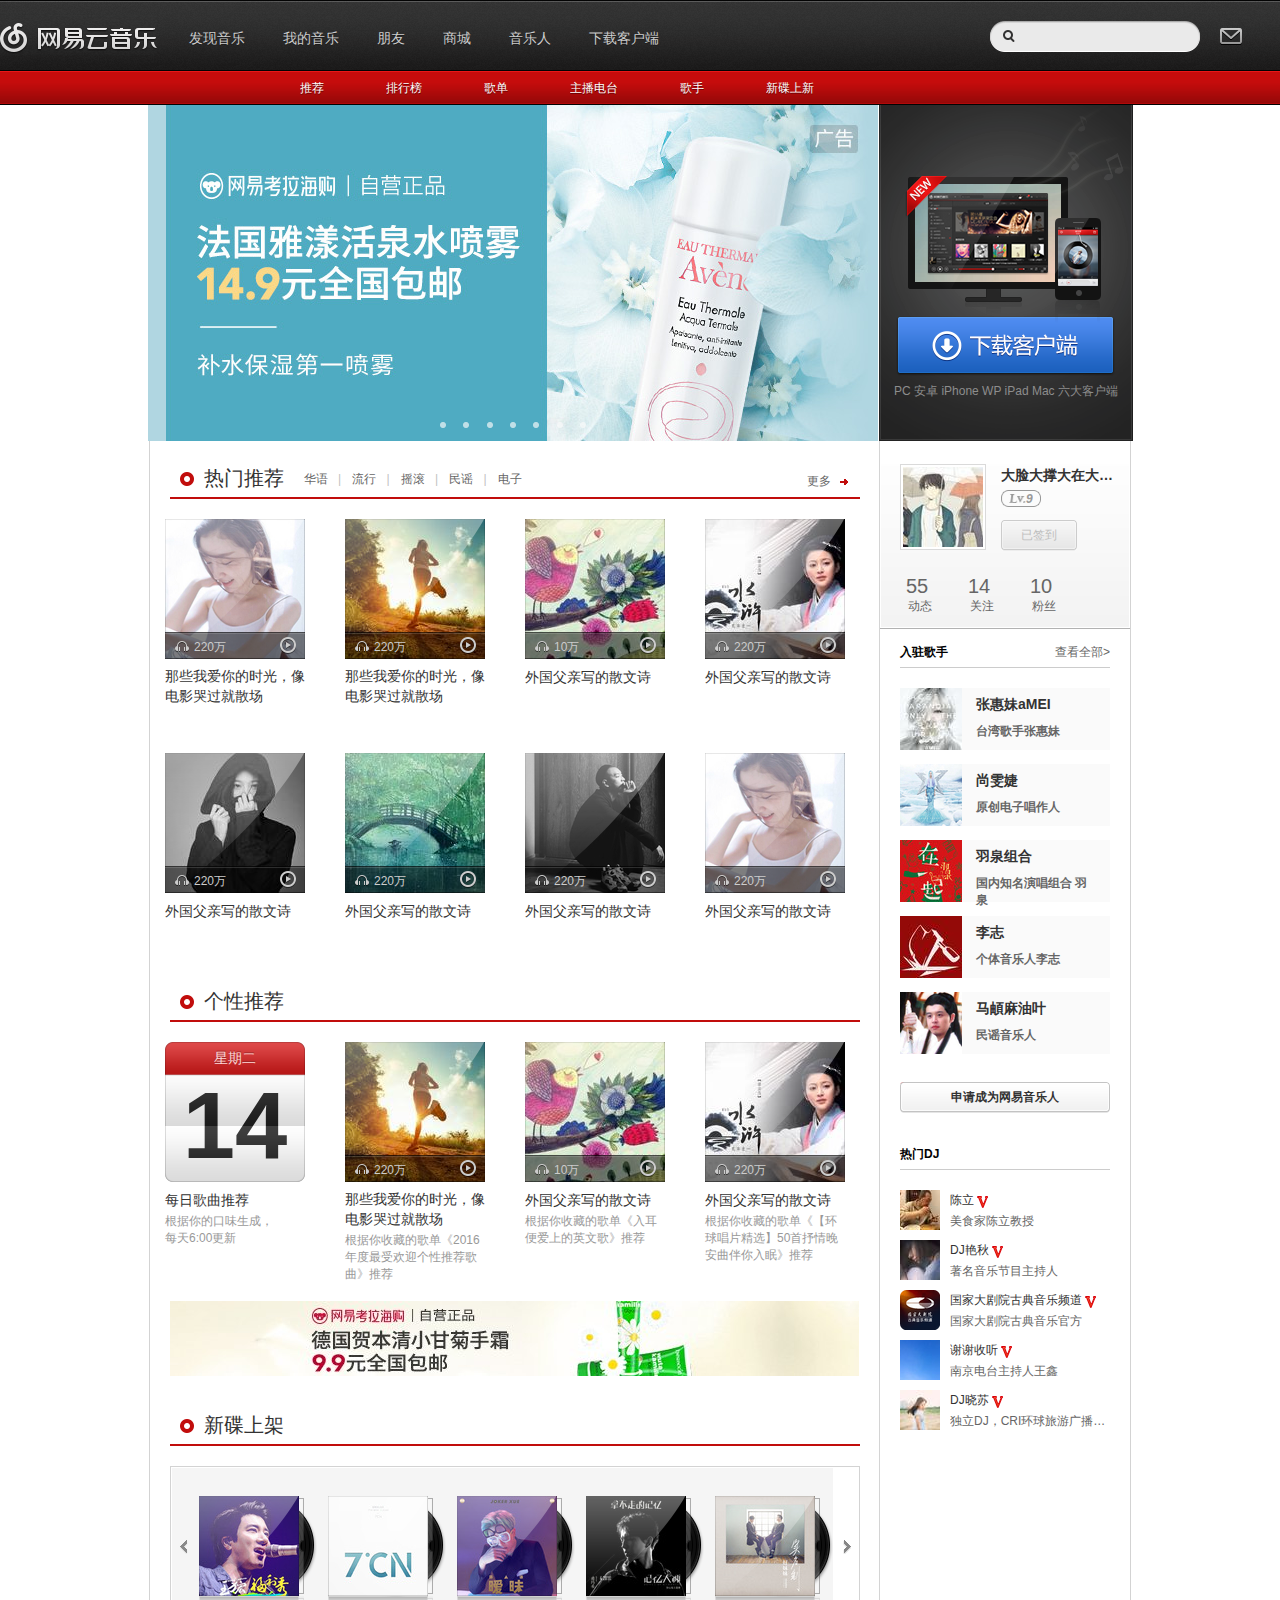
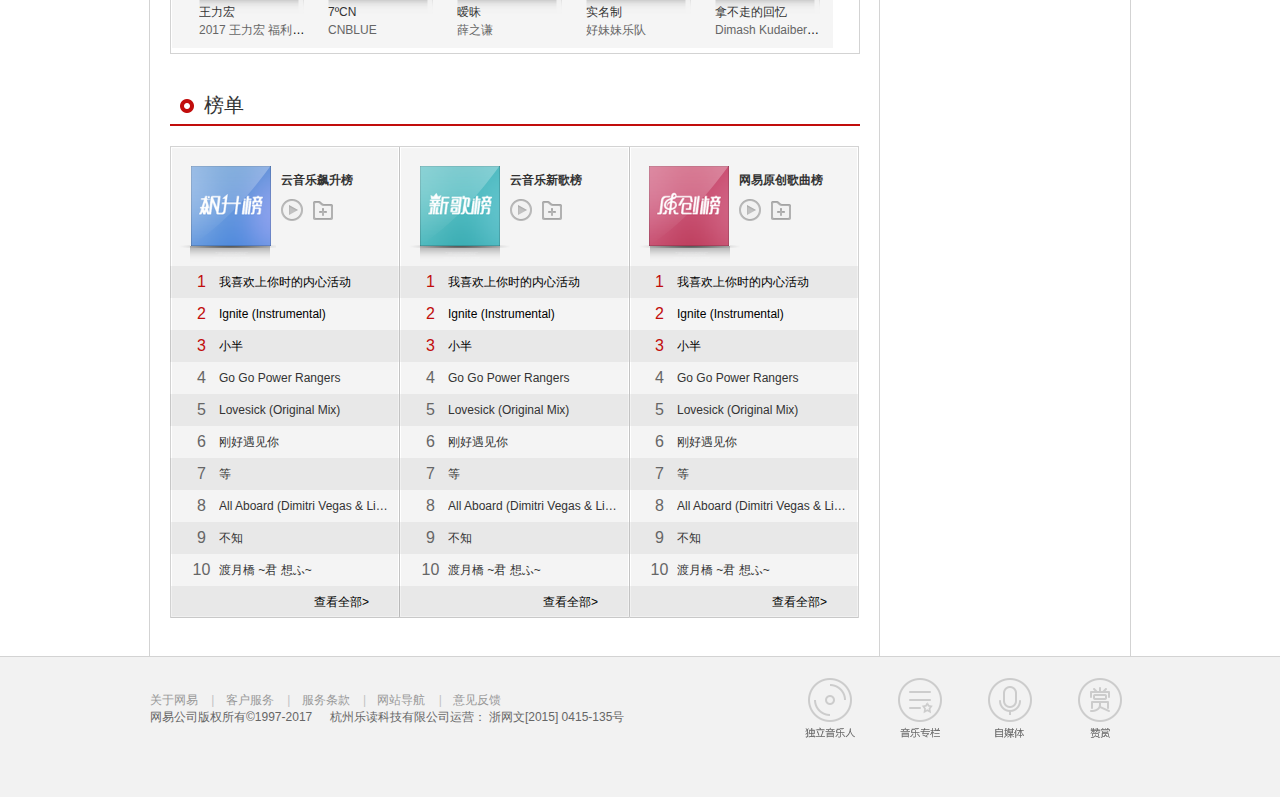
<file: web/musci/index.html>
<!DOCTYPE html>
<html>
	<head>
		<meta charset="UTF-8">
		<title>网易云音乐</title>
		<meta name="keywords" content="网易云音乐，音乐，播放器，网易，下载，播放，DJ，免费，明星，精选，歌单，识别音乐，收藏，分享音乐，音乐互动，高音质，320K，音乐社交，netease cloud music，cloudmusic，neteasemusic，neteasecloudmusic，music，netease，cloud,daniel,danilchen"/>
		<meta name="description" content="网易云音乐是一款专注于发现与分享的音乐产品，依托专业音乐人、DJ、好友推荐及社交功能，为用户打造全新的音乐生活。cloud，netease cloud music，cloudmusic，neteasemusic，neteasecloudmusic，music，netease"/>
		<link rel="shortcut icon" href="./img/su/music.ico"/>
		<link rel="stylesheet" type="text/css" href="./css/style.css"/>
		<link rel="stylesheet" type="text/css" href="css/warp.css"/>
		<script src="http://libs.baidu.com/jquery/2.0.0/jquery.min.js"></script>
	</head>
	<body>
		<div id="topbar" class="topbar">
			<div class="top">
				<h1 class="logo">
					<a href="#">网易云音乐</a>
				</h1>
				<ul class="bar">
					<li>
						<span>
							<a href="#">
								<em>
									发现音乐
									<sub class="cor"></sub>
								</em>
							</a>
						</span>
					</li>
					<li>
						<span>
							<a href="#">
								<em>
									我的音乐
								</em>
							</a>
						</span>
					</li>
					<li>
						<span>
							<a href="#">
								<em>
									朋友
								</em>
								<sub class="cor"></sub>
								<i class="peng"></i>
							</a>
						</span>
					</li>
					<li>
						<span>
							<a href="#">
								<em>
									商城
								</em>
							</a>
						</span>
					</li>
					<li>
						<span>
							<a href="#">
								<em>
									音乐人
								</em>
							</a>
						</span>
					</li>
					<li>
						<span>
							<a href="#">
								<em>
									下载客户端
								</em>
								<sub class="cor"></sub>
							</a>
						</span>
					</li>
				</ul>
				<a class="mailss" href="#"></a>
				<div class="ss">
					<span>
						<input type="text"  id="auto1" value="" />
						<lable id="auto1" style=display:none;>
							单曲/歌手/专辑/歌单/MV/用户
						</lable>
					</span>
				</div>
				
			</div>
			<div class="nav">
				<ul>
					<li>
						<a href="#" class="dd">
							<em class="ddd">
								推荐
							</em>
						</a>
					</li>
					<li>
						<a href="#">
							<em>
								排行榜
							</em>
						</a>
					</li>
					<li>
						<a href="#">
							<em>
								歌单
							</em>
						</a>
					</li>
					<li>
						<a href="#">
							<em>
								主播电台
							</em>
						</a>
					</li>
					<li>
						<a href="#">
							<em>
								歌手
							</em>
						</a>
					</li>
					<li>
						<a href="#">
							<em>
								新碟上新
							</em>
						</a>
					</li>
				</ul>
			</div>
		</div>
		<div class="war">
			<div class="gg">
				<a href="#">
					<img src="img/gg/1.png"/>
				</a>
				<div class="dian">
					<a href="#"></a>
					<a href="#"></a>
					<a href="#"></a>
					<a href="#"></a>
					<a href="#"></a>
					<a href="#"></a>
					<a href="#"></a>
				</div>
			</div>
			<div class="dowload">
				<a href="#">下载客户端</a>
				<p>PC 安卓 iPhone WP iPad Mac 六大客户端</p>
				<span></span>
			</div>
		</div>
		<div class="warp">
			<div class="warps">
				<div class="coml">
					<div class="comls">
						<a href="#" class="rem">热门推荐</a>
						<div class="comlbar">
							<a href="#">华语</a><span class="line">|</span>
							<a href="#">流行</a><span class="line">|</span>
							<a href="#">摇滚</a><span class="line">|</span>
							<a href="#">民谣</a><span class="line">|</span>
							<a href="#">电子</a>
						</div>
						<span class="geng">
							<a href="#">更多</a>
							<i></i>
						</span>
					</div>
					<ul class="tup">
						<li>
							<div class="tupt">
								<img src="img/xaiotu/1.jpg" />
								<a href="#"></a>
								<div class="tupb">
									<a href="#"></a>
									<span class="icon"></span>
									<span class="nb">220万</span>
								</div>
							</div>
							<p class="dec"><a href="#" title="那些我爱你的时光，像电影哭过就散场">那些我爱你的时光，像电影哭过就散场</a></p>
						</li>
						<li>
							<div class="tupt">
								<img src="img/xaiotu/3.jpg" />
								<a href="#"></a>
								<div class="tupb">
									<a href="#"></a>
									<span class="icon"></span>
									<span class="nb">220万</span>
								</div>
							</div>
							<p class="dec"><a href="#" title="那些我爱你的时光，像电影哭过就散场">那些我爱你的时光，像电影哭过就散场</a></p>
						</li>
						<li>
							<div class="tupt">
								<img src="img/xaiotu/4.jpg" />
								<a href="#"></a>
								<div class="tupb">
									<a href="#"></a>
									<span class="icon"></span>
									<span class="nb">10万</span>
								</div>
							</div>
							<p class="dec"><a href="#" title="外国父亲写的散文诗">外国父亲写的散文诗</a></p>
						</li>
						<li>
							<div class="tupt">
								<img src="img/xaiotu/5.jpg" />
								<a href="#"></a>
								<div class="tupb">
									<a href="#"></a>
									<span class="icon"></span>
									<span class="nb">220万</span>
								</div>
							</div>
							<p class="dec"><a href="#" title="外国父亲写的散文诗">外国父亲写的散文诗</a></p>
						</li>
						<li>
							<div class="tupt">
								<img src="img/xaiotu/6.jpg" />
								<a href="#"></a>
								<div class="tupb">
									<a href="#"></a>
									<span class="icon"></span>
									<span class="nb">220万</span>
								</div>
							</div>
							<p class="dec"><a href="#" title="外国父亲写的散文诗">外国父亲写的散文诗</a></p>
						</li>
						<li>
							<div class="tupt">
								<img src="img/xaiotu/7.jpg" />
								<a href="#"></a>
								<div class="tupb">
									<a href="#"></a>
									<span class="icon"></span>
									<span class="nb">220万</span>
								</div>
							</div>
							<p class="dec"><a href="#" title="外国父亲写的散文诗">外国父亲写的散文诗</a></p>
						</li>
						<li>
							<div class="tupt">
								<img src="img/xaiotu/11.jpg" />
								<a href="#"></a>
								<div class="tupb">
									<a href="#"></a>
									<span class="icon"></span>
									<span class="nb">220万</span>
								</div>
							</div>
							<p class="dec"><a href="#" title="外国父亲写的散文诗">外国父亲写的散文诗</a></p>
						</li>
						<li>
							<div class="tupt">
								<img src="img/xaiotu/1.jpg" />
								<a href="#"></a>
								<div class="tupb">
									<a href="#"></a>
									<span class="icon"></span>
									<span class="nb">220万</span>
								</div>
							</div>
							<p class="dec"><a href="#" title="外国父亲写的散文诗">外国父亲写的散文诗</a></p>
						</li>
					</ul>
				</div>
				<div class="coml">
					<div class="comls">
						<a href="#" class="rem">个性推荐</a>
					</div>
					<ul class="tup">
						<li>
							<a href="#" class="date">
								<span class="head">星期二</span>
								<span class="bd">14</span>
								<span class="mask" title="每日歌曲推荐"></span>
							</a>
							<p class="dec"><a href="#" title="每日歌曲推荐">每日歌曲推荐</a></p>
							<p class="idv" title="根据你的口味生成，每天6:00更新">
								根据你的口味生成，<br>每天6:00更新
							</p>
						</li>
						<li>
							<div class="tupt">
								<img src="img/xaiotu/3.jpg" />
								<a href="#"></a>
								<div class="tupb">
									<a href="#"></a>
									<span class="icon"></span>
									<span class="nb">220万</span>
								</div>
							</div>
							<p class="dec"><a href="#" title="那些我爱你的时光，像电影哭过就散场">那些我爱你的时光，像电影哭过就散场</a></p>
							<p class="idv" title="根据你收藏的歌单《2016年度最受欢迎个性推荐歌曲》推荐">
								<em>根据你收藏的歌单《2016年度最受欢迎个性推荐歌曲》推荐</em>
								<a href="#">不感兴趣</a>
							</p>
						</li>
						<li>
							<div class="tupt">
								<img src="img/xaiotu/4.jpg" />
								<a href="#"></a>
								<div class="tupb">
									<a href="#"></a>
									<span class="icon"></span>
									<span class="nb">10万</span>
								</div>
							</div>
							<p class="dec"><a href="#" title="外国父亲写的散文诗">外国父亲写的散文诗</a></p>
							<p class="idv" title="根据你收藏的歌单《入耳便爱上的英文歌》推荐">
								<em>根据你收藏的歌单《入耳便爱上的英文歌》推荐</em>
								<a href="#">不感兴趣</a>
							</p>
						</li>
						<li>
							<div class="tupt">
								<img src="img/xaiotu/5.jpg" />
								<a href="#"></a>
								<div class="tupb">
									<a href="#"></a>
									<span class="icon"></span>
									<span class="nb">220万</span>
								</div>
							</div>
							<p class="dec"><a href="#" title="外国父亲写的散文诗">外国父亲写的散文诗</a></p>
							<p class="idv" title="根据你收藏的歌单《【环球唱片精选】50首抒情晚安曲伴你入眠》推荐">
								<em>根据你收藏的歌单《【环球唱片精选】50首抒情晚安曲伴你入眠》推荐</em>
								<a href="#">不感兴趣</a>
						</li>
						
					</ul>
				</div>
				<div class="neigg">
					<img src="img/gg/ad.bid.jpg"/>
				</div>
				<div class="coml new">
					<div class="comls">
						<a href="#" class="rem">新碟上架</a>
					</div>
					<div class="newdie">
						<div class="inn">
							<a href="#" class="innleft"></a>
							<div class="inndie">
								<ul class="die">
									<li>
										<div class="dandie">
											<img src="img/yibaitu/12.jpg"/>
											<a href="#" title="2017 王力宏 福利秀 The Freeshow 现场录音专辑" class="msk"></a>
											<a href="#" class="bof"></a>
										</div>
										<p><a href="#">王力宏</a></p>
										<p><a class="ges" href="#">2017 王力宏 福利秀 The Freeshow 现场录音专辑</a></p>
									</li>
									<li>
										<div class="dandie">
											<img src="img/yibaitu/13.jpg"/>
											<a href="#" title="7ºCN" class="msk"></a>
											<a href="#" class="bof"></a>
										</div>
										<p><a href="#">7ºCN</a></p>
										<p><a class="ges" href="#">CNBLUE</a></p>
									</li>
									<li>
										<div class="dandie">
											<img src="img/yibaitu/14.jpg"/>
											<a href="#" title="暧昧" class="msk"></a>
											<a href="#" class="bof"></a>
										</div>
										<p><a href="#">暧昧</a></p>
										<p><a class="ges" href="#">薛之谦</a></p>
									</li>
									<li>
										<div class="dandie">
											<img src="img/yibaitu/15.jpg"/>
											<a href="#" title="实名制" class="msk"></a>
											<a class="ges" href="#" class="bof"></a>
										</div>
										<p><a href="#">实名制</a></p>
										<p><a class="ges" href="#">好妹妹乐队</a></p>
									</li>
									<li>
										<div class="dandie">
											<img src="img/yibaitu/16.jpg"/>
											<a href="#" title="拿不走的回忆" class="msk"></a>
											<a href="#" class="bof"></a>
										</div>
										<p><a href="#">拿不走的回忆</a></p>
										<p><a class="ges" href="#">Dimash Kudaibergen</a></p>
									</li>
									
								</ul>
							</div>
							<a href="#" class="innright"></a>
						</div>
					</div>
				</div>
				<div class="coml">
					<div class="comls">
						<a href="#" class="rem">榜单</a>
					</div>
					<div class="bang">
						<dl class="dan">
							<dt class="tou">
								<div class="toup">
									<img src="img/su/biao.jpg"/>
									<a class="msk" href="#" title="云音乐飙升榜"></a>
								</div>
								<div class="toun">
									<a href="#" class="touna">
										<h3>云音乐飙升榜</h3>
									</a>
									<div class="btn">
										<a href="#" class="btnbf" title="播放">播放</a>
										<a href="#" class="btnsc" title="收藏">收藏</a>
									</div>
								</div>
							</dt>
							<dd class="pai">
								<ol>
									<li>
										<span class="hh">1</span>
										<a href="#" title="我喜欢上你时的内心活动" class="paidan nn">我喜欢上你时的内心活动</a>
										<div class="oper">
											<a href="#" class="oper11" title="播放"></a>
											<a href="#" class="oper12" title="添加到播放列表"></a>
											<a href="#" class="oper13" title="收藏"></a>
										</div>
									</li>
									<li>
										<span class="hh">2</span>
										<a href="#" title="Ignite (Instrumental)" class="paidan nn">Ignite (Instrumental)</a>
										<div class="oper">
											<a href="#" class="oper11" title="播放"></a>
											<a href="#" class="oper12" title="添加到播放列表"></a>
											<a href="#" class="oper13" title="收藏"></a>
										</div>
									</li>
									<li>
										<span class="hh">3</span>
										<a href="#" title="小半" class="paidan nn">小半</a>
										<div class="oper">
											<a href="#" class="oper11" title="播放"></a>
											<a href="#" class="oper12" title="添加到播放列表"></a>
											<a href="#" class="oper13" title="收藏"></a>
										</div>
									</li>
									<li>
										<span >4</span>
										<a href="#" title="Go Go Power Rangers" class="paidan">Go Go Power Rangers</a>
										<div class="oper">
											<a href="#" class="oper11" title="播放"></a>
											<a href="#" class="oper12" title="添加到播放列表"></a>
											<a href="#" class="oper13" title="收藏"></a>
										</div>
									</li>
									<li>
										<span >5</span>
										<a href="#" title="Lovesick (Original Mix)" class="paidan">Lovesick (Original Mix)</a>
										<div class="oper">
											<a href="#" class="oper11" title="播放"></a>
											<a href="#" class="oper12" title="添加到播放列表"></a>
											<a href="#" class="oper13" title="收藏"></a>
										</div>
									</li>
									<li>
										<span >6</span>
										<a href="#" title="刚好遇见你" class="paidan">刚好遇见你</a>
										<div class="oper">
											<a href="#" class="oper11" title="播放"></a>
											<a href="#" class="oper12" title="添加到播放列表"></a>
											<a href="#" class="oper13" title="收藏"></a>
										</div>
									</li>
									<li>
										<span >7</span>
										<a href="#" title="等" class="paidan">等</a>
										<div class="oper">
											<a href="#" class="oper11" title="播放"></a>
											<a href="#" class="oper12" title="添加到播放列表"></a>
											<a href="#" class="oper13" title="收藏"></a>
										</div>
									</li>
									<li>
										<span >8</span>
										<a href="#" title="All Aboard (Dimitri Vegas & Like Mike Edit)" class="paidan">All Aboard (Dimitri Vegas & Like Mike Edit)</a>
										<div class="oper">
											<a href="#" class="oper11" title="播放"></a>
											<a href="#" class="oper12" title="添加到播放列表"></a>
											<a href="#" class="oper13" title="收藏"></a>
										</div>
									</li>
									<li>
										<span >9</span>
										<a href="#" title="不知" class="paidan">不知</a>
										<div class="oper">
											<a href="#" class="oper11" title="播放"></a>
											<a href="#" class="oper12" title="添加到播放列表"></a>
											<a href="#" class="oper13" title="收藏"></a>
										</div>
									</li>
									<li>
										<span >10</span>
										<a href="#" title="渡月橋 ~君 想ふ~" class="paidan">渡月橋 ~君 想ふ~</a>
										<div class="oper">
											<a href="#" class="oper11" title="播放"></a>
											<a href="#" class="oper12" title="添加到播放列表"></a>
											<a href="#" class="oper13" title="收藏"></a>
										</div>
									</li>
								</ol>
								<div class="more">
									<a href="#">查看全部></a>
								</div>
							</dd>
						</dl>
						<dl class="dan">
							<dt class="tou">
								<div class="toup">
									<img src="img/su/new.jpg"/>
									<a class="msk" href="#" title="云音乐飙升榜"></a>
								</div>
								<div class="toun">
									<a href="#" class="touna">
										<h3>云音乐新歌榜</h3>
									</a>
									<div class="btn">
										<a href="#" class="btnbf" title="播放">播放</a>
										<a href="#" class="btnsc" title="收藏">收藏</a>
									</div>
								</div>
							</dt>
							<dd class="pai">
								<ol>
									<li>
										<span class="hh">1</span>
										<a href="#" title="我喜欢上你时的内心活动" class="paidan nn">我喜欢上你时的内心活动</a>
										<div class="oper">
											<a href="#" class="oper11" title="播放"></a>
											<a href="#" class="oper12" title="添加到播放列表"></a>
											<a href="#" class="oper13" title="收藏"></a>
										</div>
									</li>
									<li>
										<span class="hh">2</span>
										<a href="#" title="Ignite (Instrumental)" class="paidan nn">Ignite (Instrumental)</a>
										<div class="oper">
											<a href="#" class="oper11" title="播放"></a>
											<a href="#" class="oper12" title="添加到播放列表"></a>
											<a href="#" class="oper13" title="收藏"></a>
										</div>
									</li>
									<li>
										<span class="hh">3</span>
										<a href="#" title="小半" class="paidan nn">小半</a>
										<div class="oper">
											<a href="#" class="oper11" title="播放"></a>
											<a href="#" class="oper12" title="添加到播放列表"></a>
											<a href="#" class="oper13" title="收藏"></a>
										</div>
									</li>
									<li>
										<span >4</span>
										<a href="#" title="Go Go Power Rangers" class="paidan">Go Go Power Rangers</a>
										<div class="oper">
											<a href="#" class="oper11" title="播放"></a>
											<a href="#" class="oper12" title="添加到播放列表"></a>
											<a href="#" class="oper13" title="收藏"></a>
										</div>
									</li>
									<li>
										<span >5</span>
										<a href="#" title="Lovesick (Original Mix)" class="paidan">Lovesick (Original Mix)</a>
										<div class="oper">
											<a href="#" class="oper11" title="播放"></a>
											<a href="#" class="oper12" title="添加到播放列表"></a>
											<a href="#" class="oper13" title="收藏"></a>
										</div>
									</li>
									<li>
										<span >6</span>
										<a href="#" title="刚好遇见你" class="paidan">刚好遇见你</a>
										<div class="oper">
											<a href="#" class="oper11" title="播放"></a>
											<a href="#" class="oper12" title="添加到播放列表"></a>
											<a href="#" class="oper13" title="收藏"></a>
										</div>
									</li>
									<li>
										<span >7</span>
										<a href="#" title="等" class="paidan">等</a>
										<div class="oper">
											<a href="#" class="oper11" title="播放"></a>
											<a href="#" class="oper12" title="添加到播放列表"></a>
											<a href="#" class="oper13" title="收藏"></a>
										</div>
									</li>
									<li>
										<span >8</span>
										<a href="#" title="All Aboard (Dimitri Vegas & Like Mike Edit)" class="paidan">All Aboard (Dimitri Vegas & Like Mike Edit)</a>
										<div class="oper">
											<a href="#" class="oper11" title="播放"></a>
											<a href="#" class="oper12" title="添加到播放列表"></a>
											<a href="#" class="oper13" title="收藏"></a>
										</div>
									</li>
									<li>
										<span >9</span>
										<a href="#" title="不知" class="paidan">不知</a>
										<div class="oper">
											<a href="#" class="oper11" title="播放"></a>
											<a href="#" class="oper12" title="添加到播放列表"></a>
											<a href="#" class="oper13" title="收藏"></a>
										</div>
									</li>
									<li>
										<span >10</span>
										<a href="#" title="渡月橋 ~君 想ふ~" class="paidan">渡月橋 ~君 想ふ~</a>
										<div class="oper">
											<a href="#" class="oper11" title="播放"></a>
											<a href="#" class="oper12" title="添加到播放列表"></a>
											<a href="#" class="oper13" title="收藏"></a>
										</div>
									</li>
								</ol>
								<div class="more">
									<a href="#">查看全部></a>
								</div>
							</dd>
						</dl>
						<dl class="dan">
							<dt class="tou">
								<div class="toup">
									<img src="img/su/yuan.jpg"/>
									<a class="msk" href="#" title="云音乐飙升榜"></a>
								</div>
								<div class="toun">
									<a href="#" class="touna">
										<h3>网易原创歌曲榜</h3>
									</a>
									<div class="btn">
										<a href="#" class="btnbf" title="播放">播放</a>
										<a href="#" class="btnsc" title="收藏">收藏</a>
									</div>
								</div>
							</dt>
							<dd class="pai">
								<ol>
									<li>
										<span class="hh">1</span>
										<a href="#" title="我喜欢上你时的内心活动" class="paidan nn">我喜欢上你时的内心活动</a>
										<div class="oper">
											<a href="#" class="oper11" title="播放"></a>
											<a href="#" class="oper12" title="添加到播放列表"></a>
											<a href="#" class="oper13" title="收藏"></a>
										</div>
									</li>
									<li>
										<span class="hh">2</span>
										<a href="#" title="Ignite (Instrumental)" class="paidan nn">Ignite (Instrumental)</a>
										<div class="oper">
											<a href="#" class="oper11" title="播放"></a>
											<a href="#" class="oper12" title="添加到播放列表"></a>
											<a href="#" class="oper13" title="收藏"></a>
										</div>
									</li>
									<li>
										<span class="hh">3</span>
										<a href="#" title="小半" class="paidan nn">小半</a>
										<div class="oper">
											<a href="#" class="oper11" title="播放"></a>
											<a href="#" class="oper12" title="添加到播放列表"></a>
											<a href="#" class="oper13" title="收藏"></a>
										</div>
									</li>
									<li>
										<span >4</span>
										<a href="#" title="Go Go Power Rangers" class="paidan">Go Go Power Rangers</a>
										<div class="oper">
											<a href="#" class="oper11" title="播放"></a>
											<a href="#" class="oper12" title="添加到播放列表"></a>
											<a href="#" class="oper13" title="收藏"></a>
										</div>
									</li>
									<li>
										<span >5</span>
										<a href="#" title="Lovesick (Original Mix)" class="paidan">Lovesick (Original Mix)</a>
										<div class="oper">
											<a href="#" class="oper11" title="播放"></a>
											<a href="#" class="oper12" title="添加到播放列表"></a>
											<a href="#" class="oper13" title="收藏"></a>
										</div>
									</li>
									<li>
										<span >6</span>
										<a href="#" title="刚好遇见你" class="paidan">刚好遇见你</a>
										<div class="oper">
											<a href="#" class="oper11" title="播放"></a>
											<a href="#" class="oper12" title="添加到播放列表"></a>
											<a href="#" class="oper13" title="收藏"></a>
										</div>
									</li>
									<li>
										<span >7</span>
										<a href="#" title="等" class="paidan">等</a>
										<div class="oper">
											<a href="#" class="oper11" title="播放"></a>
											<a href="#" class="oper12" title="添加到播放列表"></a>
											<a href="#" class="oper13" title="收藏"></a>
										</div>
									</li>
									<li>
										<span >8</span>
										<a href="#" title="All Aboard (Dimitri Vegas & Like Mike Edit)" class="paidan">All Aboard (Dimitri Vegas & Like Mike Edit)</a>
										<div class="oper">
											<a href="#" class="oper11" title="播放"></a>
											<a href="#" class="oper12" title="添加到播放列表"></a>
											<a href="#" class="oper13" title="收藏"></a>
										</div>
									</li>
									<li>
										<span >9</span>
										<a href="#" title="不知" class="paidan">不知</a>
										<div class="oper">
											<a href="#" class="oper11" title="播放"></a>
											<a href="#" class="oper12" title="添加到播放列表"></a>
											<a href="#" class="oper13" title="收藏"></a>
										</div>
									</li>
									<li>
										<span >10</span>
										<a href="#" title="渡月橋 ~君 想ふ~" class="paidan">渡月橋 ~君 想ふ~</a>
										<div class="oper">
											<a href="#" class="oper11" title="播放"></a>
											<a href="#" class="oper12" title="添加到播放列表"></a>
											<a href="#" class="oper13" title="收藏"></a>
										</div>
									</li>
								</ol>
								<div class="more">
									<a href="#">查看全部></a>
								</div>
							</dd>
						</dl>		
					</div>
				</div>

			</div>
			<div class="warpl">
				<div class="myinfo">
					<div class="info ge">
						<a href="#" class="infot">
							<img src="img/touxiang/my.jpg"/>
						</a>
						<div class="infob">
							<h4><a href="#" class="infona cc">大脸大撑大在大伞大</a></h4>
							<p><a href="#" class="infode">9</a>
								<i class="infodei"></i>
							</p>
							<div class="infoqd">
								<a href="#" class="qian qianr">
									<i>已签到</i>
								</a>
							</div>	
						</div>
					</div>
					<ul class="shu">
						<li class="shud">
							<a href="#">
								<strong>
									55
								</strong>
								<span>动态</span>
							</a>
						</li>
						<li class="shud">
							<a href="#">
								<strong>
									14
								</strong>
								<span>关注</span>
							</a>
						</li>
						<li class="shud">
							<a href="#">
								<strong>
									10
								</strong>
								<span>粉丝</span>
							</a>
						</li>
					</ul>			
				</div>
				<div class="ruzhu">
					<h3 class="hd3">
						<span id="#">
							入驻歌手
						</span>
						<a href="#" class="rumo">查看全部></a>
					</h3>
					<ul class="ruzu ge">
						<li>
							<a href="itm">
								<div class="itmt">
									<img src="img/rzgeshou/1.jpg" alt="" />
								</div>
								<div class="itmn">
									<h4>
										<span class="cc rzges">张惠妹aMEI</span>
										<p>台湾歌手张惠妹</p>
									</h4>
								</div>
							</a>
						</li>
						<li>
							<a href="itm">
								<div class="itmt">
									<img src="img/rzgeshou/2.jpg" alt="" />
								</div>
								<div class="itmn">
									<h4>
										<span class="cc rzges">尚雯婕</span>
										<p>原创电子唱作人</p>
									</h4>
								</div>
							</a>
						</li>
						<li>
							<a href="itm">
								<div class="itmt">
									<img src="img/rzgeshou/3.jpg" alt="" />
								</div>
								<div class="itmn">
									<h4>
										<span class="cc rzges">羽泉组合</span>
										<p>国内知名演唱组合 羽泉</p>
									</h4>
								</div>
							</a>
						</li>
						<li>
							<a href="itm">
								<div class="itmt">
									<img src="img/rzgeshou/4.jpg" alt="" />
								</div>
								<div class="itmn">
									<h4>
										<span class="cc rzges">李志</span>
										<p>个体音乐人李志</p>
									</h4>
								</div>
							</a>
						</li>
						<li>
							<a href="itm">
								<div class="itmt">
									<img src="img/rzgeshou/5.jpg" alt="" />
								</div>
								<div class="itmn">
									<h4>
										<span class="cc rzges">马頔麻油叶</span>
										<p>民谣音乐人</p>
									</h4>
								</div>
							</a>
						</li>
					</ul>
					<div>
						<a href="#" class="btn2">
							<i>申请成为网易音乐人</i>
						</a>
					</div>
				</div>
				<div class="dj">
					<h3 class="hd3">
						热门DJ
					</h3>
					<ul class="djb">
						<li>
							<a href="#" class="djt">
								<img src="img/dj/1.jpg"/>
							</a>
							<div class="djwar">
								<p>
									<a href="#" class="djzz cc">陈立</a>
									<sup class="icn"></sup>
								</p>
								<p class="djps cc">
								美食家陈立教授
								</p>
							</div>
						</li>
						<li>
							<a href="#" class="djt">
								<img src="img/dj/2.jpg"/>
							</a>
							<div class="djwar">
								<p>
									<a href="#" class="djzz cc">DJ艳秋</a>
									<sup class="icn"></sup>
								</p>
								<p class="djps cc">
								著名音乐节目主持人
								</p>
							</div>
						</li>
						<li>
							<a href="#" class="djt">
								<img src="img/dj/3.jpg"/>
							</a>
							<div class="djwar">
								<p>
									<a href="#" class="djzz cc">国家大剧院古典音乐频道</a>
									<sup class="icn"></sup>
								</p>
								<p class="djps cc">
								国家大剧院古典音乐官方
								</p>
							</div>
						</li>
						<li>
							<a href="#" class="djt">
								<img src="img/dj/4.jpg"/>
							</a>
							<div class="djwar">
								<p>
									<a href="#" class="djzz cc">谢谢收听</a>
									<sup class="icn"></sup>
								</p>
								<p class="djps cc">
								南京电台主持人王鑫
								</p>
							</div>
						</li>
						<li>
							<a href="#" class="djt">
								<img src="img/dj/5.jpg"/>
							</a>
							<div class="djwar">
								<p>
									<a href="#" class="djzz">DJ晓苏</a>
									<sup class="icn"></sup>
								</p>
								<p class="djps cc">
								独立DJ，CRI环球旅游广播特邀DJ
								</p>
							</div>
						</li>
					</ul>
				</div>
			</div>
		</div>
		<div class="g-ft">
			<div class="m-ft">
				<div class="f-cd">
					<div class="copy">
						<p>
							<a href="#"  class="s-f">关于网易</a>
							<span class="line">|</span>
							<a href="#"  class="s-f">客户服务</a>
							<span class="line">|</span>
							<a href="#"  class="s-f">服务条款</a>
							<span class="line">|</span>
							<a href="#"  class="s-f">网站导航</a>
							<span class="line">|</span>
							<a href="#"  class="s-f">意见反馈</a>
						</p>
						<p class="djps">
							<span class="copyspan">网易公司版权所有©1997-2017</span>
							<span>杭州乐读科技有限公司运营：</span>
							<a href="#" class="djps">浙网文[2015] 0415-135号</a>
						</p>
					</div>
					<ul class="enter">
						<li>
							<a href="#" class="logo-music">独立音乐人</a>
						</li>
						<li>
							<a href="#" class="logo-topic">音乐专栏</a>
						</li>
						<li>
							<a href="#" class="logo-midea">自媒体</a>
						</li>
						<li>
							<a href="#" class="logo-reward">赞赏</a>
						</li>
					</ul>
				</div>
			</div>			
		</div>
	</body>
</html>
</file>
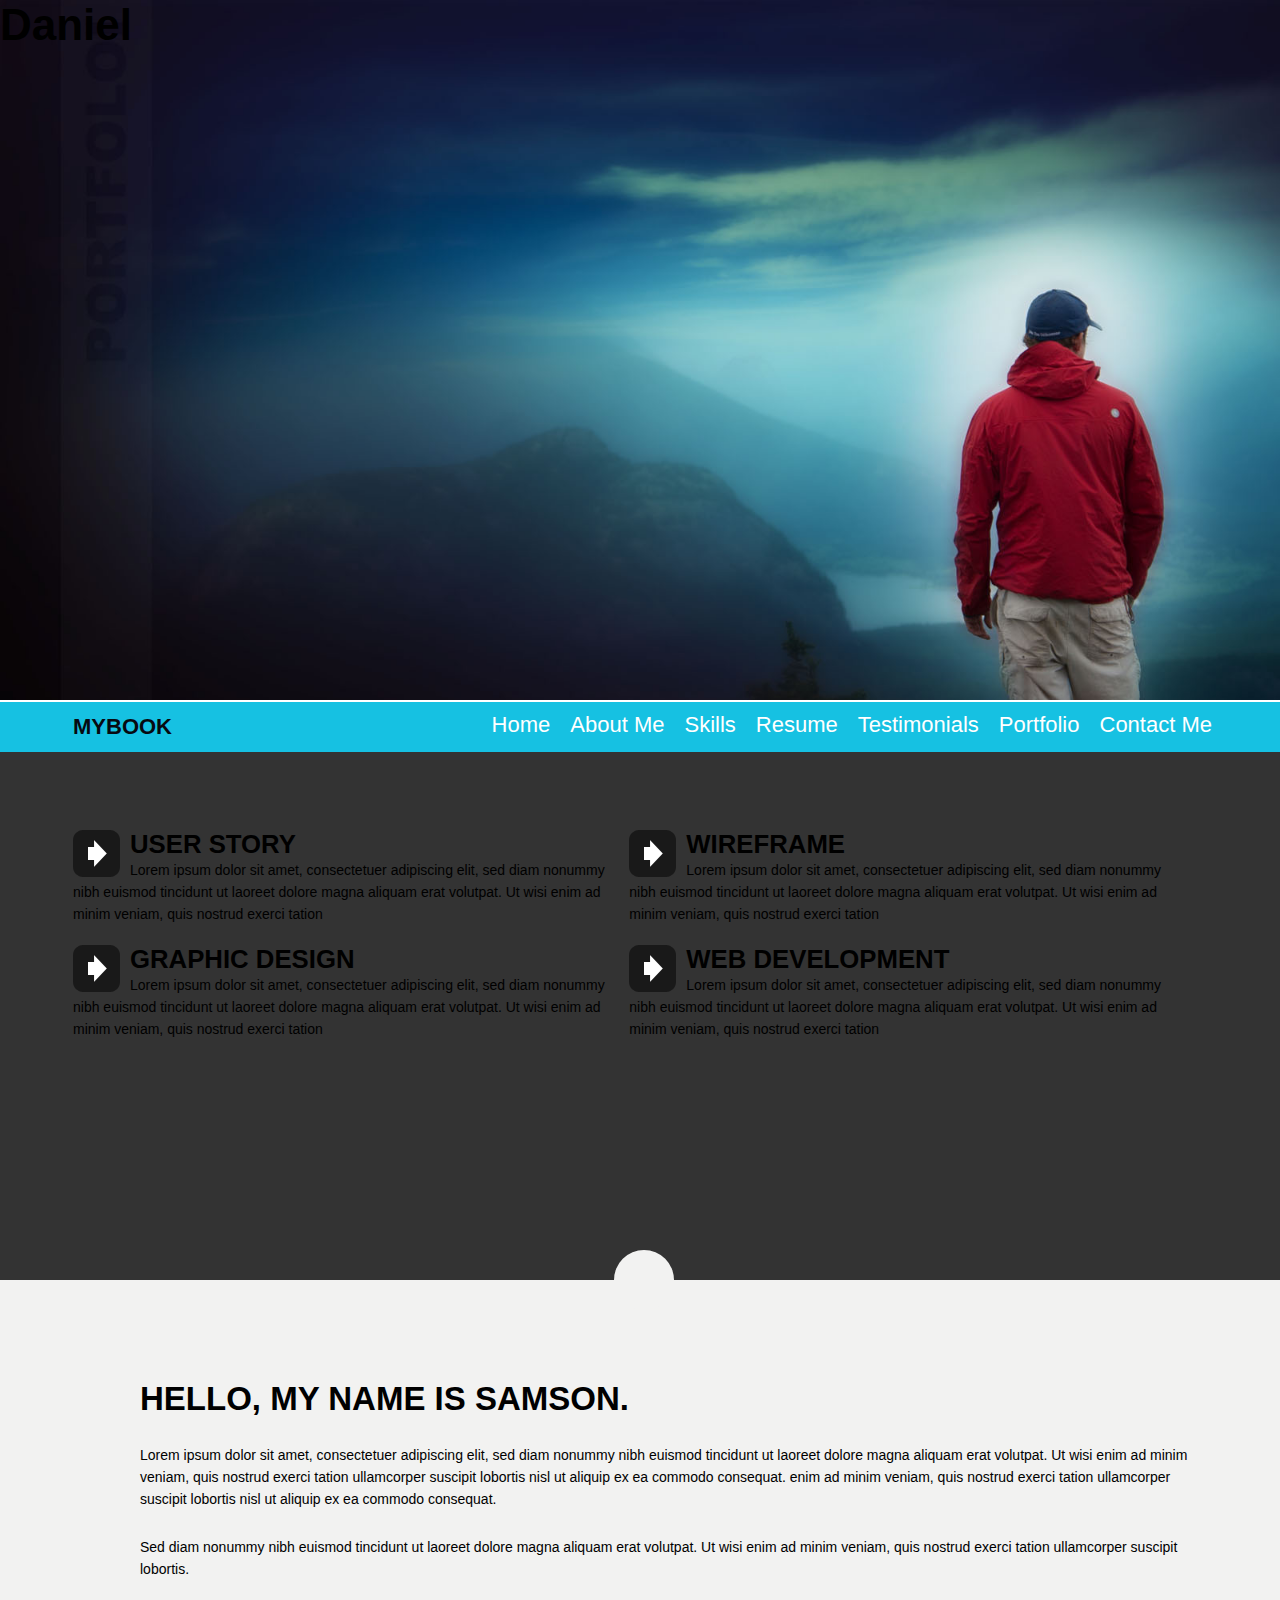
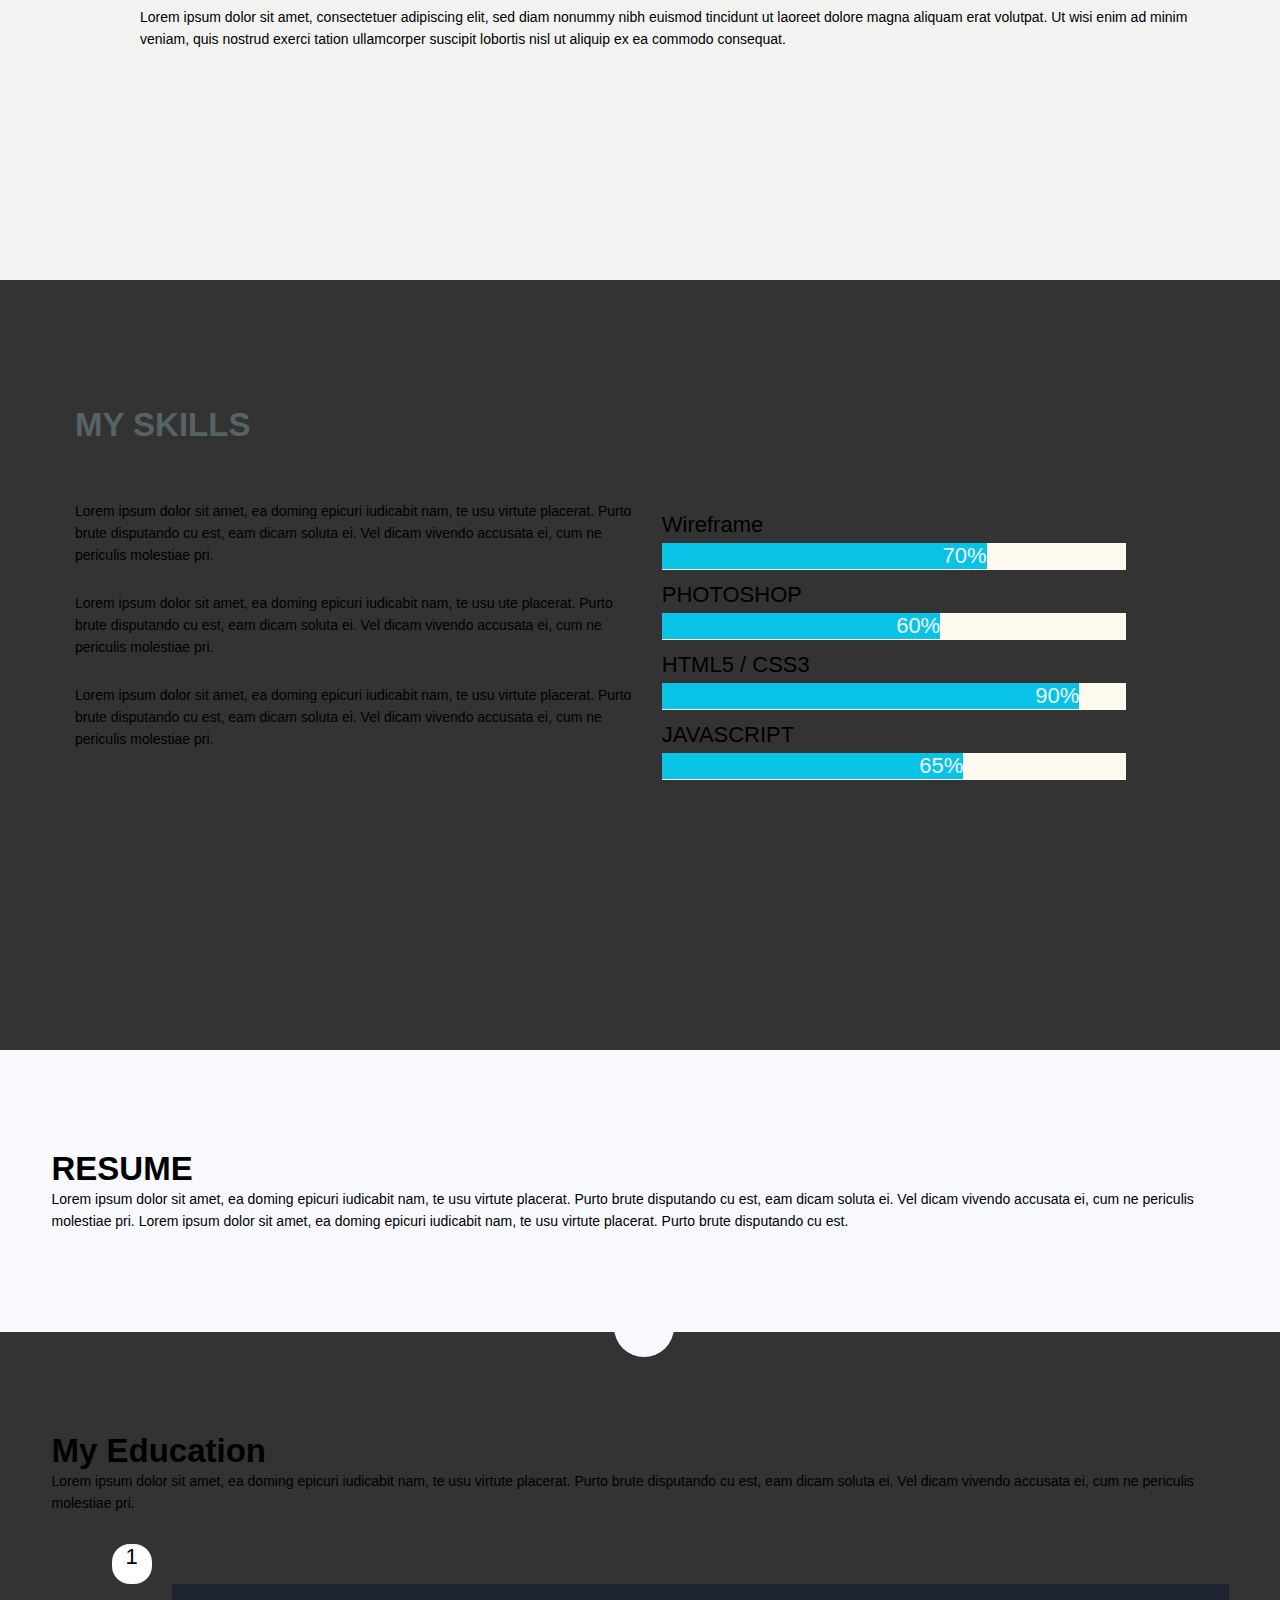
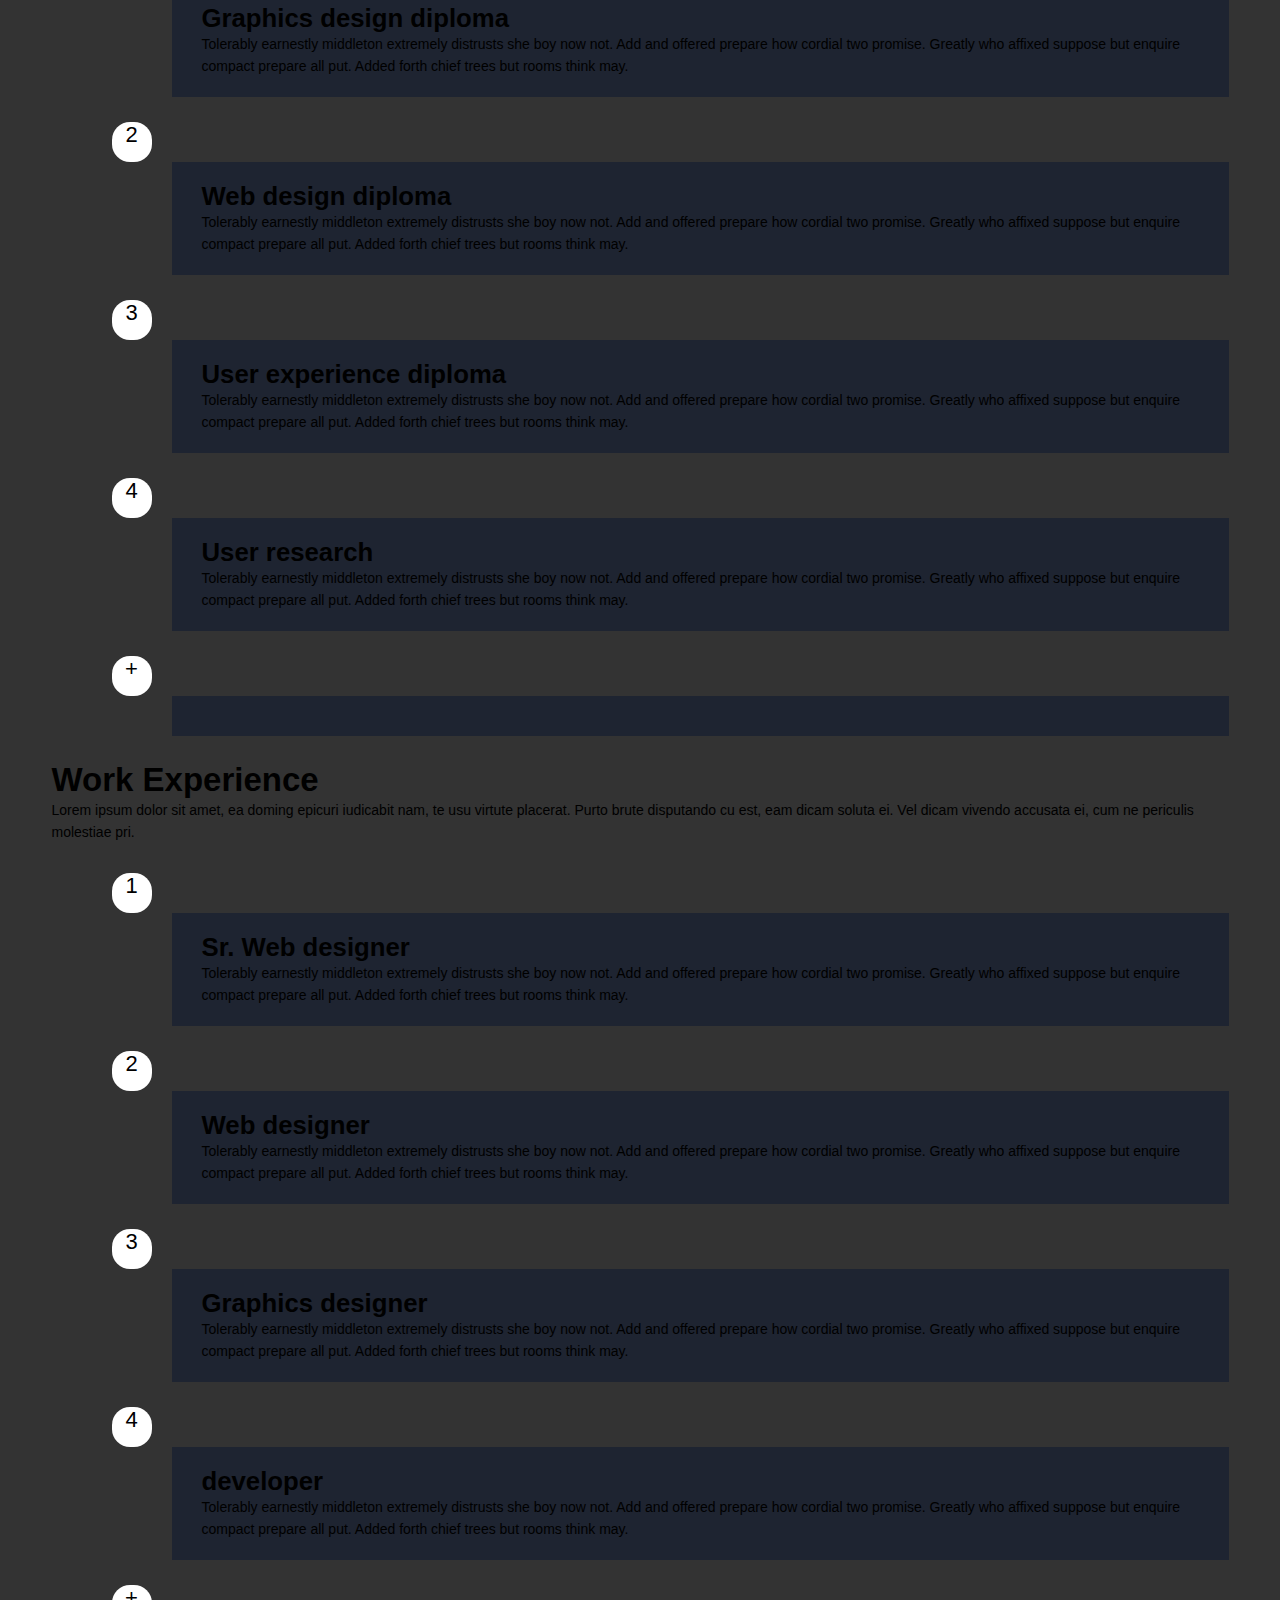
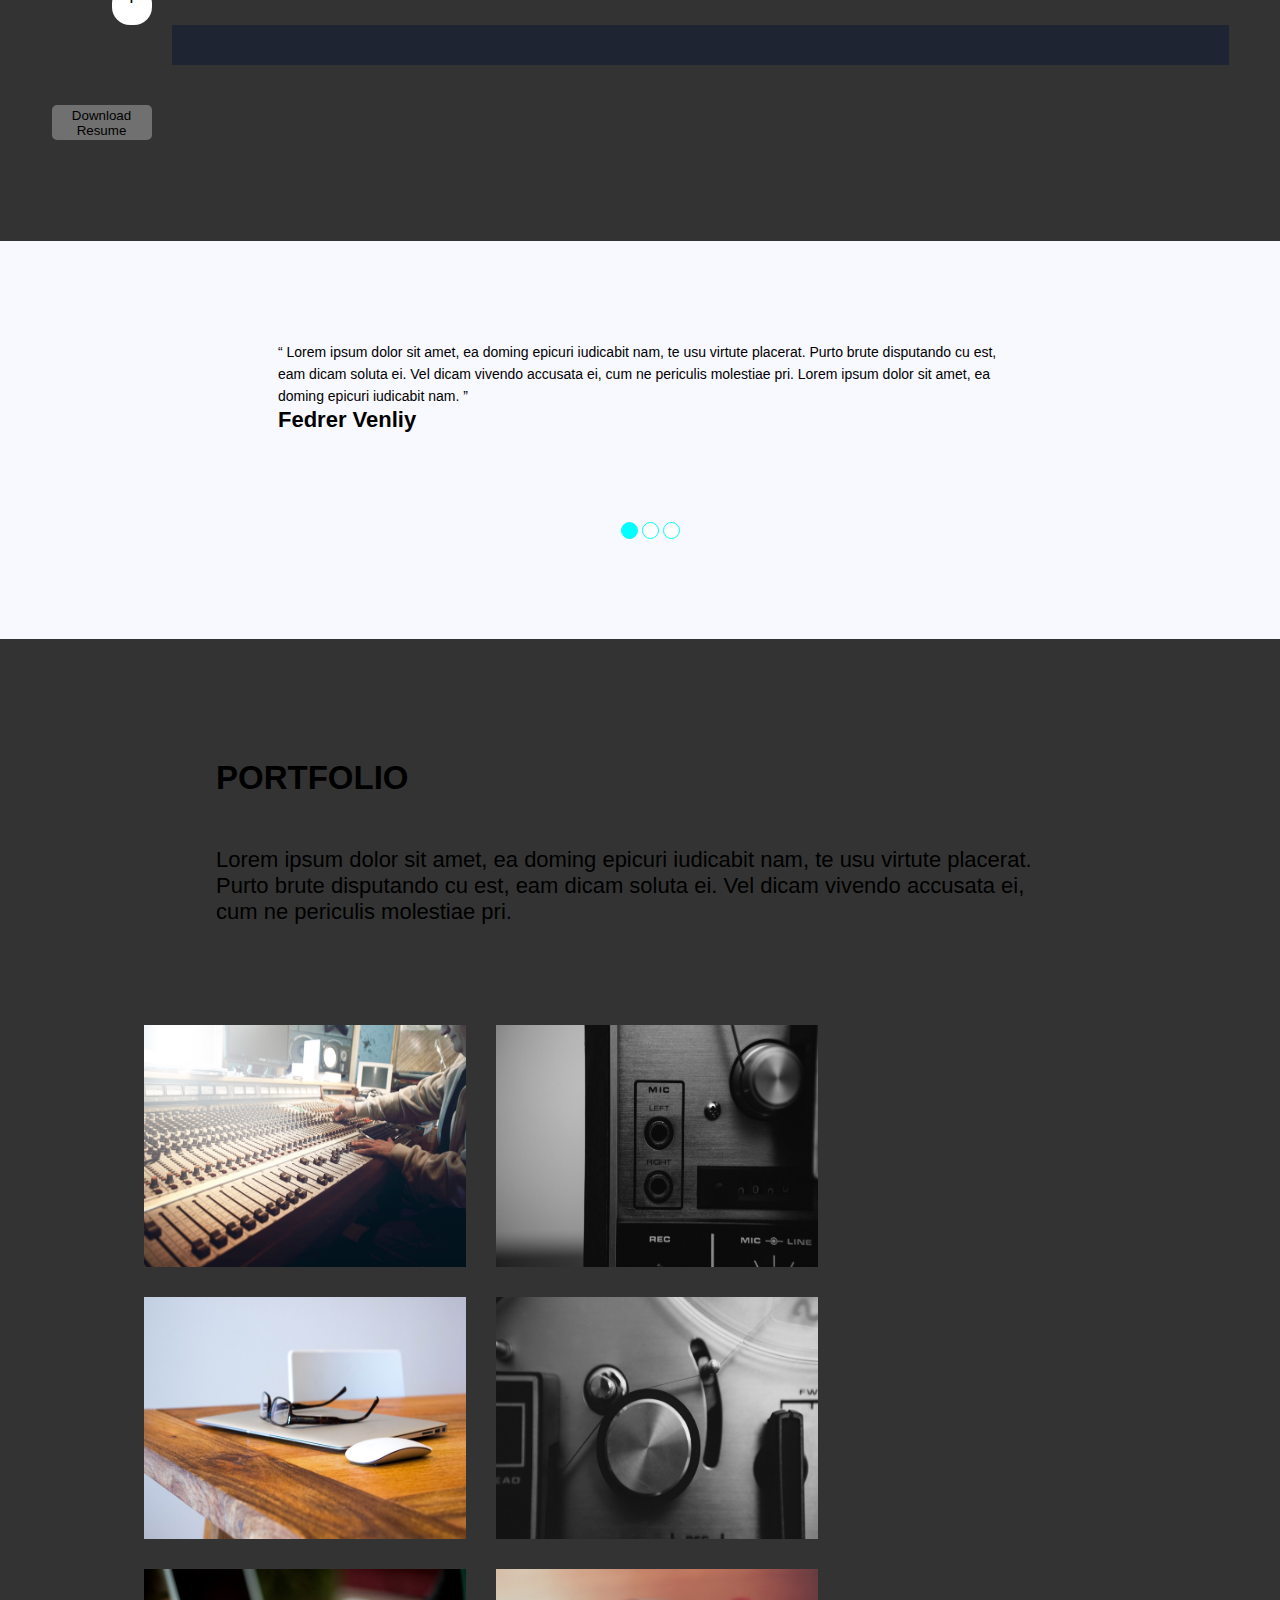
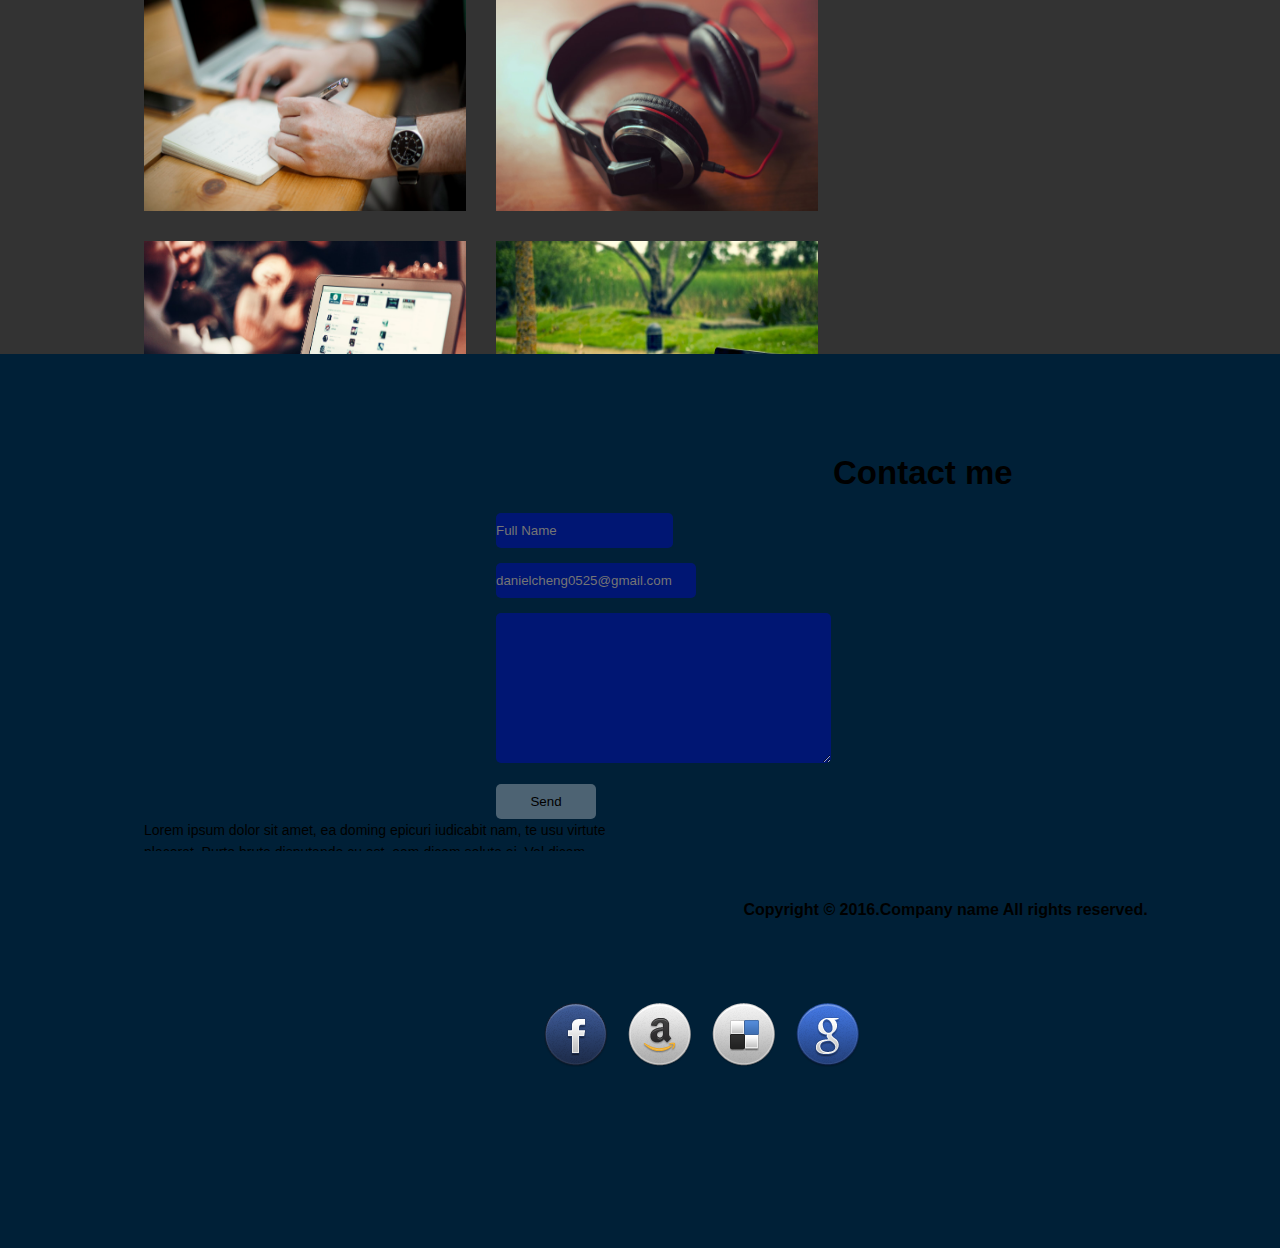
<file: web/my/index.html>
<!DOCTYPE html>
<html>
	<head>
		<meta name="viewport" content="width=device-width, initial-scale=1.0"  />
		<meta charset="utf-8" />
		<title>Daniel</title>
		<link rel="shortcut icon" href="images/banner.jpg" />
		<link rel="stylesheet" href="css/style.css" type="text/css" />
		<link rel="stylesheet" href="css/common.css" type="text/css">
		<link rel="stylesheet" type="text/css" href="css/Layout.css"/>
	</head>
	<body>
		
		<section id="header">
			<div class="container" id="head">
				<div class="row">
					<div class="wrapper">
							<h1>Daniel</h1>	
					</div>
				</div>	
			</div>
		</section>
		
		<section class="navbar">
			<div class="container">
		    	<div class="nav-logo">
		        	<a href="#">mybook</a>
		        </div>
		    	<div class="nav-row">
		            	<span></span>
						<span></span>
						<span></span>
		            <ul class="nav-wrapper">
		                <li><a href="#head">Home</a></li>
		                <li><a href="#about">About Me</a></li>
		                <li><a href="#skills">Skills</a></li>
		                <li><a href="#resume">Resume</a></li>
		                <li><a href="#test">Testimonials</a></li>
		                <li><a href="#portfolio">Portfolio</a></li>
		                <li><a href="#me">Contact Me</a></li>
		            </ul>
		        </div>
		    </div>
		</section>
		
		<section class="menu" id="about">
			<div class="menu-container">
		    	<div class="menu-row">
		        	<div class="menu-wrapper">
		            	<div class="menu-wrapper-con">
		                	<i></i>
		                    <div>
		                    	<h3>USER STORY</h3>
		                        <p>Lorem ipsum dolor sit amet, consectetuer adipiscing elit, sed diam nonummy nibh euismod tincidunt ut laoreet dolore magna aliquam erat volutpat. Ut wisi enim ad minim veniam, quis nostrud exerci tation</p>
		                    </div>
		                </div>
		                <div class="menu-wrapper-con">
		                	<i></i>
		                    <div>
		                    	<h3>WIREFRAME</h3>
		                        <p>Lorem ipsum dolor sit amet, consectetuer adipiscing elit, sed diam nonummy nibh euismod tincidunt ut laoreet dolore magna aliquam erat volutpat. Ut wisi enim ad minim veniam, quis nostrud exerci tation</p>
		                    </div>
		                </div>
		                <div class="menu-wrapper-con">
		                	<i></i>
		                    <div>
		                    	<h3>GRAPHIC DESIGN</h3>
		                        <p>Lorem ipsum dolor sit amet, consectetuer adipiscing elit, sed diam nonummy nibh euismod tincidunt ut laoreet dolore magna aliquam erat volutpat. Ut wisi enim ad minim veniam, quis nostrud exerci tation</p>
		                    </div>
		                </div>
		                <div class="menu-wrapper-con">
		                	<i></i>
		                    <div>
		                    	<h3>WEB DEVELOPMENT</h3>
		                        <p>Lorem ipsum dolor sit amet, consectetuer adipiscing elit, sed diam nonummy nibh euismod tincidunt ut laoreet dolore magna aliquam erat volutpat. Ut wisi enim ad minim veniam, quis nostrud exerci tation</p>
		                    </div>
		                </div>
		            </div>
		        </div>
		   </div>
		</section>
		
		<section class="main" id="skills">
			<div class="container">
				<div class="row">
					<div class="wrapper">
						<h2>HELLO, MY NAME IS SAMSON.</h2>
						<br />
						<p>Lorem ipsum dolor sit amet, consectetuer adipiscing elit, sed diam nonummy nibh euismod tincidunt ut laoreet dolore magna aliquam erat volutpat. Ut wisi enim ad minim veniam, quis nostrud exerci tation ullamcorper suscipit lobortis nisl ut aliquip ex ea commodo consequat. enim ad minim veniam, quis nostrud exerci tation ullamcorper suscipit lobortis nisl ut aliquip ex ea commodo consequat.</p>
						<br />
						<p>Sed diam nonummy nibh euismod tincidunt ut laoreet dolore magna aliquam erat volutpat. Ut wisi enim ad minim veniam, quis nostrud exerci tation ullamcorper suscipit lobortis.</p>
						<br />
						<p>Lorem ipsum dolor sit amet, consectetuer adipiscing elit, sed diam nonummy nibh euismod tincidunt ut laoreet dolore magna aliquam erat volutpat. Ut wisi enim ad minim veniam, quis nostrud exerci tation ullamcorper suscipit lobortis nisl ut aliquip ex ea commodo consequat.</p>
					</div>
				</div>	
			</div>
		</section>
		
		<section class="sidebar" id="resume">
			<div class="container">
				<div class="row">
					<div class="wrapper">
						<h2>MY SKILLS</h2>		
					</div>
					<div class="wrapper1">
						<div class="wrapper11">
							<p>Lorem ipsum dolor sit amet, ea doming epicuri iudicabit nam, te usu virtute placerat. Purto brute disputando cu est, eam dicam soluta ei. Vel dicam vivendo accusata ei, cum ne periculis molestiae pri. </p>
							<br />
							<p>Lorem ipsum dolor sit amet, ea doming epicuri iudicabit nam, te usu <virt></virt>ute placerat. Purto brute disputando cu est, eam dicam soluta ei. Vel dicam vivendo accusata ei, cum ne periculis molestiae pri. </p>
							<br />
							<p>Lorem ipsum dolor sit amet, ea doming epicuri iudicabit nam, te usu virtute placerat. Purto brute disputando cu est, eam dicam soluta ei. Vel dicam vivendo accusata ei, cum ne periculis molestiae pri. </p>
						</div>	
					</div>
					<div class="wrapper2">
						<div class="wrapper21">
							<label for=""> Wireframe</label>
							<div class="wrapper-kongbai">
								<div class="jindu">
								70%
							</div>
							</div>
						</div>
						<div class="wrapper22">
							<label for="">PHOTOSHOP</label>
							<div class="wrapper-kongbai">
								<div class="jindu2">
								60%
							</div>	
						</div>
						<div class="wrapper23">
							<label for="">HTML5 / CSS3</label>
							<div class="wrapper-kongbai">
								<div class="jindu3">
								90%
							</div>	
						</div>
						<div class="wrapper24">
							<label for="">JAVASCRIPT</label>
							<div class="wrapper-kongbai">
								<div class="jindu4">
								65%
							</div>	
						</div>
						
					</div>
				</div>	
			</div>
		</section>
		
		<section class="overview">
			<div class="container">
				<div class="row">
					<div class="wrapper">
								<h2>RESUME</h2>
								<p>
									Lorem ipsum dolor sit amet, ea doming epicuri iudicabit nam, te usu virtute placerat. Purto brute disputando cu est, eam dicam soluta ei. Vel dicam vivendo accusata ei, cum ne periculis molestiae pri. Lorem ipsum dolor sit amet, ea doming epicuri iudicabit nam, te usu virtute placerat. Purto brute disputando cu est.
								</p>
					</div>
				</div>	
			</div>
		</section>
		
		<section class="profile">
			<div class="container">
				<div class="row">
					<div class="wrapper">
						<div class="my">
							<h2>My Education</h2>
							<p>Lorem ipsum dolor sit amet, ea doming epicuri iudicabit nam, te usu virtute placerat. Purto brute disputando cu est, eam dicam soluta ei. Vel dicam vivendo accusata ei, cum ne periculis molestiae pri. 
						</p>
						</div>		
					</div>
				</div>
				<div class="row">
					<div class="wrapper">
						<div class="qita">
							<article class="qita-1">
								<div class="qitacon">
									<div class="yuan">
										1
									</div>
									<div class="qitanei">
										<h3>Graphics design diploma</h3>
										<p>Tolerably earnestly middleton extremely distrusts she boy now not. Add and offered prepare how cordial two promise. Greatly who affixed suppose but enquire compact prepare all put. Added forth chief trees but rooms think may.</p>
									</div>
								</div>
							</article>
							<article class="qita-1">
								<div class="qitacon">
									<div class="yuan">
										2
									</div>
									<div class="qitanei">
										<h3>Web design diploma</h3>
										<p>Tolerably earnestly middleton extremely distrusts she boy now not. Add and offered prepare how cordial two promise. Greatly who affixed suppose but enquire compact prepare all put. Added forth chief trees but rooms think may.</p>
									</div>
								</div>
							</article>
							<article class="qita-1">
								<div class="qitacon">
									<div class="yuan">
										3
									</div>
									<div class="qitanei">
										<h3>User experience diploma</h3>
										<p>Tolerably earnestly middleton extremely distrusts she boy now not. Add and offered prepare how cordial two promise. Greatly who affixed suppose but enquire compact prepare all put. Added forth chief trees but rooms think may.</p>
									</div>
								</div>
							</article>
							<article class="qita-1">
								<div class="qitacon">
									<div class="yuan">
										4
									</div>
									<div class="qitanei">
										<h3>User research</h3>
										<p>Tolerably earnestly middleton extremely distrusts she boy now not. Add and offered prepare how cordial two promise. Greatly who affixed suppose but enquire compact prepare all put. Added forth chief trees but rooms think may.</p>
									</div>
								</div>
							</article>
							<article class="qita-1 jia">
								<div class="qitacon">
									<div class="yuan">
										+
									</div>
									<div class="qitanei">
										
									</div>
								</div>
							</article>
						</div>
					</div>
				</div>
			</div>
			<div class="container">
				<div class="row">
					<div class="wrapper">
						<div class="my">
							<h2>Work Experience</h2>
							<p>Lorem ipsum dolor sit amet, ea doming epicuri iudicabit nam, te usu virtute placerat. Purto brute disputando cu est, eam dicam soluta ei. Vel dicam vivendo accusata ei, cum ne periculis molestiae pri. 
						</p>
						</div>		
					</div>
				</div>
				<div class="row">
					<div class="wrapper">
						<div class="qita">
							<article class="qita-1">
								<div class="qitacon">
									<div class="yuan">
										1
									</div>
									<div class="qitanei">
										<h3>Sr. Web designer</h3>
										<p>Tolerably earnestly middleton extremely distrusts she boy now not. Add and offered prepare how cordial two promise. Greatly who affixed suppose but enquire compact prepare all put. Added forth chief trees but rooms think may.</p>
									</div>
								</div>
							</article>
							<article class="qita-1">
								<div class="qitacon">
									<div class="yuan">
										2
									</div>
									<div class="qitanei">
										<h3>Web designer</h3>
										<p>Tolerably earnestly middleton extremely distrusts she boy now not. Add and offered prepare how cordial two promise. Greatly who affixed suppose but enquire compact prepare all put. Added forth chief trees but rooms think may.</p>
									</div>
								</div>
							</article>
							<article class="qita-1">
								<div class="qitacon">
									<div class="yuan">
										3
									</div>
									<div class="qitanei">
										<h3>Graphics designer</h3>
										<p>Tolerably earnestly middleton extremely distrusts she boy now not. Add and offered prepare how cordial two promise. Greatly who affixed suppose but enquire compact prepare all put. Added forth chief trees but rooms think may.</p>
									</div>
								</div>
							</article>
							<article class="qita-1">
								<div class="qitacon">
									<div class="yuan">
										4
									</div>
									<div class="qitanei">
										<h3>developer</h3>
										<p>Tolerably earnestly middleton extremely distrusts she boy now not. Add and offered prepare how cordial two promise. Greatly who affixed suppose but enquire compact prepare all put. Added forth chief trees but rooms think may.</p>
									</div>
								</div>
							</article>
							<article class="qita-1 jia">
								<div class="qitacon">
									<div class="yuan">
										+
									</div>
									<div class="qitanei">
										
									</div>
								</div>
							</article>
						</div>
						<button type="submit">Download Resume</button>
					</div>
				</div>
			</div>
		</section>
		
		<section class="skill" id="test">
			<div class="container">
				<div class="row">
					<div class="wrapper">
						<div class="genei" id="item">
							<div class="item jia">
								<p>
									“ Lorem ipsum dolor sit amet, ea doming epicuri iudicabit nam, te usu virtute placerat. Purto brute disputando cu est, eam dicam soluta ei. Vel dicam vivendo accusata ei, cum ne periculis molestiae pri. Lorem ipsum dolor sit amet, ea doming epicuri iudicabit nam. ”
								</p>
								<h4>
									Fedrer Venliy
								</h4>
							</div>
							<div class="item">
								<p>
									“ Lorem ipsum dolor sit amet, ea doming epicuri iudicabit nam, te usu virtute placerat. Purto brute disputando cu est, eam dicam soluta ei. Vel dicam vivendo accusata ei, cum ne periculis molestiae pri. Lorem ipsum dolor sit amet, ea doming epicuri iudicabit nam. ”
								</p>
								<h4>
									Markus Stephen
								</h4>
							</div>
							<div class="item">
								<p>
									“ Lorem ipsum dolor sit amet, ea doming epicuri iudicabit nam, te usu virtute placerat. Purto brute disputando cu est, eam dicam soluta ei. Vel dicam vivendo accusata ei, cum ne periculis molestiae pri. Lorem ipsum dolor sit amet, ea doming epicuri iudicabit nam. ”
								</p>
								<h4>
									John Deally
								</h4>
							</div>
						</div>	
						<ol id="ool">
							<li></li>
							<li></li>
							<li></li>
						</ol>
					</div>
				</div>	
			</div>
		</section>
		
		<section class="details" id="portfolio">
			<div class="container">
				<div class="row">
					<div class="wrapper">
							<h2>
								PORTFOLIO
							</h2>
							<p2>
								Lorem ipsum dolor sit amet, ea doming epicuri iudicabit nam, te usu virtute placerat. Purto brute disputando cu est, eam dicam soluta ei. Vel dicam vivendo accusata ei, cum ne periculis molestiae pri.
							</p2>
					</div>
				</div>	
				<div class="row">
					<div class="tubox">
						<div class="tu">
							<img src="images/portfolio/portfolio_pic1.jpg" />
						</div>
					</div>
					<div class="tubox">
						<div class="tu">
							<img src="images/portfolio/portfolio_pic2.jpg"/>
						</div>
					</div>
					<div class="tubox">
						<div class="tu">
							<img src="images/portfolio/portfolio_pic3.jpg"/>
						</div>
					</div>
					<div class="tubox">
						<div class="tu">
							<img src="images/portfolio/portfolio_pic4.jpg"/>
						</div>
					</div>
					<div class="tubox">
						<div class="tu">
							<img src="images/portfolio/portfolio_pic5.jpg"/>
						</div>
					</div>
					<div class="tubox">
						<div class="tu">
							<img src="images/portfolio/portfolio_pic6.jpg"/>
						</div>
					</div>
					<div class="tubox">
						<div class="tu">
							<img src="images/portfolio/portfolio_pic7.jpg"/>
						</div>
					</div>
					<div class="tubox">
						<div class="tu">
							<img src="images/portfolio/portfolio_pic8.jpg"/>
						</div>
					</div>
					<div class="tubox">
						<div class="tu">
							<img src="images/portfolio/portfolio_pic9.jpg"/>
						</div>
					</div>
				</div>
			</div>
		</section>
		
		<section class="contact" id="me">
			<div class="container">
				<div class="row">
					<div class="con-me">
						<h2>Contact me</h2>
					</div>
				</div>
				<div class="row">
					<div class="wrapper">
						<form action="">
							<div class="controls-g">
								<div class="controls">
									<input type="text" name="" id="" placeholder="Full Name" />
								</div>
							</div>
							<div class="controls-g">
								<div class="controls">
									<input type="email" name="" id="" placeholder="danielcheng0525@gmail.com" />
								</div>
							</div>
							<div class="controls-g">
								<div class="controls">
									<textarea  name="message" rows="10" cols="40" >	
									</textarea>
								</div>
							</div>
							<button type="submit">Send</button>
						</form>		
					</div>
					<div class="wrapper">
						<div class="con-ri">
							<p>
								Lorem ipsum dolor sit amet, ea doming epicuri iudicabit nam, te usu virtute placerat. Purto brute disputando cu est, eam dicam soluta ei. Vel dicam vivendo accusata ei.
							</p>
							<div>
								<p>
									122 34rd Some Street
								</p>
								<p>
									Vendelliers, NYK
								</p>
								<p>
									United Country 12
								</p>
							</div>
							<ul>
								<li>
									<span>
										Email :
									</span>
									<a href="mailto：danielcheng0525@gmail.com">danielcheng0525@gmail.com</a>
								</li>
								<li>
									<span>
										Phone :
									</span>
									<a href="#">15625130783</a>
								</li>
							</ul>
						</div>		
					</div>
				</div>	
			</div>
		</section>

		<footer class="footer">	
			<div class="contact">
				<div class="row">
					<div class="wrapper">
						<ul class="lj">
							<li><a href="#"></a><i class="fa"></i></li>
							<li><a href="#"></a><i class="fa1"></i></li>
							<li><a href="#"></a><i class="fa2"></i></li>
							<li><a href="#"></a><i class="fa3"></i></li>
						</ul>

					</div>
						<h4>Copyright © 2016.Company name All rights reserved.</h4>
				</div>
			</div>
		</footer>
		<script src="js/min.js" type="text/javascript" charset="utf-8"></script>
	</body>
</html>
</file>
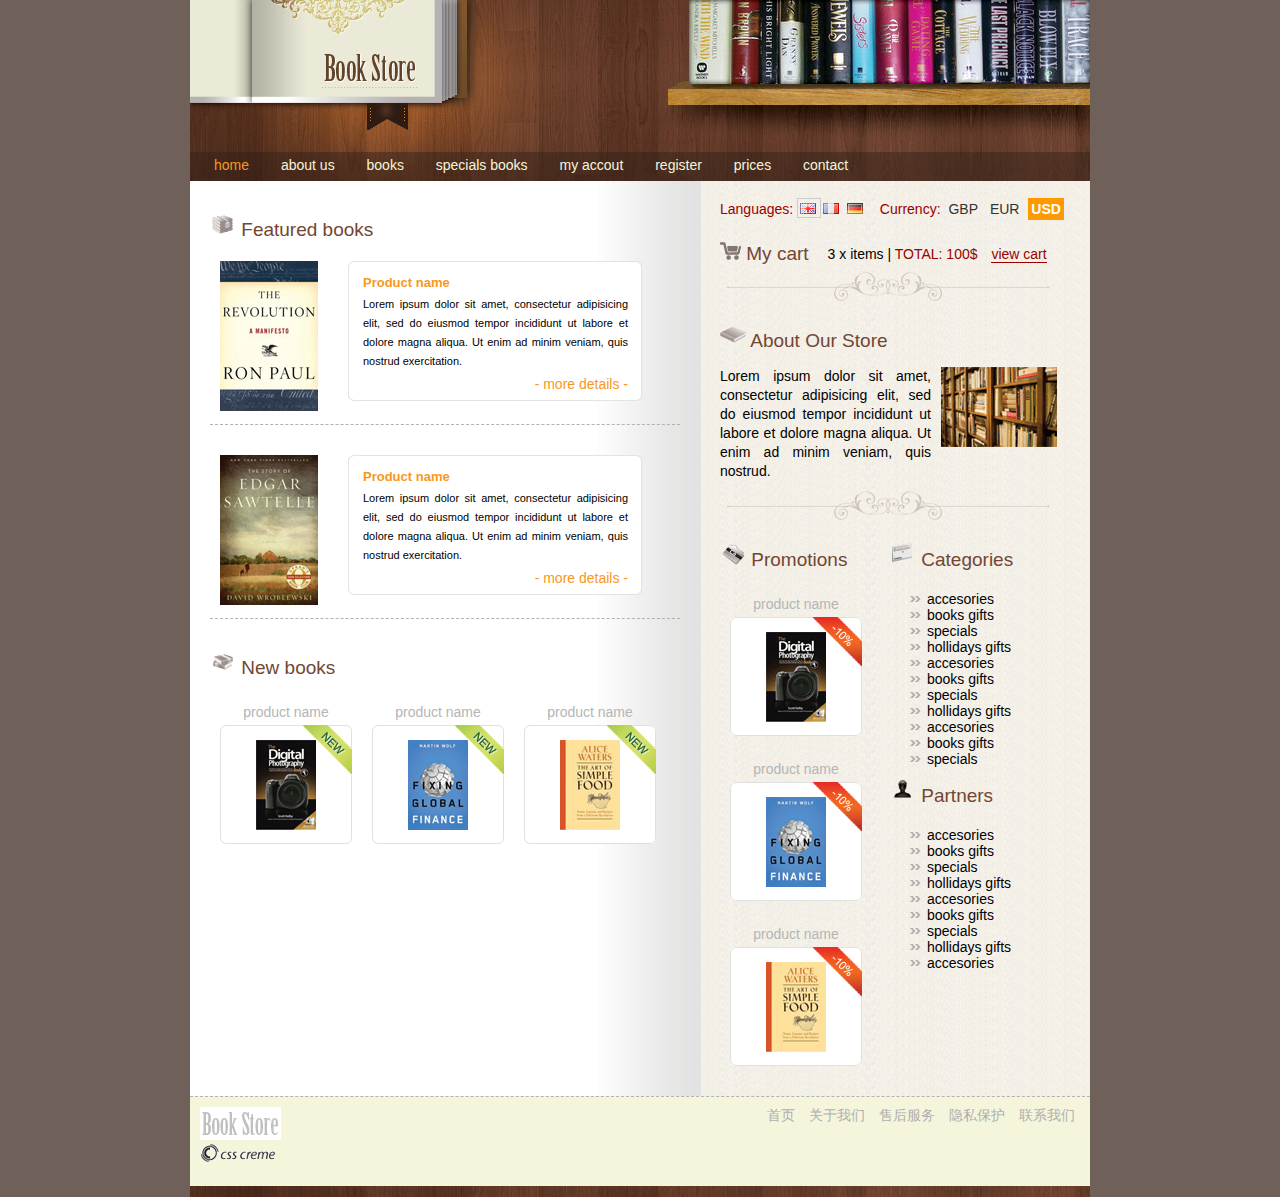
<file: web/mybook/index.html>
<!DOCTYPE html>
<html>
	<head>
		<meta charset="UTF-8">
		<title>Daniel book</title>
		<link rel="stylesheet" type="text/css" href="css/com.css"/>
		<link rel="stylesheet" type="text/css" href="css/style.css"/>
	</head>
	<body>
		<div id="wrap">
			<div class="header">
				<div class="logo">
					<a href="index.html">
						<img src="images/logo.gif"/>
					</a>
				</div>
				<div class="menu">
					<ul>                                                                       
			            <li class="home"><a href="index.html">home</a></li>
			            <li><a href="about.html">about us</a></li>
			            <li><a href="category.html">books</a></li>
			            <li><a href="specials.html">specials books</a></li>
			            <li><a href="myaccount.html">my accout</a></li>
			            <li><a href="register.html">register</a></li>
			            <li><a href="details.html">prices</a></li>
			            <li><a href="contact.html">contact</a></li>
			        </ul>
				</div>
			</div>
			
			<div class="main">
				<div class="miaoleft">
					<div class="title">
						<span class="title_icon">
							<img src="images/bullet1.gif" alt="" title="">
						</span>
						Featured books
					</div>
					<div class="bookbox">
						<div class="boximg">
							<a href="details.html">
								<img src="images/prod1.gif" alt="" title="" border="0">
							</a>
						</div>
						<div class="boxtext">
							<div class="texttop"></div>
							<div class="textcenter">
								<h3>Product name</h3>
								<p class="booktext">
									Lorem ipsum dolor sit amet, consectetur adipisicing elit, sed do eiusmod tempor incididunt ut labore et dolore magna aliqua. Ut enim ad minim veniam, quis nostrud exercitation.
								</p>
								<a href="details.html" class="more">- more details -</a>
								<div class="clear"></div>								
							</div>
							<div class="textbottom"></div>
						</div>
						<div class="clear"></div>
						
					</div>
					
					<div class="bookbox">
						<div class="boximg">
							<a href="details.html">
								<img src="images/prod2.gif" alt="" title="" border="0">
							</a>
						</div>
						<div class="boxtext">
							<div class="texttop"></div>
							<div class="textcenter">
								<h3>Product name</h3>
								<p class="booktext">
									Lorem ipsum dolor sit amet, consectetur adipisicing elit, sed do eiusmod tempor incididunt ut labore et dolore magna aliqua. Ut enim ad minim veniam, quis nostrud exercitation.
								</p>
								<a href="details.html" class="more">- more details -</a>
								<div class="clear"></div>
							</div>
							<div class="textbottom"></div>
						</div>
						<div class="clear"></div>
						
					</div>
					
					<div class="title">
						<span class="title_icon">
							<img src="images/bullet2.gif" alt="" title="">
						</span>
						New books
					</div>
					
					<div class="new_products">
						<div class="newbox">
							<a href="details.html">product name</a>
							<div class="newbox_bg">
								<span class="new_icon">
									<img src="images/new_icon.gif" alt="" title="">
								</span>
								<a href="details.html">
									<img src="images/thumb1.gif" alt="" title="" class="thumb" border="0">
								</a>
							</div>
						</div>
						<div class="newbox">
							<a href="details.html">product name</a>
							<div class="newbox_bg">
								<span class="new_icon">
									<img src="images/new_icon.gif" alt="" title="">
								</span>
								<a href="details.html">
									<img src="images/thumb2.gif" alt="" title="" class="thumb" border="0">
								</a>
							</div>
						</div>
						<div class="newbox">
							<a href="details.html">product name</a>
							<div class="newbox_bg">
								<span class="new_icon">
									<img src="images/new_icon.gif" alt="" title="">
								</span>
								<a href="details.html">
									<img src="images/thumb3.gif" alt="" title="" class="thumb" border="0">
								</a>
							</div>
						</div>
					</div>
					<div class="clear"></div>
				</div>
				
				<div class="miaoright">
					<div class="languages">
						<span class="red">
							Languages:
						</span>
						<a href="#" class="selected">
							<img src="images/gb.gif" alt="" title="" border="0">
						</a>
						<a href="#">
							<img src="images/fr.gif" alt="" title="" border="0">
						</a>
						<a href="#">
							<img src="images/de.gif" alt="" title="" border="0">
						</a>
					</div>
					<div class="currency">
						<span class="red">
							Currency: 
						</span>
						<a href="#">GBP</a>
						<a href="#">EUR</a>
						<a href="#" class="selected">USD</a>
					</div>
					<div class="cart">
						<div class="title">
							<span class="title_icon"><img src="images/cart.gif" alt="" title="">
						</span>
						My cart
						</div>
						<div class="home_cart">
							3 x items | 
							<span class="red">
								TOTAL: 100$
							</span>
							<a href="cart.html" class="view_cart">view cart</a>
						</div>
					</div>
					<div class="title">
						<span class="title_icon">
							<img src="images/bullet3.gif" alt="" title="">
						</span>
						About Our Store
					</div>
					<div class="about">
			             <p>
			             <img src="images/about.gif" alt="" title="" class="right">
			             Lorem ipsum dolor sit amet, consectetur adipisicing elit, sed do eiusmod tempor incididunt ut labore et dolore magna aliqua. Ut enim ad minim veniam, quis nostrud.
			             </p>
			        </div>
			        <div class="rightbox">
			        	<div class="title">
			        		<span class="title_icon">
			        			<img src="images/bullet4.gif" alt="" title="">
			        		</span>
			        		Promotions
			        	</div>
			        	<div class="newbox">
			        		<a href="details.html">product name</a>
			        		<div class="newbox_bg">
			        			<span class="new_icon">
			        				<img src="images/promo_icon.gif" alt="" title="">
			        			</span>
			        			<a href="details.html">
			        				<img src="images/thumb1.gif" alt="" title="" class="thumb" border="0">
			        			</a>
			        		</div>
			        	</div>
			        	<div class="newbox">
			        		<a href="details.html">product name</a>
			        		<div class="newbox_bg">
			        			<span class="new_icon">
			        				<img src="images/promo_icon.gif" alt="" title="">
			        			</span>
			        			<a href="details.html">
			        				<img src="images/thumb2.gif" alt="" title="" class="thumb" border="0">
			        			</a>
			        		</div>
			        	</div>
			        	<div class="newbox">
			        		<a href="details.html">product name</a>
			        		<div class="newbox_bg">
			        			<span class="new_icon">
			        				<img src="images/promo_icon.gif" alt="" title="">
			        			</span>
			        			<a href="details.html">
			        				<img src="images/thumb3.gif" alt="" title="" class="thumb" border="0">
			        			</a>
			        		</div>
			        	</div>
			        </div>
					<div class="rightbox">
						<div class="title">
							<span class="title_icon">
								<img src="images/bullet5.gif" alt="" title="">
							</span>
							Categories
						</div>
						<ul class="list">
			                <li><a href="#">accesories</a></li>
			                <li><a href="#">books gifts</a></li>
			                <li><a href="#">specials</a></li>
			                <li><a href="#">hollidays gifts</a></li>
			                <li><a href="#">accesories</a></li>
			                <li><a href="#">books gifts</a></li>
			                <li><a href="#">specials</a></li>
			                <li><a href="#">hollidays gifts</a></li>
			                <li><a href="#">accesories</a></li>
			                <li><a href="#">books gifts</a></li>
			                <li><a href="#">specials</a></li>                                              
			            </ul>
			            <div class="title">
			            	<span class="title_icon">
			            		<img src="images/bullet6.gif" alt="" title="">
			            	</span>
			            	Partners
			            </div>
			            <ul class="list">
			                <li><a href="#">accesories</a></li>
			                <li><a href="#">books gifts</a></li>
			                <li><a href="#">specials</a></li>
			                <li><a href="#">hollidays gifts</a></li>
			                <li><a href="#">accesories</a></li>
			                <li><a href="#">books gifts</a></li>
			                <li><a href="#">specials</a></li>
			                <li><a href="#">hollidays gifts</a></li>
			                <li><a href="#">accesories</a></li>                              
			            </ul>
					</div>
					<div class="clear"></div>
				</div>
				
				<div class="clear"></div>
			</div>
			
			<div class="footer">
				<div class="footerleft">
					<img src="images/footer_logo.gif" alt="" title="">
					<br />
					<a href="#"><img src="images/csscreme.gif" alt="by danielcheng0525@gmail.com" title="by danielcheng0525@gmail.com" border="0"></a>
				</div>
				<div class="footerright">
					<a href="#">首页</a>
					<a href="#">关于我们</a>
					<a href="#">售后服务</a>
					<a href="#">隐私保护</a>
					<a href="#">联系我们</a>
				</div>
			</div>
		</div>
	</body>
</html>
</file>
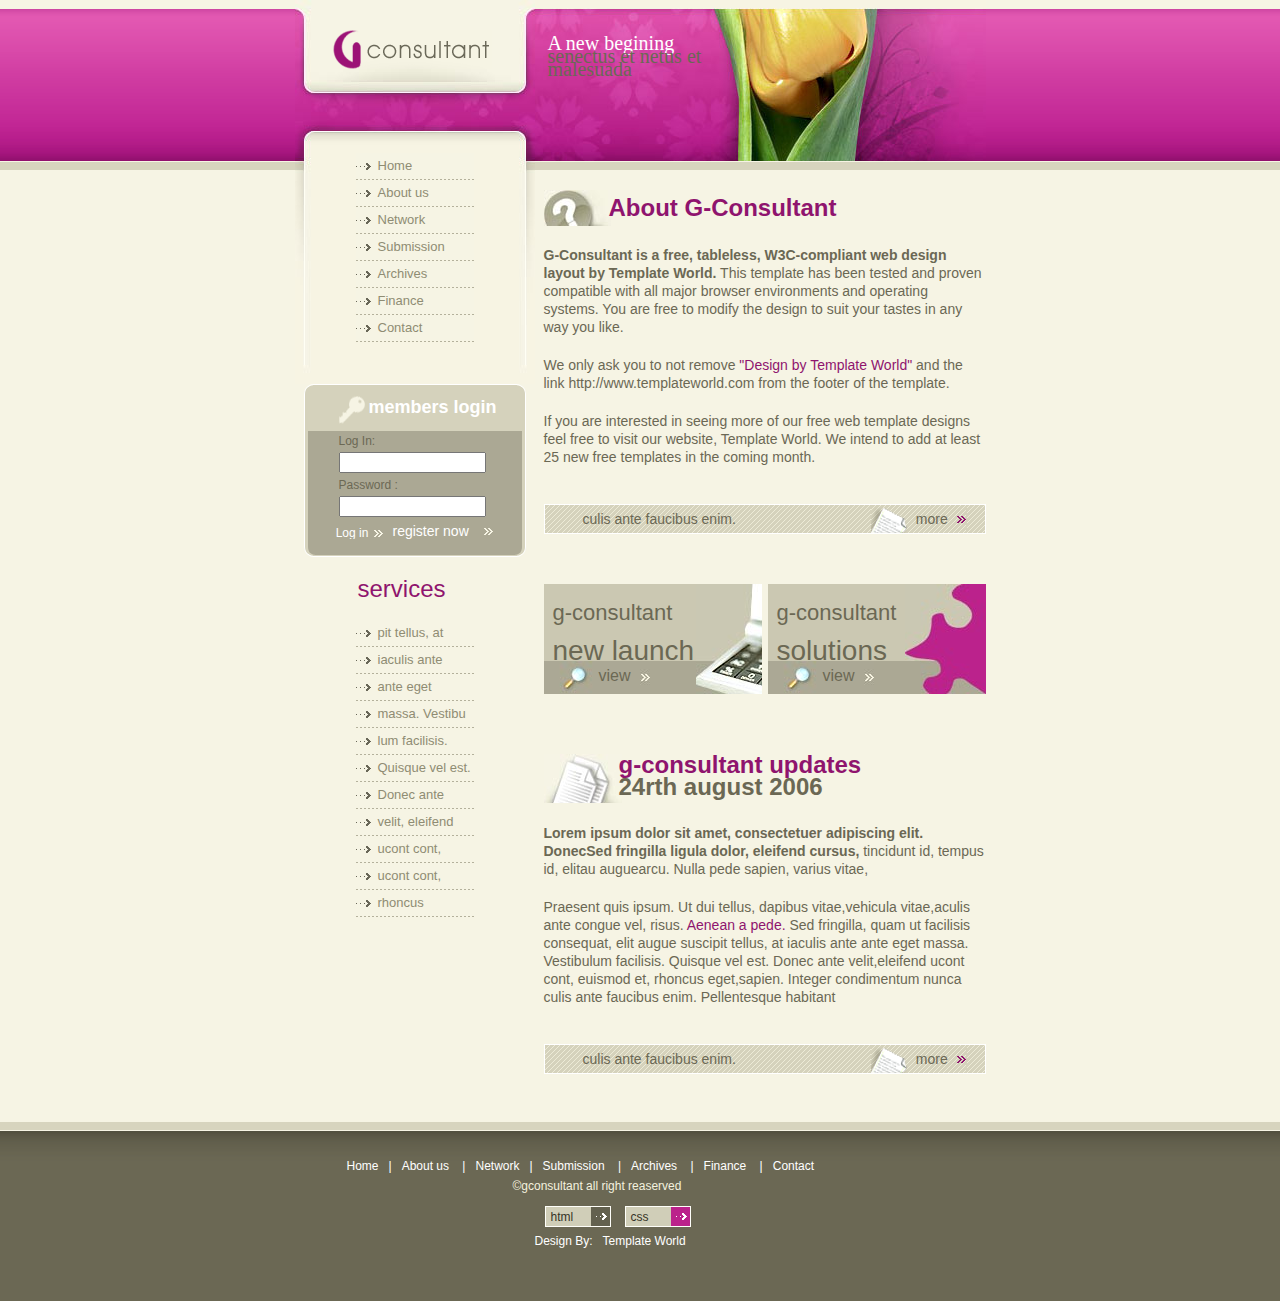
<file: web/shangcheng/index.html>
<!DOCTYPE html>
<html>
	<head>
		<meta charset="UTF-8">
		<title></title>
		<link rel="stylesheet" type="text/css" href="style.css"/>
	</head>
	<body>
		<div class="container">
			<div class="lefttop">
				<div class="logo">
					<a href="index.html"><img src="images/logo.gif" title="Consultant" alt="Consultant" width="160" height="39" border="0"></a>
				</div>
				<ul>
					<li><a href="#">Home</a></li>
					<li><a href="#">About us</a></li>
					<li><a href="#">Network</a></li>
					<li><a href="#">Submission</a></li>
					<li><a href="#">Archives</a></li>
					<li><a href="#">Finance</a></li>
					<li><a href="#">Contact</a></li>
				</ul>
				<form action="" method="post">
					<h2>members login</h2>
					<label for="">Log In:</label>
					<input type="text" name="name" id="name" value="" />
					<label for="">Password :</label>
					<input type="password" name="password" id="password" value="" />
					<input name type="submit" class="button" value="Log in"/>
					<div id="reg">
					<a href="#">register now</a>
					</div>
				</form>
				<h2 class="ser">services</h2>
				<ul class="linkone">
					<li><a href="#">pit tellus, at</a></li>
					<li><a href="#">iaculis ante</a></li>
					<li><a href="#">ante eget</a></li>
					<li><a href="#">massa. Vestibu</a></li>
					<li><a href="#">lum facilisis.</a></li>
					<li><a href="#">Quisque vel est.</a></li>
					<li><a href="#">Donec ante</a></li>
					<li><a href="#">velit, eleifend</a></li>
					<li><a href="#">ucont cont,</a></li>
					<li><a href="#">ucont cont,</a></li>
					<li><a href="#">rhoncus</a></li>
				</ul>
			</div>
			<div class="righttop">
				<h1>A new begining<br>
					<span>senectus et netus et<br>malesuada</span>
				</h1>
				<h2>About G-Consultant</h2>
				<p><span class="boldtext">G-Consultant is a free, tableless, W3C-compliant web design layout by Template World.</span> This template has been tested and proven compatible with all major browser environments and operating systems. You are free to modify the design to suit your tastes in any way you like.</p>
				<p>We only ask you to not remove <span class="magedacolortext">"Design by Template World"</span> and the link http://www.templateworld.com from the footer of the template.</p>
				<p class="bottompadding">If you are interested in seeing more of our free web template designs feel free to visit our website, Template World. We intend to add at least 25 new free templates in the coming month.</p>
				<div class="rightmo">
				    <p >culis ante  faucibus enim.</p>
				    <a href="#">more</a>
				</div>
				<div class="rightdd">
					<div class="rightddone">
						<p class="top1">g-consultant</p>
						<p class="but2">new launch</p>
						<a href="">view</a>
					</div>
					<div class="rightddtwo">
						<p class="top1">g-consultant</p>
						<p class="but2">solutions</p>
						<a href="">view </a>
					</div>
				</div>
				<h4>g-consultant updates<br><span>24rth august 2006</span></h4>
				<p><span class="boldtext">Lorem ipsum dolor sit amet, consectetuer adipiscing elit. DonecSed fringilla ligula dolor, eleifend cursus,</span> tincidunt id, tempus id, elitau auguearcu. Nulla pede sapien, varius vitae, </p>
				<p class="bottompadding">Praesent quis ipsum. Ut dui tellus, dapibus vitae,vehicula vitae,aculis ante  congue vel, risus. <span class="magedacolortext">Aenean a pede.</span> Sed fringilla, quam ut facilisis consequat, elit augue suscipit tellus, at iaculis ante ante eget massa. Vestibulum facilisis. Quisque vel est. Donec ante velit,eleifend ucont cont, euismod et, rhoncus eget,sapien. Integer condimentum nunca culis ante  faucibus enim. Pellentesque habitant </p>
				<div class="rightmo">
					<p class="textposition">culis ante  faucibus enim.</p>
					<a href="#">more</a>
				</div>
			</div>	 
		</div>
		<div class="footermian">
			<div class="footer">
				<ul>
				  	<li><a href="#">Home</a>| </li>
				  	<li><a href="#">About us</a> | </li>
				  	<li><a href="#">Network</a>| </li>
				  	<li><a href="#">Submission</a> | </li>
				  	<li><a href="#">Archives</a> |</li>
					<li><a href="#">Finance</a> |</li>
					<li><a href="#">Contact</a></li>
				</ul>
				<p class="copyright">©gconsultant all right reaserved</p>
				<div id="footerPanhtml">
					<a href="#" target="_blank">html</a>
					
				</div>
				<div id="footerPancss">
					<a href="#" target="_blank">css</a>
				</div>
				<ul class="templateworld">
				  	<li>Design By:</li>
					<li><a href="#" target="_blank">Template World</a></li>
				  </ul>
			</div>
		</div>
	</body>
</html>
</file>
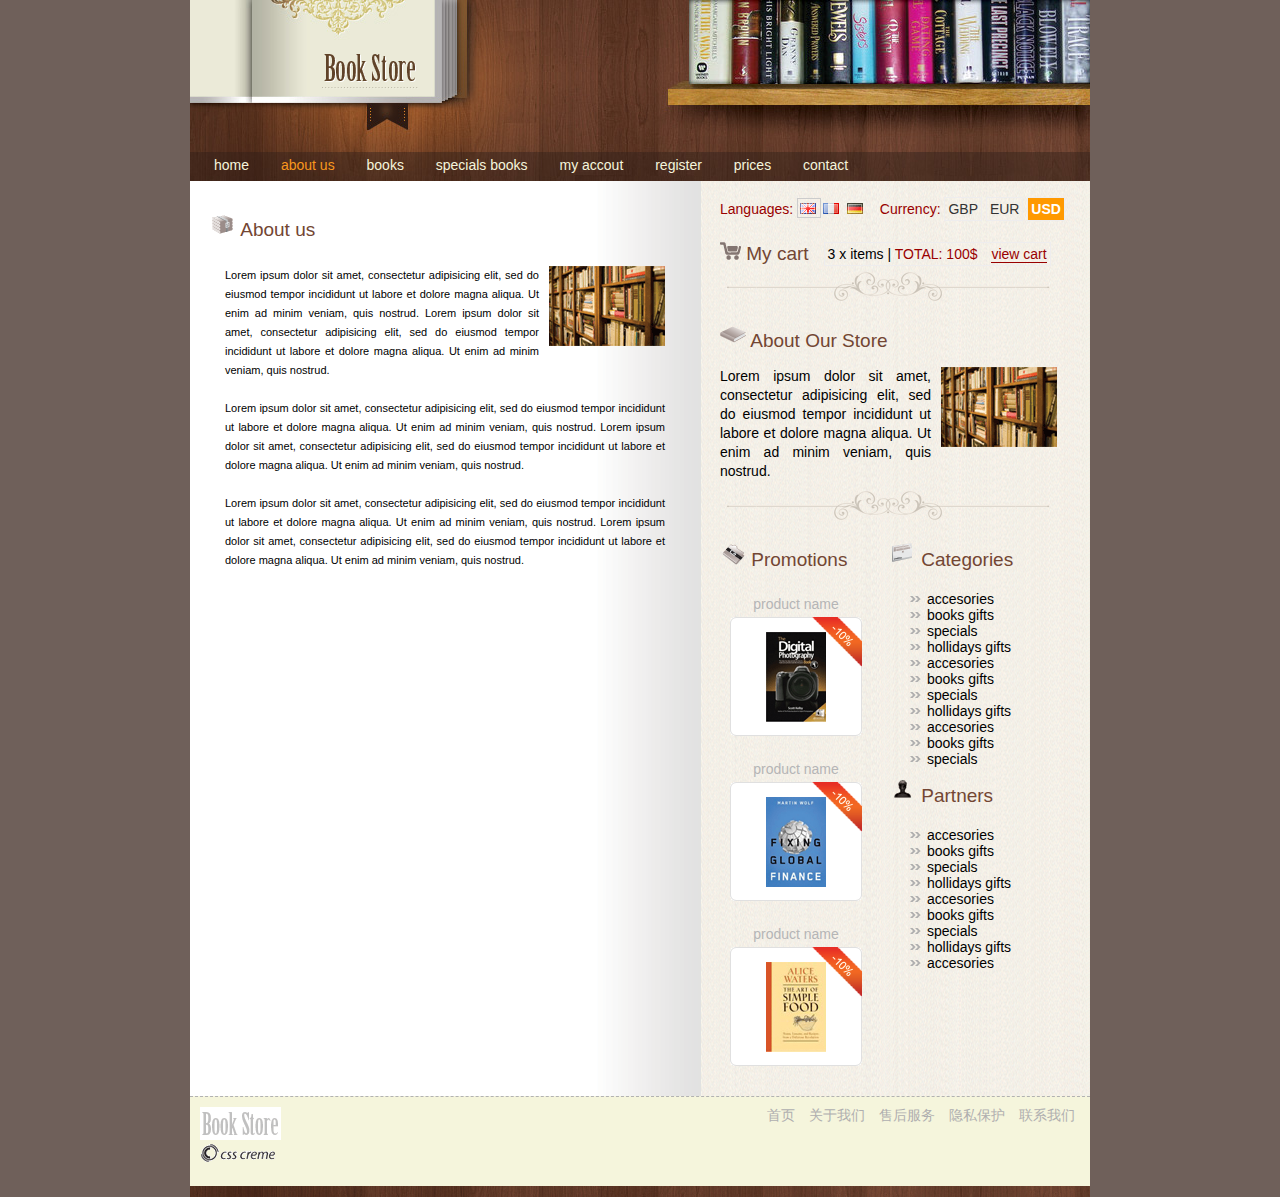
<file: web/mybook/about.html>
<!DOCTYPE html>
<html>
	<head>
		<meta charset="UTF-8">
		<title>Daniel book</title>
		<link rel="stylesheet" type="text/css" href="css/com.css"/>
		<link rel="stylesheet" type="text/css" href="css/style.css"/>
	</head>
	<body>
		<div id="wrap">
			<div class="header">
				<div class="logo">
					<a href="index.html">
						<img src="images/logo.gif"/>
					</a>
				</div>
				<div class="menu">
					<ul>                                                                       
			            <li><a href="index.html">home</a></li>
			            <li class="home"><a href="about.html">about us</a></li>
			            <li><a href="category.html">books</a></li>
			            <li><a href="specials.html">specials books</a></li>
			            <li><a href="myaccount.html">my accout</a></li>
			            <li><a href="register.html">register</a></li>
			            <li><a href="details.html">prices</a></li>
			            <li><a href="contact.html">contact</a></li>
			        </ul>
				</div>
			</div>
			
			<div class="main">
				<div class="miaoleft">
					<div class="title">
						<span class="title_icon">
							<img src="images/bullet1.gif" alt="" title="">
						</span>
						About us
					</div>
					<div class="aboutbox">
						<p class="details">
				            <img src="images/about.gif" alt="" title="" class="right"> 
				            	 Lorem ipsum dolor sit amet, consectetur adipisicing elit, sed do eiusmod tempor incididunt ut labore et dolore magna aliqua. Ut enim ad minim veniam, quis nostrud. Lorem ipsum dolor sit amet, consectetur adipisicing elit, sed do eiusmod tempor incididunt ut labore et dolore magna aliqua. Ut enim ad minim veniam, quis nostrud. <br><br>
				                	Lorem ipsum dolor sit amet, consectetur adipisicing elit, sed do eiusmod tempor incididunt ut labore et dolore magna aliqua. Ut enim ad minim veniam, quis nostrud. Lorem ipsum dolor sit amet, consectetur adipisicing elit, sed do eiusmod tempor incididunt ut labore et dolore magna aliqua. Ut enim ad minim veniam, quis nostrud.<br><br>
				                   		Lorem ipsum dolor sit amet, consectetur adipisicing elit, sed do eiusmod tempor incididunt ut labore et dolore magna aliqua. Ut enim ad minim veniam, quis nostrud. Lorem ipsum dolor sit amet, consectetur adipisicing elit, sed do eiusmod tempor incididunt ut labore et dolore magna aliqua. Ut enim ad minim veniam, quis nostrud.         
				        </p>
					</div>
					<div class="clear"></div>
				</div>
				
				<div class="miaoright">
					<div class="languages">
						<span class="red">
							Languages:
						</span>
						<a href="#" class="selected">
							<img src="images/gb.gif" alt="" title="" border="0">
						</a>
						<a href="#">
							<img src="images/fr.gif" alt="" title="" border="0">
						</a>
						<a href="#">
							<img src="images/de.gif" alt="" title="" border="0">
						</a>
					</div>
					<div class="currency">
						<span class="red">
							Currency: 
						</span>
						<a href="#">GBP</a>
						<a href="#">EUR</a>
						<a href="#" class="selected">USD</a>
					</div>
					<div class="cart">
						<div class="title">
							<span class="title_icon"><img src="images/cart.gif" alt="" title="">
						</span>
						My cart
						</div>
						<div class="home_cart">
							3 x items | 
							<span class="red">
								TOTAL: 100$
							</span>
							<a href="cart.html" class="view_cart">view cart</a>
						</div>
					</div>
					<div class="title">
						<span class="title_icon">
							<img src="images/bullet3.gif" alt="" title="">
						</span>
						About Our Store
					</div>
					<div class="about">
			             <p>
			             <img src="images/about.gif" alt="" title="" class="right">
			             Lorem ipsum dolor sit amet, consectetur adipisicing elit, sed do eiusmod tempor incididunt ut labore et dolore magna aliqua. Ut enim ad minim veniam, quis nostrud.
			             </p>
			        </div>
			        <div class="rightbox">
			        	<div class="title">
			        		<span class="title_icon">
			        			<img src="images/bullet4.gif" alt="" title="">
			        		</span>
			        		Promotions
			        	</div>
			        	<div class="newbox">
			        		<a href="details.html">product name</a>
			        		<div class="newbox_bg">
			        			<span class="new_icon">
			        				<img src="images/promo_icon.gif" alt="" title="">
			        			</span>
			        			<a href="details.html">
			        				<img src="images/thumb1.gif" alt="" title="" class="thumb" border="0">
			        			</a>
			        		</div>
			        	</div>
			        	<div class="newbox">
			        		<a href="details.html">product name</a>
			        		<div class="newbox_bg">
			        			<span class="new_icon">
			        				<img src="images/promo_icon.gif" alt="" title="">
			        			</span>
			        			<a href="details.html">
			        				<img src="images/thumb2.gif" alt="" title="" class="thumb" border="0">
			        			</a>
			        		</div>
			        	</div>
			        	<div class="newbox">
			        		<a href="details.html">product name</a>
			        		<div class="newbox_bg">
			        			<span class="new_icon">
			        				<img src="images/promo_icon.gif" alt="" title="">
			        			</span>
			        			<a href="details.html">
			        				<img src="images/thumb3.gif" alt="" title="" class="thumb" border="0">
			        			</a>
			        		</div>
			        	</div>
			        </div>
					<div class="rightbox">
						<div class="title">
							<span class="title_icon">
								<img src="images/bullet5.gif" alt="" title="">
							</span>
							Categories
						</div>
						<ul class="list">
			                <li><a href="#">accesories</a></li>
			                <li><a href="#">books gifts</a></li>
			                <li><a href="#">specials</a></li>
			                <li><a href="#">hollidays gifts</a></li>
			                <li><a href="#">accesories</a></li>
			                <li><a href="#">books gifts</a></li>
			                <li><a href="#">specials</a></li>
			                <li><a href="#">hollidays gifts</a></li>
			                <li><a href="#">accesories</a></li>
			                <li><a href="#">books gifts</a></li>
			                <li><a href="#">specials</a></li>                                              
			            </ul>
			            <div class="title">
			            	<span class="title_icon">
			            		<img src="images/bullet6.gif" alt="" title="">
			            	</span>
			            	Partners
			            </div>
			            <ul class="list">
			                <li><a href="#">accesories</a></li>
			                <li><a href="#">books gifts</a></li>
			                <li><a href="#">specials</a></li>
			                <li><a href="#">hollidays gifts</a></li>
			                <li><a href="#">accesories</a></li>
			                <li><a href="#">books gifts</a></li>
			                <li><a href="#">specials</a></li>
			                <li><a href="#">hollidays gifts</a></li>
			                <li><a href="#">accesories</a></li>                              
			            </ul>
					</div>
					<div class="clear"></div>
				</div>
				
				<div class="clear"></div>
			</div>
			
			<div class="footer">
				<div class="footerleft">
					<img src="images/footer_logo.gif" alt="" title="">
					<br />
					<a href="#"><img src="images/csscreme.gif" alt="by danielcheng0525@gmail.com" title="by danielcheng0525@gmail.com" border="0"></a>
				</div>
				<div class="footerright">
					<a href="#">首页</a>
					<a href="#">关于我们</a>
					<a href="#">售后服务</a>
					<a href="#">隐私保护</a>
					<a href="#">联系我们</a>
				</div>
			</div>
		</div>
	</body>
</html>
</file>
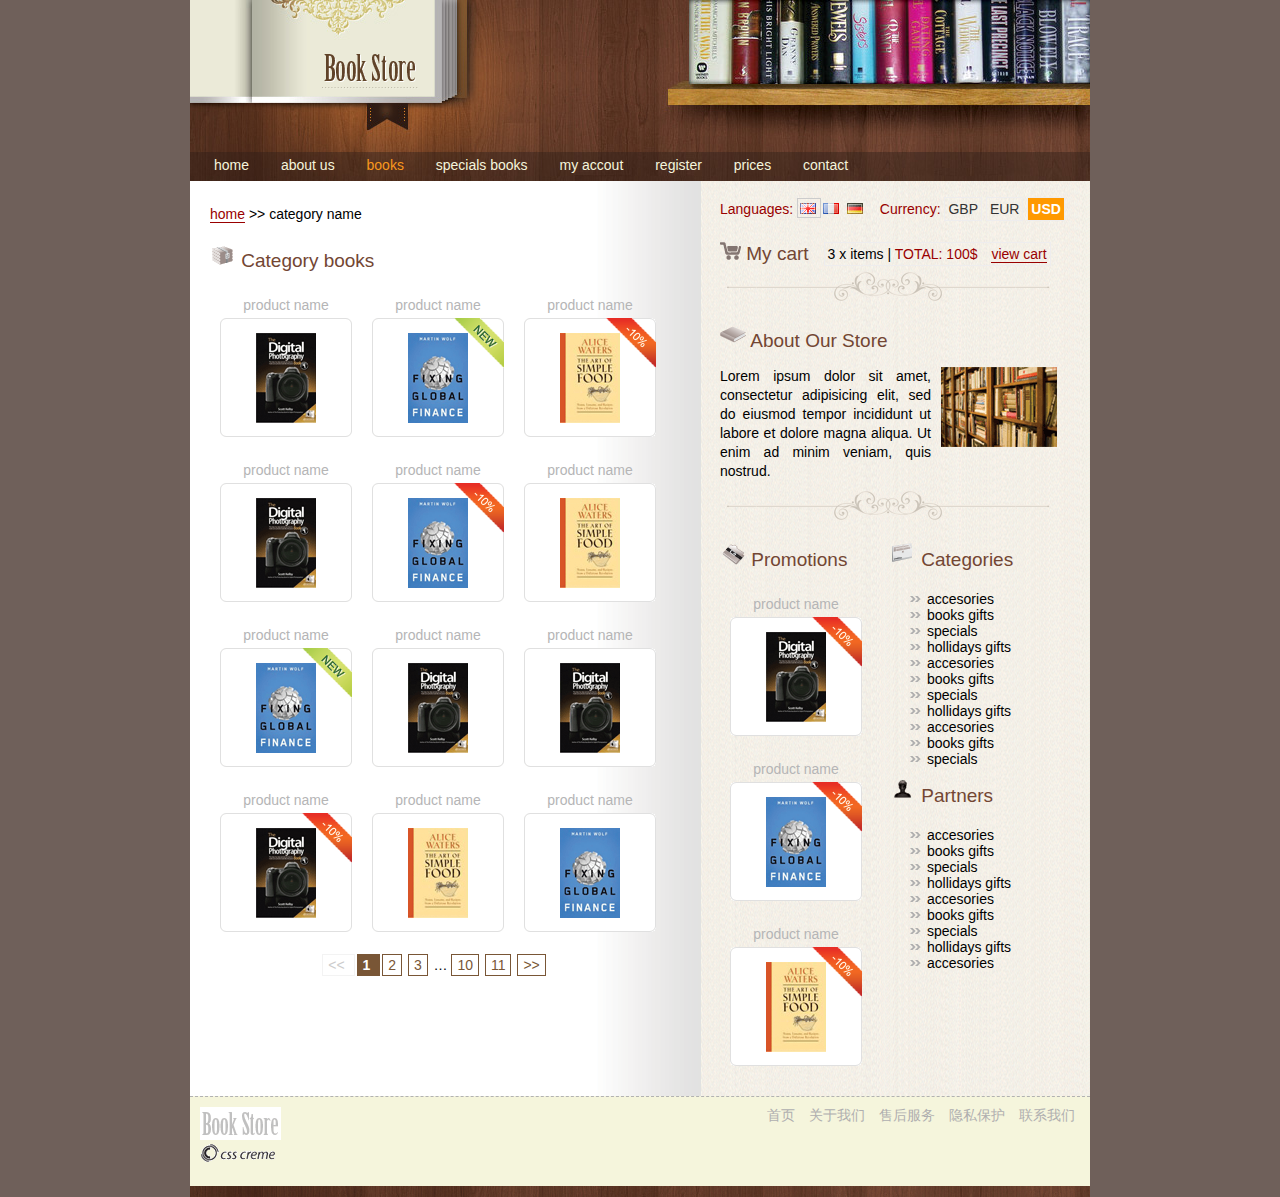
<file: web/mybook/category.html>
<!DOCTYPE html>
<html>
	<head>
		<meta charset="UTF-8">
		<title>Daniel book</title>
		<link rel="stylesheet" type="text/css" href="css/com.css"/>
		<link rel="stylesheet" type="text/css" href="css/style.css"/>
	</head>
	<body>
		<div id="wrap">
			<div class="header">
				<div class="logo">
					<a href="index.html">
						<img src="images/logo.gif"/>
					</a>
				</div>
				<div class="menu">
					<ul>                                                                       
			            <li><a href="index.html">home</a></li>
			            <li><a href="about.html">about us</a></li>
			            <li class="home"><a href="category.html">books</a></li>
			            <li><a href="specials.html">specials books</a></li>
			            <li><a href="myaccount.html">my accout</a></li>
			            <li><a href="register.html">register</a></li>
			            <li><a href="details.html">prices</a></li>
			            <li><a href="contact.html">contact</a></li>
			        </ul>
				</div>
			</div>
			
			<div class="main">
				<div class="miaoleft">
					<div class="crumb_nav">
						<a href="index.html">home</a>
						>> category name
					</div>
					
					<div class="title">
						<span class="title_icon">
							<img src="images/bullet1.gif" alt="" />
						</span>
						Category books
					</div>
					
					<div class="new_products">
						<div class="newbox">
							<a href="details.html">product name</a>
							<div class="newbox_bg">
								<a href="details.html">
									<img src="images/thumb1.gif" class="thumb" alt="" title=""/>
								</a>
							</div>
						</div>
						<div class="newbox">
							<a href="details.html">product name</a>
							<div class="newbox_bg">
								<span class="new_icon">
									<img src="images/new_icon.gif"/>
								</span>
								<a href="details.html">
									<img src="images/thumb2.gif" class="thumb"/>
								</a>
							</div>
						</div>
						<div class="newbox">
							<a href="details.html">product name</a>
							<div class="newbox_bg">
								<span class="new_icon">
									<img src="images/promo_icon.gif"/>
								</span>
								<a href="details.html">
									<img src="images/thumb3.gif" class="thumb"/>
								</a>
							</div>
						</div>
						<div class="newbox">
							<a href="details.html">product name</a>
							<div class="newbox_bg">
								<a href="details.html">
									<img src="images/thumb1.gif" class="thumb"/>
								</a>
							</div>
						</div>
						<div class="newbox">
							<a href="details.html">product name</a>
							<div class="newbox_bg">
								<span class="new_icon">
									<img src="images/promo_icon.gif"/>
								</span>
								<a href="details.html">
									<img src="images/thumb2.gif" class="thumb"/>
								</a>
							</div>
						</div>
						<div class="newbox">
							<a href="details.html">product name</a>
							<div class="newbox_bg">
								<a href="details.html">
									<img src="images/thumb3.gif" class="thumb"/>
								</a>
							</div>
						</div>
						<div class="newbox">
							<a href="details.html">product name</a>
							<div class="newbox_bg">
								<span class="new_icon">
									<img src="images/new_icon.gif"/>
								</span>
								<a href="details.html">
									<img src="images/thumb2.gif" class="thumb"/>
								</a>
							</div>
						</div>
						<div class="newbox">
							<a href="details.html">product name</a>
							<div class="newbox_bg">
								<a href="details.html">
									<img src="images/thumb1.gif" class="thumb"/>
								</a>
							</div>
						</div>
						<div class="newbox">
							<a href="details.html">product name</a>
							<div class="newbox_bg">
								<a href="details.html">
									<img src="images/thumb1.gif" class="thumb"/>
								</a>
							</div>
						</div>
						<div class="newbox">
							<a href="details.html">product name</a>
							<div class="newbox_bg">
								<span class="new_icon">
									<img src="images/promo_icon.gif"/>
								</span>
								<a href="details.html">
									<img src="images/thumb1.gif" class="thumb"/>
								</a>
							</div>
						</div>
						<div class="newbox">
							<a href="details.html">product name</a>
							<div class="newbox_bg">
								<a href="details.html">
									<img src="images/thumb3.gif" class="thumb"/>
								</a>
							</div>
						</div>
						<div class="newbox">
							<a href="details.html">product name</a>
							<div class="newbox_bg">
								<a href="details.html">
									<img src="images/thumb2.gif" class="thumb"/>
								</a>
							</div>
						</div>
						
						<div class="pagination">
							<span class="disabled"> << </span>
							<span class="current"> 1 </span>
							<a href="#?page=2">2</a>
							<a href="#?page=3">3</a>
							…
							<a href="#?page=199">10</a>
							<a href="#?page=200">11</a>
							<a href="#?page=2">&gt;&gt;</a>
						</div>
					</div>
					<div class="clear"></div>
				</div>
				
				<div class="miaoright">
					<div class="languages">
						<span class="red">
							Languages:
						</span>
						<a href="#" class="selected">
							<img src="images/gb.gif" alt="" title="" border="0">
						</a>
						<a href="#">
							<img src="images/fr.gif" alt="" title="" border="0">
						</a>
						<a href="#">
							<img src="images/de.gif" alt="" title="" border="0">
						</a>
					</div>
					<div class="currency">
						<span class="red">
							Currency: 
						</span>
						<a href="#">GBP</a>
						<a href="#">EUR</a>
						<a href="#" class="selected">USD</a>
					</div>
					<div class="cart">
						<div class="title">
							<span class="title_icon"><img src="images/cart.gif" alt="" title="">
						</span>
						My cart
						</div>
						<div class="home_cart">
							3 x items | 
							<span class="red">
								TOTAL: 100$
							</span>
							<a href="cart.html" class="view_cart">view cart</a>
						</div>
					</div>
					<div class="title">
						<span class="title_icon">
							<img src="images/bullet3.gif" alt="" title="">
						</span>
						About Our Store
					</div>
					<div class="about">
			             <p>
			             <img src="images/about.gif" alt="" title="" class="right">
			             Lorem ipsum dolor sit amet, consectetur adipisicing elit, sed do eiusmod tempor incididunt ut labore et dolore magna aliqua. Ut enim ad minim veniam, quis nostrud.
			             </p>
			        </div>
			        <div class="rightbox">
			        	<div class="title">
			        		<span class="title_icon">
			        			<img src="images/bullet4.gif" alt="" title="">
			        		</span>
			        		Promotions
			        	</div>
			        	<div class="newbox">
			        		<a href="details.html">product name</a>
			        		<div class="newbox_bg">
			        			<span class="new_icon">
			        				<img src="images/promo_icon.gif" alt="" title="">
			        			</span>
			        			<a href="details.html">
			        				<img src="images/thumb1.gif" alt="" title="" class="thumb" border="0">
			        			</a>
			        		</div>
			        	</div>
			        	<div class="newbox">
			        		<a href="details.html">product name</a>
			        		<div class="newbox_bg">
			        			<span class="new_icon">
			        				<img src="images/promo_icon.gif" alt="" title="">
			        			</span>
			        			<a href="details.html">
			        				<img src="images/thumb2.gif" alt="" title="" class="thumb" border="0">
			        			</a>
			        		</div>
			        	</div>
			        	<div class="newbox">
			        		<a href="details.html">product name</a>
			        		<div class="newbox_bg">
			        			<span class="new_icon">
			        				<img src="images/promo_icon.gif" alt="" title="">
			        			</span>
			        			<a href="details.html">
			        				<img src="images/thumb3.gif" alt="" title="" class="thumb" border="0">
			        			</a>
			        		</div>
			        	</div>
			        </div>
					<div class="rightbox">
						<div class="title">
							<span class="title_icon">
								<img src="images/bullet5.gif" alt="" title="">
							</span>
							Categories
						</div>
						<ul class="list">
			                <li><a href="#">accesories</a></li>
			                <li><a href="#">books gifts</a></li>
			                <li><a href="#">specials</a></li>
			                <li><a href="#">hollidays gifts</a></li>
			                <li><a href="#">accesories</a></li>
			                <li><a href="#">books gifts</a></li>
			                <li><a href="#">specials</a></li>
			                <li><a href="#">hollidays gifts</a></li>
			                <li><a href="#">accesories</a></li>
			                <li><a href="#">books gifts</a></li>
			                <li><a href="#">specials</a></li>                                              
			            </ul>
			            <div class="title">
			            	<span class="title_icon">
			            		<img src="images/bullet6.gif" alt="" title="">
			            	</span>
			            	Partners
			            </div>
			            <ul class="list">
			                <li><a href="#">accesories</a></li>
			                <li><a href="#">books gifts</a></li>
			                <li><a href="#">specials</a></li>
			                <li><a href="#">hollidays gifts</a></li>
			                <li><a href="#">accesories</a></li>
			                <li><a href="#">books gifts</a></li>
			                <li><a href="#">specials</a></li>
			                <li><a href="#">hollidays gifts</a></li>
			                <li><a href="#">accesories</a></li>                              
			            </ul>
					</div>
					<div class="clear"></div>
				</div>
				
				<div class="clear"></div>
			</div>
			
			<div class="footer">
				<div class="footerleft">
					<img src="images/footer_logo.gif" alt="" title="">
					<br />
					<a href="#"><img src="images/csscreme.gif" alt="by danielcheng0525@gmail.com" title="by danielcheng0525@gmail.com" border="0"></a>
				</div>
				<div class="footerright">
					<a href="#">首页</a>
					<a href="#">关于我们</a>
					<a href="#">售后服务</a>
					<a href="#">隐私保护</a>
					<a href="#">联系我们</a>
				</div>
			</div>
		</div>
	</body>
</html>
</file>
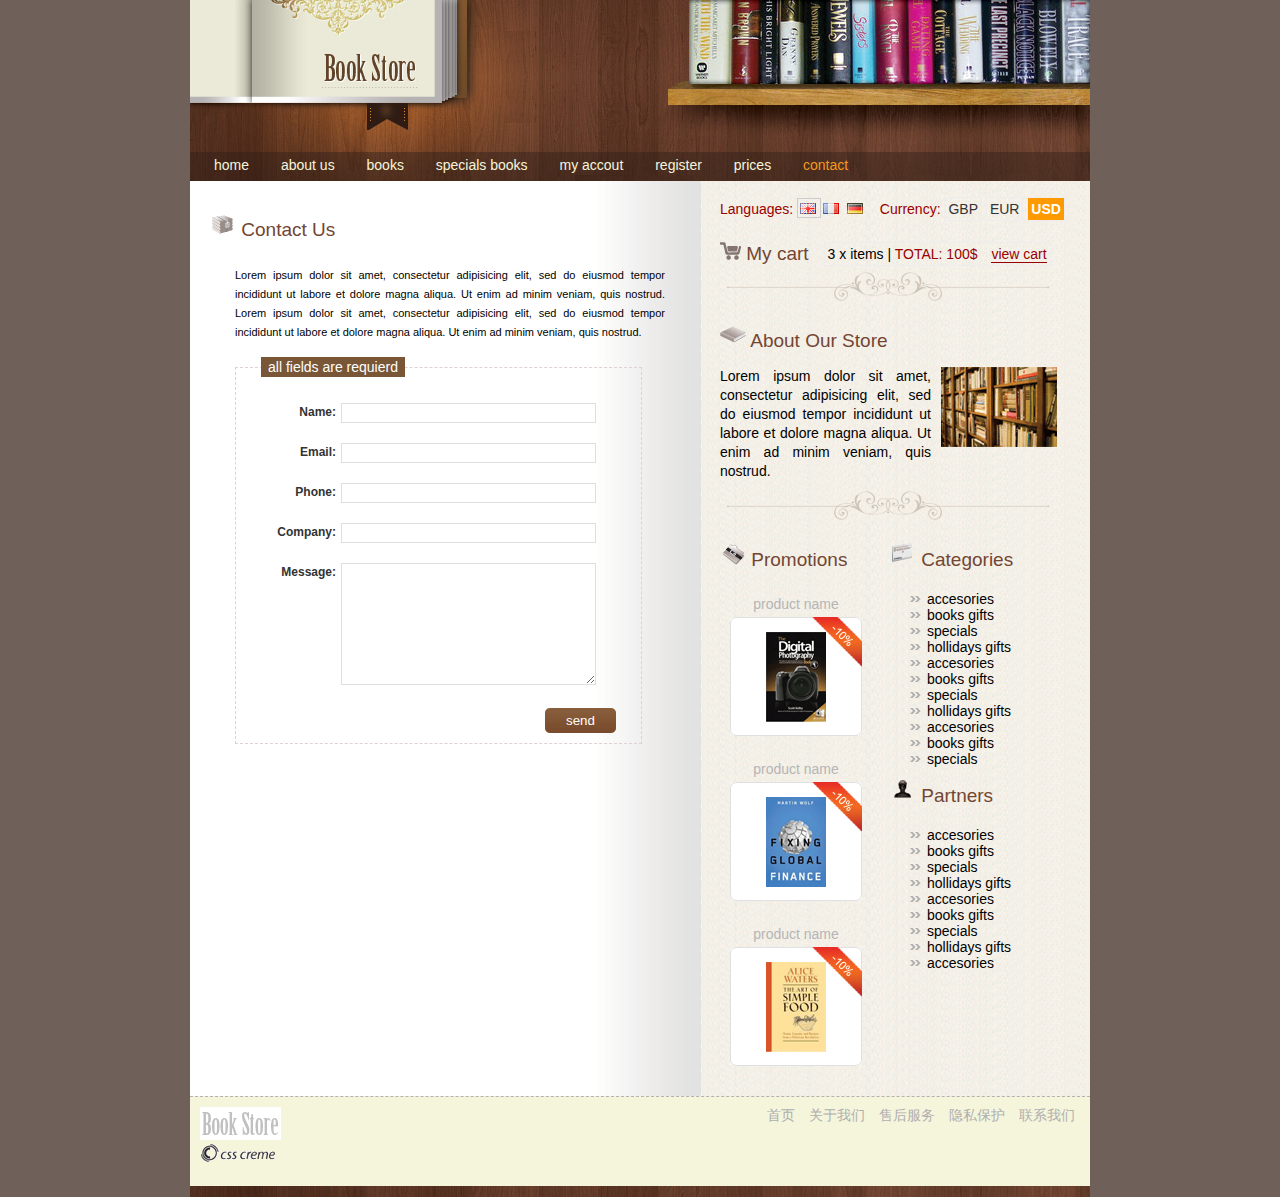
<file: web/mybook/contact.html>
<!DOCTYPE html>
<html>
	<head>
		<meta charset="UTF-8">
		<title>Daniel book</title>
		<link rel="stylesheet" type="text/css" href="css/com.css"/>
		<link rel="stylesheet" type="text/css" href="css/style.css"/>
	</head>
	<body>
		<div id="wrap">
			<div class="header">
				<div class="logo">
					<a href="index.html">
						<img src="images/logo.gif"/>
					</a>
				</div>
				<div class="menu">
					<ul>                                                                       
			            <li><a href="index.html">home</a></li>
			            <li><a href="about.html">about us</a></li>
			            <li><a href="category.html">books</a></li>
			            <li><a href="specials.html">specials books</a></li>
			            <li><a href="myaccount.html">my accout</a></li>
			            <li><a href="register.html">register</a></li>
			            <li><a href="details.html">prices</a></li>
			            <li class="home"><a href="contact.html">contact</a></li>
			        </ul>
				</div>
			</div>
			
			<div class="main">
				<div class="miaoleft">
					<div class="title">
						<span class="title_icon">
							<img src="images/bullet1.gif" alt="" title="">
						</span>
						Contact Us
					</div>
					<div class="detailsbox">
						<p class="details">
							Lorem ipsum dolor sit amet, consectetur adipisicing elit, sed do eiusmod tempor incididunt ut labore et dolore magna aliqua. Ut enim ad minim veniam, quis nostrud. Lorem ipsum dolor sit amet, consectetur adipisicing elit, sed do eiusmod tempor incididunt ut labore et dolore magna aliqua. Ut enim ad minim veniam, quis nostrud.
						</p>
						<div class="myform">
            				<div class="form_subtitle">all fields are requierd</div>
            				<form action="#" method="post">
            					<div class="formrow">
            						<label class="contact"><strong>Name:</strong></label>
            						<input type="text" name="name" id="name" value=""  class="inputtext"/>
            					</div>
            					<div class="formrow">
            						<label class="contact"><strong>Email:</strong></label>
            						<input type="email" name="email" id="email" value=""  class="inputtext"/>
            					</div>
            					<div class="formrow">
            						<label class="contact"><strong>Phone:</strong></label>
            						<input type="number" name="number" id="number" value=""  class="inputtext"/>
            					</div>
            					<div class="formrow">
            						<label class="contact"><strong>Company:</strong></label>
            						<input type="text" name="text" id="text" value=""  class="inputtext"/>
            					</div>
            					<div class="formrow">
            						<label class="contact"><strong>Message:</strong></label>
            						<textarea name="message" rows="" cols=""></textarea>
            					</div>
            					<div class="formrow">
            						<input type="submit" value="send"/>
            					</div>
            				</form>
            			</div>
					</div>
					<div class="clear"></div>
				</div>
				
				<div class="miaoright">
					<div class="languages">
						<span class="red">
							Languages:
						</span>
						<a href="#" class="selected">
							<img src="images/gb.gif" alt="" title="" border="0">
						</a>
						<a href="#">
							<img src="images/fr.gif" alt="" title="" border="0">
						</a>
						<a href="#">
							<img src="images/de.gif" alt="" title="" border="0">
						</a>
					</div>
					<div class="currency">
						<span class="red">
							Currency: 
						</span>
						<a href="#">GBP</a>
						<a href="#">EUR</a>
						<a href="#" class="selected">USD</a>
					</div>
					<div class="cart">
						<div class="title">
							<span class="title_icon"><img src="images/cart.gif" alt="" title="">
						</span>
						My cart
						</div>
						<div class="home_cart">
							3 x items | 
							<span class="red">
								TOTAL: 100$
							</span>
							<a href="cart.html" class="view_cart">view cart</a>
						</div>
					</div>
					<div class="title">
						<span class="title_icon">
							<img src="images/bullet3.gif" alt="" title="">
						</span>
						About Our Store
					</div>
					<div class="about">
			             <p>
			             <img src="images/about.gif" alt="" title="" class="right">
			             Lorem ipsum dolor sit amet, consectetur adipisicing elit, sed do eiusmod tempor incididunt ut labore et dolore magna aliqua. Ut enim ad minim veniam, quis nostrud.
			             </p>
			        </div>
			        <div class="rightbox">
			        	<div class="title">
			        		<span class="title_icon">
			        			<img src="images/bullet4.gif" alt="" title="">
			        		</span>
			        		Promotions
			        	</div>
			        	<div class="newbox">
			        		<a href="details.html">product name</a>
			        		<div class="newbox_bg">
			        			<span class="new_icon">
			        				<img src="images/promo_icon.gif" alt="" title="">
			        			</span>
			        			<a href="details.html">
			        				<img src="images/thumb1.gif" alt="" title="" class="thumb" border="0">
			        			</a>
			        		</div>
			        	</div>
			        	<div class="newbox">
			        		<a href="details.html">product name</a>
			        		<div class="newbox_bg">
			        			<span class="new_icon">
			        				<img src="images/promo_icon.gif" alt="" title="">
			        			</span>
			        			<a href="details.html">
			        				<img src="images/thumb2.gif" alt="" title="" class="thumb" border="0">
			        			</a>
			        		</div>
			        	</div>
			        	<div class="newbox">
			        		<a href="details.html">product name</a>
			        		<div class="newbox_bg">
			        			<span class="new_icon">
			        				<img src="images/promo_icon.gif" alt="" title="">
			        			</span>
			        			<a href="details.html">
			        				<img src="images/thumb3.gif" alt="" title="" class="thumb" border="0">
			        			</a>
			        		</div>
			        	</div>
			        </div>
					<div class="rightbox">
						<div class="title">
							<span class="title_icon">
								<img src="images/bullet5.gif" alt="" title="">
							</span>
							Categories
						</div>
						<ul class="list">
			                <li><a href="#">accesories</a></li>
			                <li><a href="#">books gifts</a></li>
			                <li><a href="#">specials</a></li>
			                <li><a href="#">hollidays gifts</a></li>
			                <li><a href="#">accesories</a></li>
			                <li><a href="#">books gifts</a></li>
			                <li><a href="#">specials</a></li>
			                <li><a href="#">hollidays gifts</a></li>
			                <li><a href="#">accesories</a></li>
			                <li><a href="#">books gifts</a></li>
			                <li><a href="#">specials</a></li>                                              
			            </ul>
			            <div class="title">
			            	<span class="title_icon">
			            		<img src="images/bullet6.gif" alt="" title="">
			            	</span>
			            	Partners
			            </div>
			            <ul class="list">
			                <li><a href="#">accesories</a></li>
			                <li><a href="#">books gifts</a></li>
			                <li><a href="#">specials</a></li>
			                <li><a href="#">hollidays gifts</a></li>
			                <li><a href="#">accesories</a></li>
			                <li><a href="#">books gifts</a></li>
			                <li><a href="#">specials</a></li>
			                <li><a href="#">hollidays gifts</a></li>
			                <li><a href="#">accesories</a></li>                              
			            </ul>
					</div>
					<div class="clear"></div>
				</div>
				
				<div class="clear"></div>
			</div>
			
			<div class="footer">
				<div class="footerleft">
					<img src="images/footer_logo.gif" alt="" title="">
					<br />
					<a href="#"><img src="images/csscreme.gif" alt="by danielcheng0525@gmail.com" title="by danielcheng0525@gmail.com" border="0"></a>
				</div>
				<div class="footerright">
					<a href="#">首页</a>
					<a href="#">关于我们</a>
					<a href="#">售后服务</a>
					<a href="#">隐私保护</a>
					<a href="#">联系我们</a>
				</div>
			</div>
		</div>
	</body>
</html>
</file>
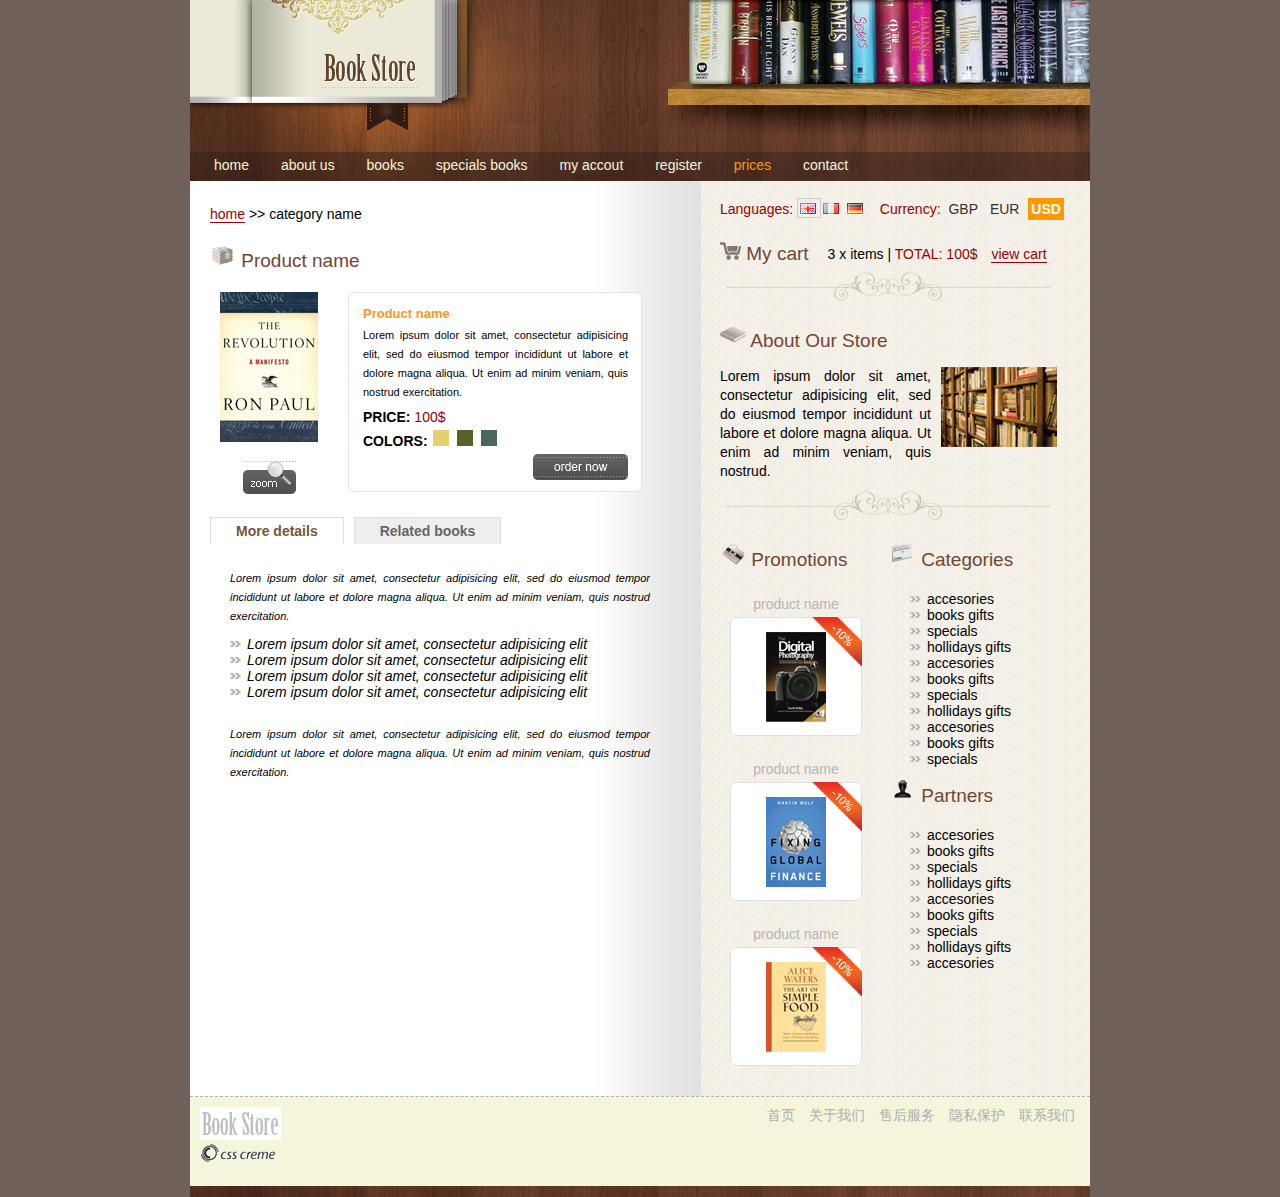
<file: web/mybook/details.html>
<!DOCTYPE html>
<html>
	<head>
		<meta charset="UTF-8">
		<title>Daniel book</title>
		<link rel="stylesheet" type="text/css" href="css/com.css"/>
		<link rel="stylesheet" type="text/css" href="css/style.css"/>
		<script src="js/comme.js" type="text/javascript" charset="utf-8"></script>
	</head>
	<body>
		<div id="wrap">
			<div class="header">
				<div class="logo">
					<a href="index.html">
						<img src="images/logo.gif"/>
					</a>
				</div>
				<div class="menu">
					<ul>                                                                       
			            <li><a href="index.html">home</a></li>
			            <li><a href="about.html">about us</a></li>
			            <li><a href="category.html">books</a></li>
			            <li><a href="specials.html">specials books</a></li>
			            <li><a href="myaccount.html">my accout</a></li>
			            <li><a href="register.html">register</a></li>
			            <li class="home"><a href="details.html">prices</a></li>
			            <li><a href="contact.html">contact</a></li>
			        </ul>
				</div>
			</div>
			
			<div class="main">
				<div class="miaoleft">
					<div class="crumb_nav">
						<a href="index.html">home</a>
						>> category name
					</div>
					
					<div class="title">
						<span class="title_icon">
							<img src="images/bullet1.gif" alt="" />
						</span>
						Product name
					</div>
					
					<div class="detailsbox">
						<div class="boximg">
							<a href="details.html">
								<img src="images/prod1.gif" alt="" title="" border="0">
							</a>
							<br />
							<br />
							<a href="images/big_pic.jpg" rel="lightbox">
								<img src="images/zoom.gif" alt="" title="" border="0"/>
							</a>
						</div>
						<div class="boxtext">
							<div class="texttop"></div>
							<div class="textcenter">
								<h3>Product name</h3>
								<p class="booktext">
									Lorem ipsum dolor sit amet, consectetur adipisicing elit, sed do eiusmod tempor incididunt ut labore et dolore magna aliqua. Ut enim ad minim veniam, quis nostrud exercitation.
								</p>
								<div class="price">
									<strong>PRICE:</strong>
									<span class="red">100$</span>
								</div>
								<div class="price">
									<strong>COLORS:</strong>
									<span class="colors">
										<img src="images/color1.gif"/>
									</span>
									<span class="colors">
										<img src="images/color2.gif"/>
									</span>
									<span class="colors">
										<img src="images/color3.gif"/>
									</span>
								</div>
								<a href="details.html" class="more">
									<img src="images/order_now.gif"/>
								</a>
								
								<div class="clear"></div>
							</div>
							<div class="textbottom"></div>
							<div class="clear"></div>	
						</div>
						<div class="clear"></div>
					</div>
					<div id="demo" class="demolayout">
						<ul id="Btn1" class="demolayout">
							<li class="active">
								More details
							</li>
							<li>
								Related books
							</li>
						</ul>
						<div class="tabs_container" id="con">
							<dfn class="tab tab1">
								<p class="more_details">
									Lorem ipsum dolor sit amet, consectetur adipisicing elit, sed do eiusmod tempor incididunt ut labore et dolore magna aliqua. Ut enim ad minim veniam, quis nostrud exercitation.
								</p>
								<ul class="list">
									<li>
										<a href="#">Lorem ipsum dolor sit amet, consectetur adipisicing elit</a>
									</li>
									<li>
										<a href="#">Lorem ipsum dolor sit amet, consectetur adipisicing elit</a>
									</li>
									<li>
										<a href="#">Lorem ipsum dolor sit amet, consectetur adipisicing elit</a>
									</li>
									<li>
										<a href="#">Lorem ipsum dolor sit amet, consectetur adipisicing elit</a>
									</li>
								</ul>
								<p class="more_details">
									Lorem ipsum dolor sit amet, consectetur adipisicing elit, sed do eiusmod tempor incididunt ut labore et dolore magna aliqua. Ut enim ad minim veniam, quis nostrud exercitation.
								</p>
							</dfn>
							<dfn class="tab tab2">
								<div class="newbox">
									<a href="details.html">product name</a>
									<div class="newbox_bg">
										<img src="images/thumb1.gif" class="thumb"/>
									</div>
								</div>
								<div class="newbox">
									<a href="details.html">product name</a>
									<div class="newbox_bg">
										<img src="images/thumb2.gif" class="thumb"/>
									</div>
								</div>
								<div class="newbox">
									<a href="details.html">product name</a>
									<div class="newbox_bg">
										<img src="images/thumb3.gif" class="thumb"/>
									</div>
								</div>
								<div class="newbox">
									<a href="details.html">product name</a>
									<div class="newbox_bg">
										<img src="images/thumb1.gif" class="thumb"/>
									</div>
								</div>
								<div class="newbox">
									<a href="details.html">product name</a>
									<div class="newbox_bg">
										<img src="images/thumb2.gif" class="thumb"/>
									</div>
								</div>
								<div class="newbox">
									<a href="details.html">product name</a>
									<div class="newbox_bg">
										<img src="images/thumb3.gif" class="thumb"/>
									</div>
								</div>
								<div class="clear"></div>
							</dfn>
						</div>
						<div class="clear"></div>
					</div>
					<div class="clear"></div>
				</div>
				
				<div class="miaoright">
					<div class="languages">
						<span class="red">
							Languages:
						</span>
						<a href="#" class="selected">
							<img src="images/gb.gif" alt="" title="" border="0">
						</a>
						<a href="#">
							<img src="images/fr.gif" alt="" title="" border="0">
						</a>
						<a href="#">
							<img src="images/de.gif" alt="" title="" border="0">
						</a>
					</div>
					<div class="currency">
						<span class="red">
							Currency: 
						</span>
						<a href="#">GBP</a>
						<a href="#">EUR</a>
						<a href="#" class="selected">USD</a>
					</div>
					<div class="cart">
						<div class="title">
							<span class="title_icon"><img src="images/cart.gif" alt="" title="">
						</span>
						My cart
						</div>
						<div class="home_cart">
							3 x items | 
							<span class="red">
								TOTAL: 100$
							</span>
							<a href="cart.html" class="view_cart">view cart</a>
						</div>
					</div>
					<div class="title">
						<span class="title_icon">
							<img src="images/bullet3.gif" alt="" title="">
						</span>
						About Our Store
					</div>
					<div class="about">
			             <p>
			             <img src="images/about.gif" alt="" title="" class="right">
			             Lorem ipsum dolor sit amet, consectetur adipisicing elit, sed do eiusmod tempor incididunt ut labore et dolore magna aliqua. Ut enim ad minim veniam, quis nostrud.
			             </p>
			        </div>
			        <div class="rightbox">
			        	<div class="title">
			        		<span class="title_icon">
			        			<img src="images/bullet4.gif" alt="" title="">
			        		</span>
			        		Promotions
			        	</div>
			        	<div class="newbox">
			        		<a href="details.html">product name</a>
			        		<div class="newbox_bg">
			        			<span class="new_icon">
			        				<img src="images/promo_icon.gif" alt="" title="">
			        			</span>
			        			<a href="details.html">
			        				<img src="images/thumb1.gif" alt="" title="" class="thumb" border="0">
			        			</a>
			        		</div>
			        	</div>
			        	<div class="newbox">
			        		<a href="details.html">product name</a>
			        		<div class="newbox_bg">
			        			<span class="new_icon">
			        				<img src="images/promo_icon.gif" alt="" title="">
			        			</span>
			        			<a href="details.html">
			        				<img src="images/thumb2.gif" alt="" title="" class="thumb" border="0">
			        			</a>
			        		</div>
			        	</div>
			        	<div class="newbox">
			        		<a href="details.html">product name</a>
			        		<div class="newbox_bg">
			        			<span class="new_icon">
			        				<img src="images/promo_icon.gif" alt="" title="">
			        			</span>
			        			<a href="details.html">
			        				<img src="images/thumb3.gif" alt="" title="" class="thumb" border="0">
			        			</a>
			        		</div>
			        	</div>
			        </div>
					<div class="rightbox">
						<div class="title">
							<span class="title_icon">
								<img src="images/bullet5.gif" alt="" title="">
							</span>
							Categories
						</div>
						<ul class="list">
			                <li><a href="#">accesories</a></li>
			                <li><a href="#">books gifts</a></li>
			                <li><a href="#">specials</a></li>
			                <li><a href="#">hollidays gifts</a></li>
			                <li><a href="#">accesories</a></li>
			                <li><a href="#">books gifts</a></li>
			                <li><a href="#">specials</a></li>
			                <li><a href="#">hollidays gifts</a></li>
			                <li><a href="#">accesories</a></li>
			                <li><a href="#">books gifts</a></li>
			                <li><a href="#">specials</a></li>                                              
			            </ul>
			            <div class="title">
			            	<span class="title_icon">
			            		<img src="images/bullet6.gif" alt="" title="">
			            	</span>
			            	Partners
			            </div>
			            <ul class="list">
			                <li><a href="#">accesories</a></li>
			                <li><a href="#">books gifts</a></li>
			                <li><a href="#">specials</a></li>
			                <li><a href="#">hollidays gifts</a></li>
			                <li><a href="#">accesories</a></li>
			                <li><a href="#">books gifts</a></li>
			                <li><a href="#">specials</a></li>
			                <li><a href="#">hollidays gifts</a></li>
			                <li><a href="#">accesories</a></li>                              
			            </ul>
					</div>
					<div class="clear"></div>
				</div>
				
				<div class="clear"></div>
			</div>
			
			<div class="footer">
				<div class="footerleft">
					<img src="images/footer_logo.gif" alt="" title="">
					<br />
					<a href="#"><img src="images/csscreme.gif" alt="by danielcheng0525@gmail.com" title="by danielcheng0525@gmail.com" border="0"></a>
				</div>
				<div class="footerright">
					<a href="#">首页</a>
					<a href="#">关于我们</a>
					<a href="#">售后服务</a>
					<a href="#">隐私保护</a>
					<a href="#">联系我们</a>
				</div>
			</div>
		</div>
	</body>
</html>
</file>
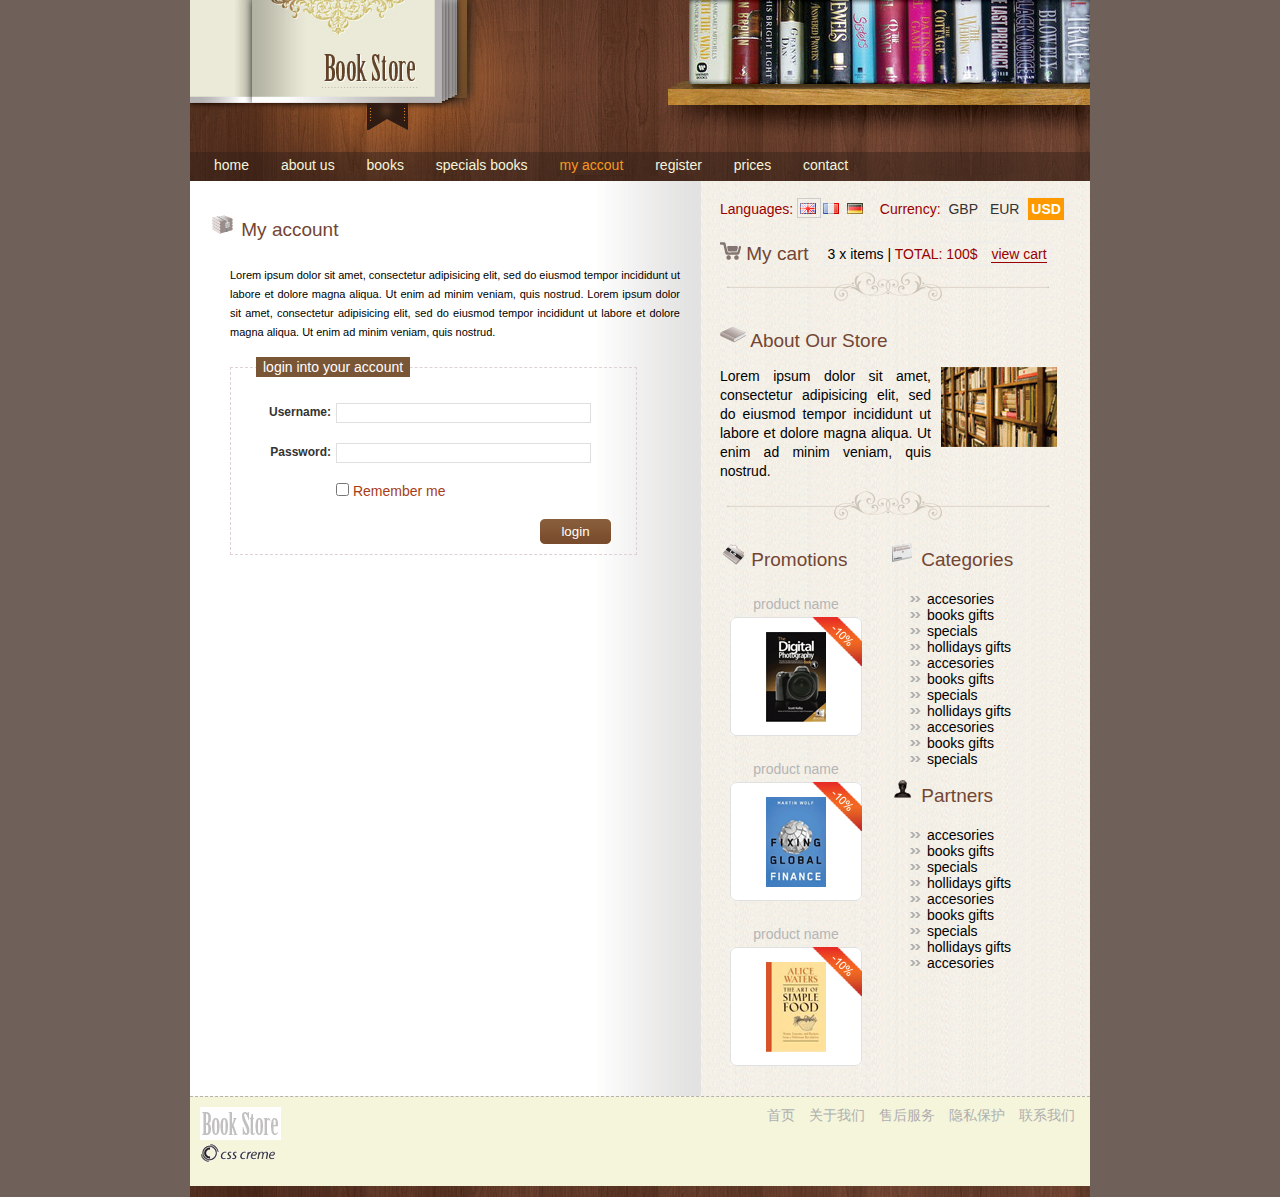
<file: web/mybook/myaccount.html>
<!DOCTYPE html>
<html>
	<head>
		<meta charset="UTF-8">
		<title>Daniel book</title>
		<link rel="stylesheet" type="text/css" href="css/com.css"/>
		<link rel="stylesheet" type="text/css" href="css/style.css"/>
	</head>
	<body>
		<div id="wrap">
			<div class="header">
				<div class="logo">
					<a href="index.html">
						<img src="images/logo.gif"/>
					</a>
				</div>
				<div class="menu">
					<ul>                                                                       
			            <li><a href="index.html">home</a></li>
			            <li><a href="about.html">about us</a></li>
			            <li><a href="category.html">books</a></li>
			            <li><a href="specials.html">specials books</a></li>
			            <li class="home"><a href="myaccount.html">my accout</a></li>
			            <li><a href="register.html">register</a></li>
			            <li><a href="details.html">prices</a></li>
			            <li><a href="contact.html">contact</a></li>
			        </ul>
				</div>
			</div>
			
			<div class="main">
				<div class="miaoleft">
					<div class="title">
						<span class="title_icon">
							<img src="images/bullet1.gif" alt="" title="">
						</span>
						My account
					</div>
					<div class="accountbox">
						<p class="details">
            				 Lorem ipsum dolor sit amet, consectetur adipisicing elit, sed do eiusmod tempor incididunt ut labore et dolore magna aliqua. Ut enim ad minim veniam, quis nostrud. Lorem ipsum dolor sit amet, consectetur adipisicing elit, sed do eiusmod tempor incididunt ut labore et dolore magna aliqua. Ut enim ad minim veniam, quis nostrud.
            			</p>
            			<div class="myform">
            				<div class="form_subtitle">login into your account</div>
            				<form action="#" method="post">
            					<div class="formrow">
            						<label class="contact"><strong>Username:</strong></label>
            						<input type="text" name="name" id="name" value=""  class="inputtext"/>
            					</div>
            					<div class="formrow">
            						<label class="contact"><strong>Password:</strong></label>
            						<input type="password" name="password" id="Password:" value=""  class="inputtext"/>
            					</div>
            					<div class="formrow">
            						<div class="terms">
            							<input type="checkbox" name="terms" id="terms" value="" />
            							Remember me
            						</div>
            					</div>
            					<div class="formrow">
            						<input type="submit" value="login"/>
            					</div>
            				</form>
            			</div>
					</div>
					
					<div class="clear"></div>
				</div>
				
				<div class="miaoright">
					<div class="languages">
						<span class="red">
							Languages:
						</span>
						<a href="#" class="selected">
							<img src="images/gb.gif" alt="" title="" border="0">
						</a>
						<a href="#">
							<img src="images/fr.gif" alt="" title="" border="0">
						</a>
						<a href="#">
							<img src="images/de.gif" alt="" title="" border="0">
						</a>
					</div>
					<div class="currency">
						<span class="red">
							Currency: 
						</span>
						<a href="#">GBP</a>
						<a href="#">EUR</a>
						<a href="#" class="selected">USD</a>
					</div>
					<div class="cart">
						<div class="title">
							<span class="title_icon"><img src="images/cart.gif" alt="" title="">
						</span>
						My cart
						</div>
						<div class="home_cart">
							3 x items | 
							<span class="red">
								TOTAL: 100$
							</span>
							<a href="cart.html" class="view_cart">view cart</a>
						</div>
					</div>
					<div class="title">
						<span class="title_icon">
							<img src="images/bullet3.gif" alt="" title="">
						</span>
						About Our Store
					</div>
					<div class="about">
			             <p>
			             <img src="images/about.gif" alt="" title="" class="right">
			             Lorem ipsum dolor sit amet, consectetur adipisicing elit, sed do eiusmod tempor incididunt ut labore et dolore magna aliqua. Ut enim ad minim veniam, quis nostrud.
			             </p>
			        </div>
			        <div class="rightbox">
			        	<div class="title">
			        		<span class="title_icon">
			        			<img src="images/bullet4.gif" alt="" title="">
			        		</span>
			        		Promotions
			        	</div>
			        	<div class="newbox">
			        		<a href="details.html">product name</a>
			        		<div class="newbox_bg">
			        			<span class="new_icon">
			        				<img src="images/promo_icon.gif" alt="" title="">
			        			</span>
			        			<a href="details.html">
			        				<img src="images/thumb1.gif" alt="" title="" class="thumb" border="0">
			        			</a>
			        		</div>
			        	</div>
			        	<div class="newbox">
			        		<a href="details.html">product name</a>
			        		<div class="newbox_bg">
			        			<span class="new_icon">
			        				<img src="images/promo_icon.gif" alt="" title="">
			        			</span>
			        			<a href="details.html">
			        				<img src="images/thumb2.gif" alt="" title="" class="thumb" border="0">
			        			</a>
			        		</div>
			        	</div>
			        	<div class="newbox">
			        		<a href="details.html">product name</a>
			        		<div class="newbox_bg">
			        			<span class="new_icon">
			        				<img src="images/promo_icon.gif" alt="" title="">
			        			</span>
			        			<a href="details.html">
			        				<img src="images/thumb3.gif" alt="" title="" class="thumb" border="0">
			        			</a>
			        		</div>
			        	</div>
			        </div>
					<div class="rightbox">
						<div class="title">
							<span class="title_icon">
								<img src="images/bullet5.gif" alt="" title="">
							</span>
							Categories
						</div>
						<ul class="list">
			                <li><a href="#">accesories</a></li>
			                <li><a href="#">books gifts</a></li>
			                <li><a href="#">specials</a></li>
			                <li><a href="#">hollidays gifts</a></li>
			                <li><a href="#">accesories</a></li>
			                <li><a href="#">books gifts</a></li>
			                <li><a href="#">specials</a></li>
			                <li><a href="#">hollidays gifts</a></li>
			                <li><a href="#">accesories</a></li>
			                <li><a href="#">books gifts</a></li>
			                <li><a href="#">specials</a></li>                                              
			            </ul>
			            <div class="title">
			            	<span class="title_icon">
			            		<img src="images/bullet6.gif" alt="" title="">
			            	</span>
			            	Partners
			            </div>
			            <ul class="list">
			                <li><a href="#">accesories</a></li>
			                <li><a href="#">books gifts</a></li>
			                <li><a href="#">specials</a></li>
			                <li><a href="#">hollidays gifts</a></li>
			                <li><a href="#">accesories</a></li>
			                <li><a href="#">books gifts</a></li>
			                <li><a href="#">specials</a></li>
			                <li><a href="#">hollidays gifts</a></li>
			                <li><a href="#">accesories</a></li>                              
			            </ul>
					</div>
					<div class="clear"></div>
				</div>
				
				<div class="clear"></div>
			</div>
			
			<div class="footer">
				<div class="footerleft">
					<img src="images/footer_logo.gif" alt="" title="">
					<br />
					<a href="#"><img src="images/csscreme.gif" alt="by danielcheng0525@gmail.com" title="by danielcheng0525@gmail.com" border="0"></a>
				</div>
				<div class="footerright">
					<a href="#">首页</a>
					<a href="#">关于我们</a>
					<a href="#">售后服务</a>
					<a href="#">隐私保护</a>
					<a href="#">联系我们</a>
				</div>
			</div>
		</div>
	</body>
</html>
</file>
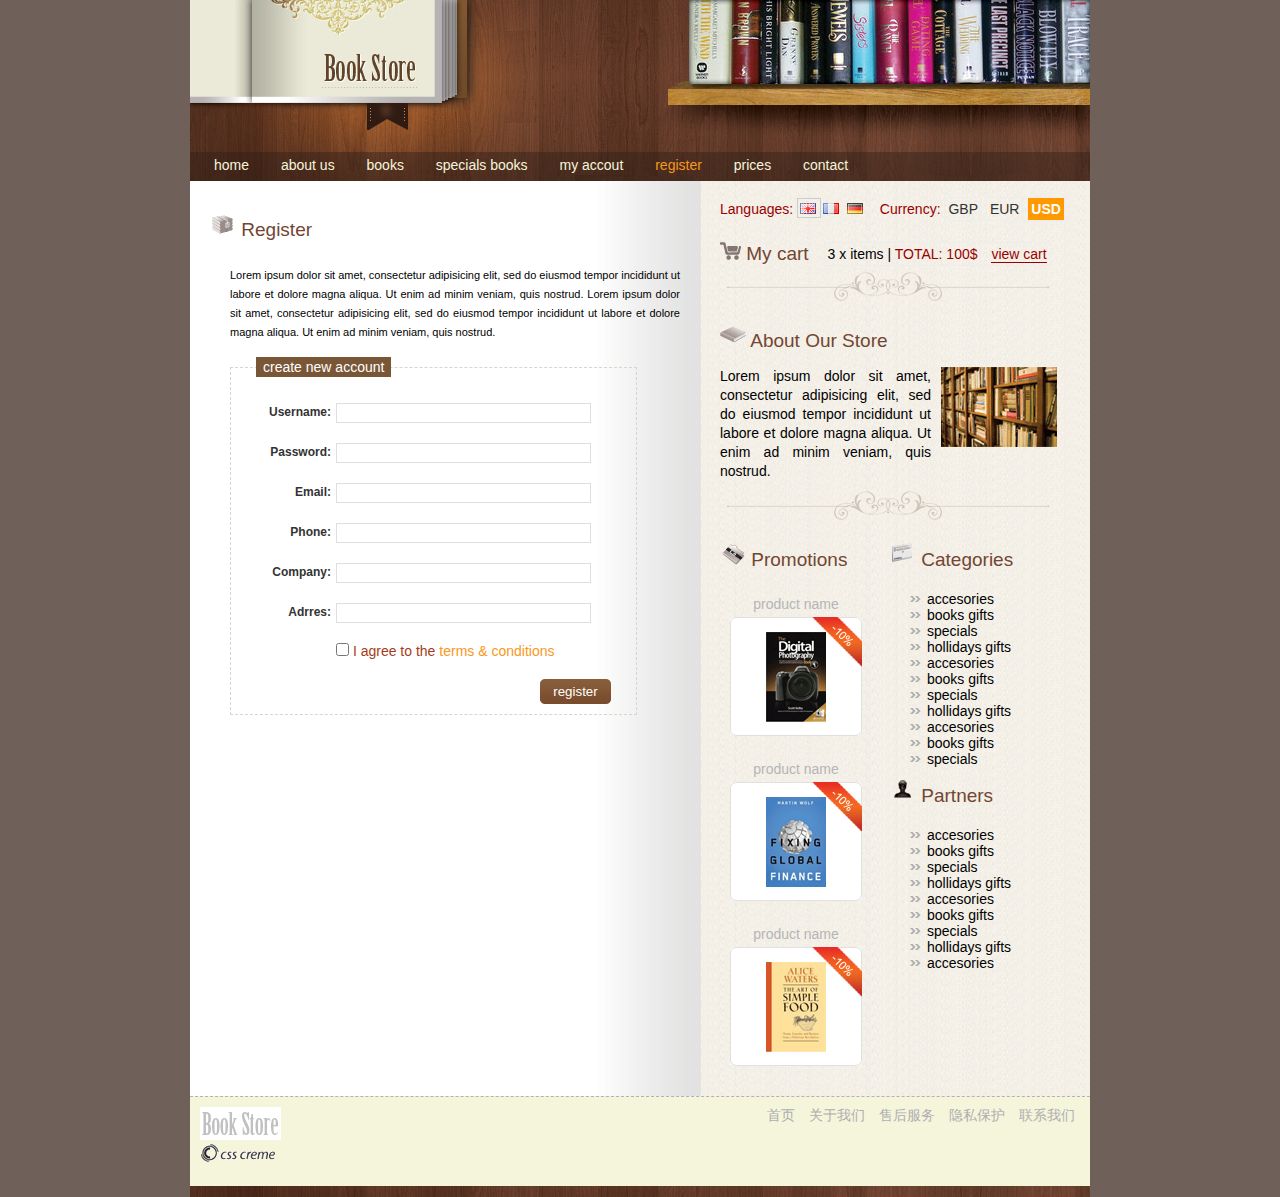
<file: web/mybook/register.html>
<!DOCTYPE html>
<html>
	<head>
		<meta charset="UTF-8">
		<title>Daniel book</title>
		<link rel="stylesheet" type="text/css" href="css/com.css"/>
		<link rel="stylesheet" type="text/css" href="css/style.css"/>
	</head>
	<body>
		<div id="wrap">
			<div class="header">
				<div class="logo">
					<a href="index.html">
						<img src="images/logo.gif"/>
					</a>
				</div>
				<div class="menu">
					<ul>                                                                       
			            <li><a href="index.html">home</a></li>
			            <li><a href="about.html">about us</a></li>
			            <li><a href="category.html">books</a></li>
			            <li><a href="specials.html">specials books</a></li>
			            <li><a href="myaccount.html">my accout</a></li>
			            <li class="home"><a href="register.html">register</a></li>
			            <li><a href="details.html">prices</a></li>
			            <li><a href="contact.html">contact</a></li>
			        </ul>
				</div>
			</div>
			
			<div class="main">
				<div class="miaoleft">
					<div class="title">
						<span class="title_icon">
							<img src="images/bullet1.gif" alt="" title="">
						</span>
						Register
					</div>
					<div class="accountbox">
						<p class="details">
            				 Lorem ipsum dolor sit amet, consectetur adipisicing elit, sed do eiusmod tempor incididunt ut labore et dolore magna aliqua. Ut enim ad minim veniam, quis nostrud. Lorem ipsum dolor sit amet, consectetur adipisicing elit, sed do eiusmod tempor incididunt ut labore et dolore magna aliqua. Ut enim ad minim veniam, quis nostrud.
            			</p>
            			<div class="myform">
            				<div class="form_subtitle">create new account</div>
            				<form action="#" method="post">
            					<div class="formrow">
            						<label class="contact"><strong>Username:</strong></label>
            						<input type="text" name="name" id="name" value=""  class="inputtext"/>
            					</div>
            					<div class="formrow">
            						<label class="contact"><strong>Password:</strong></label>
            						<input type="password" name="password" id="Password" value=""  class="inputtext"/>
            					</div>
            					<div class="formrow">
            						<label class="contact"><strong>Email:</strong></label>
            						<input type="email" name="email" id="email" value=""  class="inputtext"/>
            					</div>
            					<div class="formrow">
            						<label class="contact"><strong>Phone:</strong></label>
            						<input type="number" name="number" id="number" value=""  class="inputtext"/>
            					</div>
            					<div class="formrow">
            						<label class="contact"><strong>Company:</strong></label>
            						<input type="text" name="text" id="text" value=""  class="inputtext"/>
            					</div>
            					<div class="formrow">
            						<label class="contact"><strong>Adrres:</strong></label>
            						<input type="text" name="text" id="text" value=""  class="inputtext"/>
            					</div>
            					<div class="formrow">
            						<div class="terms">
            							<input type="checkbox" name="terms" id="terms" value="" />
            							I agree to the
            							<a href="#">terms &amp; conditions</a>
            						</div>
            					</div>
            					<div class="formrow">
            						<input type="submit" value="register"/>
            					</div>
            				</form>
            			</div>
					</div>
					
					<div class="clear"></div>
				</div>
				
				<div class="miaoright">
					<div class="languages">
						<span class="red">
							Languages:
						</span>
						<a href="#" class="selected">
							<img src="images/gb.gif" alt="" title="" border="0">
						</a>
						<a href="#">
							<img src="images/fr.gif" alt="" title="" border="0">
						</a>
						<a href="#">
							<img src="images/de.gif" alt="" title="" border="0">
						</a>
					</div>
					<div class="currency">
						<span class="red">
							Currency: 
						</span>
						<a href="#">GBP</a>
						<a href="#">EUR</a>
						<a href="#" class="selected">USD</a>
					</div>
					<div class="cart">
						<div class="title">
							<span class="title_icon"><img src="images/cart.gif" alt="" title="">
						</span>
						My cart
						</div>
						<div class="home_cart">
							3 x items | 
							<span class="red">
								TOTAL: 100$
							</span>
							<a href="cart.html" class="view_cart">view cart</a>
						</div>
					</div>
					<div class="title">
						<span class="title_icon">
							<img src="images/bullet3.gif" alt="" title="">
						</span>
						About Our Store
					</div>
					<div class="about">
			             <p>
			             <img src="images/about.gif" alt="" title="" class="right">
			             Lorem ipsum dolor sit amet, consectetur adipisicing elit, sed do eiusmod tempor incididunt ut labore et dolore magna aliqua. Ut enim ad minim veniam, quis nostrud.
			             </p>
			        </div>
			        <div class="rightbox">
			        	<div class="title">
			        		<span class="title_icon">
			        			<img src="images/bullet4.gif" alt="" title="">
			        		</span>
			        		Promotions
			        	</div>
			        	<div class="newbox">
			        		<a href="details.html">product name</a>
			        		<div class="newbox_bg">
			        			<span class="new_icon">
			        				<img src="images/promo_icon.gif" alt="" title="">
			        			</span>
			        			<a href="details.html">
			        				<img src="images/thumb1.gif" alt="" title="" class="thumb" border="0">
			        			</a>
			        		</div>
			        	</div>
			        	<div class="newbox">
			        		<a href="details.html">product name</a>
			        		<div class="newbox_bg">
			        			<span class="new_icon">
			        				<img src="images/promo_icon.gif" alt="" title="">
			        			</span>
			        			<a href="details.html">
			        				<img src="images/thumb2.gif" alt="" title="" class="thumb" border="0">
			        			</a>
			        		</div>
			        	</div>
			        	<div class="newbox">
			        		<a href="details.html">product name</a>
			        		<div class="newbox_bg">
			        			<span class="new_icon">
			        				<img src="images/promo_icon.gif" alt="" title="">
			        			</span>
			        			<a href="details.html">
			        				<img src="images/thumb3.gif" alt="" title="" class="thumb" border="0">
			        			</a>
			        		</div>
			        	</div>
			        </div>
					<div class="rightbox">
						<div class="title">
							<span class="title_icon">
								<img src="images/bullet5.gif" alt="" title="">
							</span>
							Categories
						</div>
						<ul class="list">
			                <li><a href="#">accesories</a></li>
			                <li><a href="#">books gifts</a></li>
			                <li><a href="#">specials</a></li>
			                <li><a href="#">hollidays gifts</a></li>
			                <li><a href="#">accesories</a></li>
			                <li><a href="#">books gifts</a></li>
			                <li><a href="#">specials</a></li>
			                <li><a href="#">hollidays gifts</a></li>
			                <li><a href="#">accesories</a></li>
			                <li><a href="#">books gifts</a></li>
			                <li><a href="#">specials</a></li>                                              
			            </ul>
			            <div class="title">
			            	<span class="title_icon">
			            		<img src="images/bullet6.gif" alt="" title="">
			            	</span>
			            	Partners
			            </div>
			            <ul class="list">
			                <li><a href="#">accesories</a></li>
			                <li><a href="#">books gifts</a></li>
			                <li><a href="#">specials</a></li>
			                <li><a href="#">hollidays gifts</a></li>
			                <li><a href="#">accesories</a></li>
			                <li><a href="#">books gifts</a></li>
			                <li><a href="#">specials</a></li>
			                <li><a href="#">hollidays gifts</a></li>
			                <li><a href="#">accesories</a></li>                              
			            </ul>
					</div>
					<div class="clear"></div>
				</div>
				
				<div class="clear"></div>
			</div>
			
			<div class="footer">
				<div class="footerleft">
					<img src="images/footer_logo.gif" alt="" title="">
					<br />
					<a href="#"><img src="images/csscreme.gif" alt="by danielcheng0525@gmail.com" title="by danielcheng0525@gmail.com" border="0"></a>
				</div>
				<div class="footerright">
					<a href="#">首页</a>
					<a href="#">关于我们</a>
					<a href="#">售后服务</a>
					<a href="#">隐私保护</a>
					<a href="#">联系我们</a>
				</div>
			</div>
		</div>
	</body>
</html>
</file>
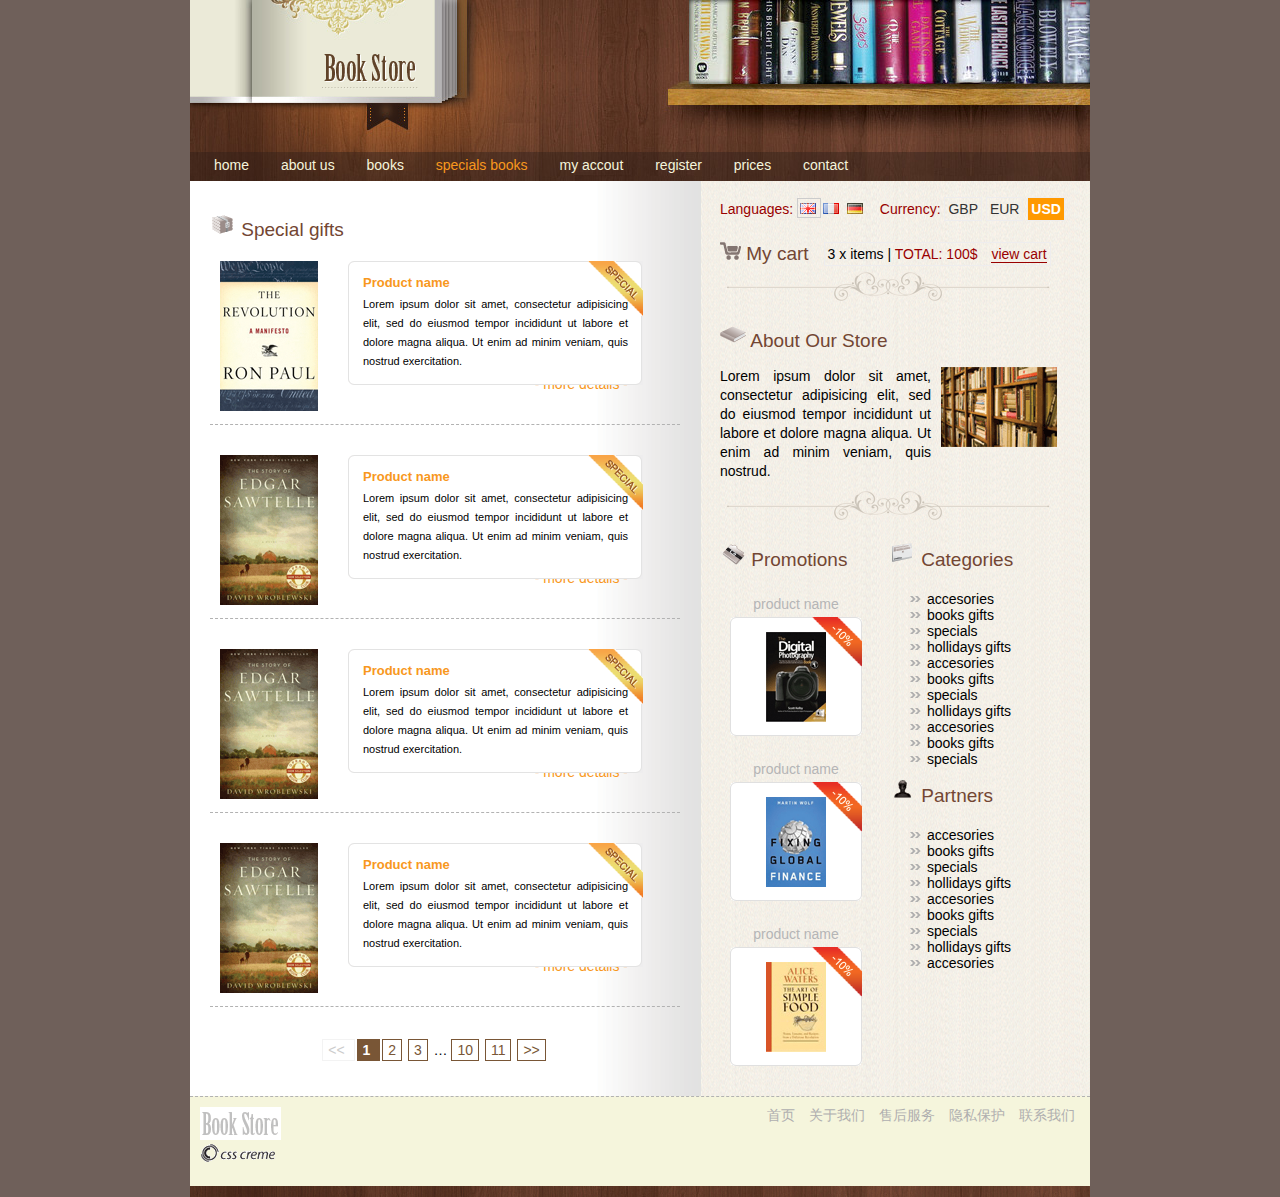
<file: web/mybook/specials.html>
<!DOCTYPE html>
<html>
	<head>
		<meta charset="UTF-8">
		<title>Daniel book</title>
		<link rel="stylesheet" type="text/css" href="css/style.css"/>
		<link rel="stylesheet" type="text/css" href="css/com.css"/>
	</head>
	<body>
		<div id="wrap">
			<div class="header">
				<div class="logo">
					<a href="index.html">
						<img src="images/logo.gif"/>
					</a>
				</div>
				<div class="menu">
					<ul>                                                                       
			            <li><a href="index.html">home</a></li>
			            <li><a href="about.html">about us</a></li>
			            <li><a href="category.html">books</a></li>
			            <li class="home"><a href="specials.html">specials books</a></li>
			            <li><a href="myaccount.html">my accout</a></li>
			            <li><a href="register.html">register</a></li>
			            <li><a href="details.html">prices</a></li>
			            <li><a href="contact.html">contact</a></li>
			        </ul>
				</div>
			</div>
			
			<div class="main">
				<div class="miaoleft">
					<div class="title">
						<span class="title_icon">
							<img src="images/bullet1.gif" alt="" title="">
						</span>
						Special gifts
					</div>
					<div class="bookbox">
						<div class="boximg">
							<a href="details.html">
								<img src="images/prod1.gif" alt="" title="" border="0">
							</a>
						</div>
						<div class="boxtext">
							<span class="new_icon"><img src="images/special_icon.gif"/></span>
							<div class="texttop"></div>
							<div class="textcenter">
								<h3>Product name</h3>
								<p class="booktext">
									Lorem ipsum dolor sit amet, consectetur adipisicing elit, sed do eiusmod tempor incididunt ut labore et dolore magna aliqua. Ut enim ad minim veniam, quis nostrud exercitation.
								</p>
								<a href="details.html" class="more">- more details -</a>
							</div>
							<div class="textbottom"></div>
						</div>
						<div class="clear"></div>
						
					</div>
					
					<div class="bookbox">
						<div class="boximg">
							<a href="details.html">
								<img src="images/prod2.gif" alt="" title="" border="0">
							</a>
						</div>
						<div class="boxtext">
							<span class="new_icon"><img src="images/special_icon.gif"/></span>
							<div class="texttop"></div>
							<div class="textcenter">
								<h3>Product name</h3>
								<p class="booktext">
									Lorem ipsum dolor sit amet, consectetur adipisicing elit, sed do eiusmod tempor incididunt ut labore et dolore magna aliqua. Ut enim ad minim veniam, quis nostrud exercitation.
								</p>
								<a href="details.html" class="more">- more details -</a>
							</div>
							<div class="textbottom"></div>
						</div>
						<div class="clear"></div>
						
					</div>
					
					<div class="bookbox">
						<div class="boximg">
							<a href="details.html">
								<img src="images/prod2.gif" alt="" title="" border="0">
							</a>
						</div>
						<div class="boxtext">
							<span class="new_icon"><img src="images/special_icon.gif"/></span>
							<div class="texttop"></div>
							<div class="textcenter">
								<h3>Product name</h3>
								<p class="booktext">
									Lorem ipsum dolor sit amet, consectetur adipisicing elit, sed do eiusmod tempor incididunt ut labore et dolore magna aliqua. Ut enim ad minim veniam, quis nostrud exercitation.
								</p>
								<a href="details.html" class="more">- more details -</a>
							</div>
							<div class="textbottom"></div>
						</div>
						<div class="clear"></div>
						
					</div>
					
					<div class="bookbox">
						<div class="boximg">
							<a href="details.html">
								<img src="images/prod2.gif" alt="" title="" border="0">
							</a>
						</div>
						<div class="boxtext">
							<span class="new_icon"><img src="images/special_icon.gif"/></span>
							<div class="texttop"></div>
							<div class="textcenter">
								<h3>Product name</h3>
								<p class="booktext">
									Lorem ipsum dolor sit amet, consectetur adipisicing elit, sed do eiusmod tempor incididunt ut labore et dolore magna aliqua. Ut enim ad minim veniam, quis nostrud exercitation.
								</p>
								<a href="details.html" class="more">- more details -</a>
							</div>
							<div class="textbottom"></div>
						</div>
						<div class="clear"></div>
						
					</div>
					
					<div class="pagination">
							<span class="disabled"> << </span>
							<span class="current"> 1 </span>
							<a href="#?page=2">2</a>
							<a href="#?page=3">3</a>
							…
							<a href="#?page=199">10</a>
							<a href="#?page=200">11</a>
							<a href="#?page=2">&gt;&gt;</a>
						</div>
					
					<div class="clear"></div>
				</div>
				
				<div class="miaoright">
					<div class="languages">
						<span class="red">
							Languages:
						</span>
						<a href="#" class="selected">
							<img src="images/gb.gif" alt="" title="" border="0">
						</a>
						<a href="#">
							<img src="images/fr.gif" alt="" title="" border="0">
						</a>
						<a href="#">
							<img src="images/de.gif" alt="" title="" border="0">
						</a>
					</div>
					<div class="currency">
						<span class="red">
							Currency: 
						</span>
						<a href="#">GBP</a>
						<a href="#">EUR</a>
						<a href="#" class="selected">USD</a>
					</div>
					<div class="cart">
						<div class="title">
							<span class="title_icon"><img src="images/cart.gif" alt="" title="">
						</span>
						My cart
						</div>
						<div class="home_cart">
							3 x items | 
							<span class="red">
								TOTAL: 100$
							</span>
							<a href="cart.html" class="view_cart">view cart</a>
						</div>
					</div>
					<div class="title">
						<span class="title_icon">
							<img src="images/bullet3.gif" alt="" title="">
						</span>
						About Our Store
					</div>
					<div class="about">
			             <p>
			             <img src="images/about.gif" alt="" title="" class="right">
			             Lorem ipsum dolor sit amet, consectetur adipisicing elit, sed do eiusmod tempor incididunt ut labore et dolore magna aliqua. Ut enim ad minim veniam, quis nostrud.
			             </p>
			        </div>
			        <div class="rightbox">
			        	<div class="title">
			        		<span class="title_icon">
			        			<img src="images/bullet4.gif" alt="" title="">
			        		</span>
			        		Promotions
			        	</div>
			        	<div class="newbox">
			        		<a href="details.html">product name</a>
			        		<div class="newbox_bg">
			        			<span class="new_icon">
			        				<img src="images/promo_icon.gif" alt="" title="">
			        			</span>
			        			<a href="details.html">
			        				<img src="images/thumb1.gif" alt="" title="" class="thumb" border="0">
			        			</a>
			        		</div>
			        	</div>
			        	<div class="newbox">
			        		<a href="details.html">product name</a>
			        		<div class="newbox_bg">
			        			<span class="new_icon">
			        				<img src="images/promo_icon.gif" alt="" title="">
			        			</span>
			        			<a href="details.html">
			        				<img src="images/thumb2.gif" alt="" title="" class="thumb" border="0">
			        			</a>
			        		</div>
			        	</div>
			        	<div class="newbox">
			        		<a href="details.html">product name</a>
			        		<div class="newbox_bg">
			        			<span class="new_icon">
			        				<img src="images/promo_icon.gif" alt="" title="">
			        			</span>
			        			<a href="details.html">
			        				<img src="images/thumb3.gif" alt="" title="" class="thumb" border="0">
			        			</a>
			        		</div>
			        	</div>
			        </div>
					<div class="rightbox">
						<div class="title">
							<span class="title_icon">
								<img src="images/bullet5.gif" alt="" title="">
							</span>
							Categories
						</div>
						<ul class="list">
			                <li><a href="#">accesories</a></li>
			                <li><a href="#">books gifts</a></li>
			                <li><a href="#">specials</a></li>
			                <li><a href="#">hollidays gifts</a></li>
			                <li><a href="#">accesories</a></li>
			                <li><a href="#">books gifts</a></li>
			                <li><a href="#">specials</a></li>
			                <li><a href="#">hollidays gifts</a></li>
			                <li><a href="#">accesories</a></li>
			                <li><a href="#">books gifts</a></li>
			                <li><a href="#">specials</a></li>                                              
			            </ul>
			            <div class="title">
			            	<span class="title_icon">
			            		<img src="images/bullet6.gif" alt="" title="">
			            	</span>
			            	Partners
			            </div>
			            <ul class="list">
			                <li><a href="#">accesories</a></li>
			                <li><a href="#">books gifts</a></li>
			                <li><a href="#">specials</a></li>
			                <li><a href="#">hollidays gifts</a></li>
			                <li><a href="#">accesories</a></li>
			                <li><a href="#">books gifts</a></li>
			                <li><a href="#">specials</a></li>
			                <li><a href="#">hollidays gifts</a></li>
			                <li><a href="#">accesories</a></li>                              
			            </ul>
					</div>
					<div class="clear"></div>
				</div>
				
				<div class="clear"></div>
			</div>
			
			<div class="footer">
				<div class="footerleft">
					<img src="images/footer_logo.gif" alt="" title="">
					<br />
					<a href="#"><img src="images/csscreme.gif" alt="by danielcheng0525@gmail.com" title="by danielcheng0525@gmail.com" border="0"></a>
				</div>
				<div class="footerright">
					<a href="#">首页</a>
					<a href="#">关于我们</a>
					<a href="#">售后服务</a>
					<a href="#">隐私保护</a>
					<a href="#">联系我们</a>
				</div>
			</div>
		</div>
	</body>
</html>
</file>
<file: web/musci/css/style.css>
*{
	margin: 0;
	padding: 0;
}
html,body{
	word-wrap:break-word ;
	word-break: break-word;
	font-size: 12px;
	font-family:Arial, Helvetica, sans-serif;
}
div{
	display: block;
}
em{
	font-style: normal;
}
a{
	text-decoration: none;
	color: #333;
}
/*a:hover{
	color: #333;
}*/
i{
	font-style: normal;
	font-size: inherit;
}
ul{
	list-style-type: disc;
}
li{
	list-style: none;
}
img{
	border: 0;
}
h1,h2,h3,h4,h5,h6{
	font-size: 100%;
}
.topbar{
	z-index: 1;
	height: 105px;
	width: 100%;

}
.cc{
	overflow: hidden;
	text-overflow: ellipsis;
	white-space:nowrap;
	word-wrap:normal;
}
.f-fs1{
	font-size:14px;
}
.f-ib{
	display: inline-block;
}
	.topbar .top{
		position: relative;
		height: 70px;
		background-position: 0 -80px;
		background-repeat: repeat-x;
		z-index: 100;
	}
	.topbar .bar{
		margin: 0 0 0 171px;
	}
	.topbar .top .ss{
		float: right;
		position: relative;
		height: 31px;
		width: 210px;
		margin: 21px 0 0 0;
		background-position: 0 -550px;
	}
	.bar .peng{
		width: 12px;
		height: 12px;
		background: url(../img/su/dot2.png)no-repeat;
	}
	.topbar .nav{
		position: relative;
		height: 35px;
		background-position: 0 -230px;
		background-repeat: repeat-x;
	}
	.bar li,.bar li span,.bar li span a{
		height: 70px;
		font-size: 14px;
		float: left;
		overflow:hidden;
	}
	.nav ul li,.nav ul li a,.nav ul li  em{
		height: 35px;
		font-size: 12px;
		float: left;
		overflow: hidden;
	}
	.dian {
		position: absolute;
		height: 20px;
		width: 730px;
		text-align: center;
		top: 310px;
	}
	.war{
	position: relative;
	width: 984px;
	height: 336px;
	margin: 0 auto;
	}
	.war .gg{
		width: 730px;
		float: left;
	}
	.warp {
		width: 980px;
		border: 1px solid #d3d3d3;
		height: 1815px;
		margin:0 auto;
		border-width: 0 1px;
		min-height:700px;
		background: url(../img/su/wrap1.png) repeat-y 100% 100%;
	}
	.warps{
		width: 730px;
		margin: 20px 0 0 20px;
		float: left;
		margin-right: -250px
	}
	.warpl{
		position: relative;
		float: right;
		width: 250px;
	}
	.coml{
		float: left;
		width: 690px;
	}
	.tup{
		
		margin: 20px 0 0 -45px;
	}
	.tup li{
		width: 140px;
		height: 204px;
		float: left;
		padding-left: 24px;
		padding: 0 0 30px 40px;
		line-height:1.4;
		display: inline-block;
	}
	.tupt{
		width: 140px;
		height: 140px;
		position: relative;
		display: block;
	}
	.dec a:hover{
		text-decoration: underline;
	}
	.neigg{
		float: left;
		height: 75px;
		width: 689px;
		position: relative;
		margin: 0 0 35px;
		padding-top: 25px;
	}
	.newdie{
		position: relative;
		margin: 20px 0 37px 0;
		border: 1px solid #d3d3d3;
		height: 186px;
	}
	.inn{
		width: 645px;
		height: 180px;
		padding-left: 16px;
		background: #f5f5f5;
		border: 1px solid #fff;
	}
	.die{
		overflow:hidden;
		position: relative;
		margin: 28px 0 0 0;
	}
	.dandie{
		height: 100px;
		width: 100px;
		margin-bottom:7px;
		position: relative;
		display: block;
	}
	.bang{
		height: 472px;
		margin-top: 20px;
		padding-left: 2px;
	}
	.dan{
		width: 229px;
		float: left;
	}
	.more{
		clear: both;
		height: 32px;
		line-height: 32px;
		margin-right: 32px;
		text-align: right;
	}
	.myinfo{
		height: 165px;
		margin-top: 20px;
	}
	.infot{
		float: left;
		width: 80px;
		height: 80px;
		margin-left: 20px;
		padding: 2px;
		border: 1px solid #dadada;
		background:#fff;
	}
	.infot img{
		display: block;
		width: 80px;
		height: 80px;
	}
	.infob{
		width: 115px;
		float: left;
		margin-left: 15px;
		padding-top: 3px;
	}
	.ge:after{
		clear: both;
		visibility: hidden;
		display: block;
		content: '.';
	}
	.ruzhu{
		margin-top: 15px;
	}
	.dj{
		margin-top: 30px;
	}
	.djb{
		margin: 20px 0 0 20px;
	}
	.dj:after{
		clear: both;
		visibility: hidden;
		display: block;
		content: '.';
		height: 0;
	}
	.g-ft{
		position: relative;
		height: 140px;
		overflow: hidden;
		border-top: 1px solid #d3d3d3;
		background: #f2f2f2;
	}
	.m-ft{
		width: 980px;
		margin: 0 auto;
	}
	.copy{
		float:left;
		width: 490px;
		padding-top: 35px;
	}
	.enter{
		width: 330px;
		margin-top: 21px;
		float: right;
	}
.top,.nav,.logo,.logo a,.ss,.bar li,.bar cor ,.bar em,.mailss,.nav a,.nav em{
		background: url(../img/su/topbar.png)no-repeat 0 9999px;
}
.dian a{
	background: url(../img/su/banner.png)no-repeat 0 9999px;
}
.dowload,.dowload a {
	background: url(../img/su/download.png)no-repeat 0 9999px;
}
.geng i{
	background: url(../img/su/index.png) no-repeat 0 9999px;
}
.tupt a,.tupb,.msk{
	background: url(../img/su/coverall.png)no-repeat;
}
.tupb a,.tupb .icon,.bof{
	background: url(../img/su/iconall.png)no-repeat;
}
.comls,.innleft,.innright,.die li,.btnbf,.btnsc,.oper11,.oper13{
	background: url(../img/su/index.png)no-repeat 0 9999px;
}
.date,.mask{
	background: url(../img/su/date.png)no-repeat 0 9999px;
}
.idv a,.myinfo{
	background: url(../img/su/index.png)no-repeat 0 9999px;
}
.bang{
	background: url(../img/su/index_bill.png)no-repeat;
}
.oper12,.icn{
	background: url(../img/su/icon.png)no-repeat 0 9999px;
	margin: 2px 6px 0 0;
}
.infode,.infodei{
	background: url(../img/su/icon2.png)no-repeat 0 9999px;
}
.indeqd,.qian,.infoqd i,.btn2,.btn2 i{
	background: url(../img/su/button2.png)no-repeat 0 9999px;
}
.logo-music,.logo-midea,.logo-topic,.logo-reward{
	background: url(../img/su/foot_enter.png)no-repeat 0 9999px;
}
</file>
<file: web/musci/css/warp.css>
.logo a{
 	float: left;
 	width: 157px;
 	height: 55px;
 	text-indent: -9999px;
 	background-position: 0 15px;
}
.bar a{
	line-height: 76px;
	background-position: 0 -390px;	
}
.bar a em{
	padding: 0 20px 0 18px;
	text-shadow: 0 1px 0 #1b1b1b;
	color: #ccc;
}
.bar li:hover{
	background-position: right -155px;
}
.bar .cor{
	width: 14px;
	height: 9px;
	background-position:-266px 0;
}
.ss input{
	float: right;
	width: 80%;
	margin: 8px 10px 0 0;
	background:transparent;
	border: 0;
}	

.ss lable{
	position: absolute;
	display: block;
	top: 0px;
	color: #9b9b9b;
	cursor:text;
	left: 32px;
}
.mailss{
		position: relative;
		float: right;
		width: 60px;
		height: 30px;
		background-position:0 -49px;
		margin:17px 0 0 20px;
}
.nav ul{
	width: 911px;
	margin:0 auto;
	padding-left: 168px;
}
.nav ul li{
	margin:0 17px;
}

.nav a{
	color: #fff;
	text-shadow:0 1px 0 #650303;
	padding-left: 14px;
}
.nav a:hover{
	background-position:left -268px;
}
.nav em{
	line-height: 37px;
	padding-right:14px;
}
.nav a:hover em{
	background-position:right -268px;
}

.dian a{
	height: 20px;
	width: 20px;
	display: inline-block;
	background-position: 3px -343px;
}
.dian a:hover{
	background-position:-16px -343px;
}
.dowload{
	position: relative;
	float: left;
	height: 336px;
	width: 254px;
	top:0;
	background-position:0px 0px;
	z-index: 20;
	right: -1px;
}
.dowload a{
	margin: 212px 0 0 19px;
	height: 56px;
	width: 215px;
	text-indent: -9999px;
	display: block;
}
.dowload a:hover{
	background-position:0 -340px;
}
.dowload p{
	color: #8d8d8d;
	text-align: center;
	margin: 10px auto;
}
.comls{
	height: 33px;
	border-bottom:2px solid #C10D0C;
	background-position: -225px -156px;
	padding: 0 10px 0 34px;	
}
.rem{
	float: left;
	font-size: 20px;
	line-height: 28px;
}
.comlbar{
	float: left;
	margin: 7px 0 0 20px;
}
.comlbar a{

	color: #666;
}
.combar span {
	float: left;
}
.line,.combar{
	color: #CCCCCC;
	margin: 0 10px;
}
.geng {
	margin-top:9px;
	float: right;
}
.geng a{

	color: #666;
}
.geng i {
	display: inline-block;
	width: 12px;
	height: 12px;
	background-position: 0 -240px;
	margin-left: 4px;
	vertical-align:middle;
}
.tupt img{
	width: 100%;
	height: 100%;
}

.tupt a{
	position: absolute;
	top: 0;
	left: 0;
	width: 100%;
	height: 100%;
	background-position: 0 0;
}
.tupb{
		background-position: 0 -537px;
		width: 100%;
		height: 27px;
		position: absolute;
		bottom: 0;
		left: 0;
		color: #ccc;
}
.tupb a{
	width: 16px;
	height: 17px;
	position: absolute;
	background-position:0 0;
	left: 115px;
	bottom: 5px;
	top: 5px;
}
.tupb .icon{
	background-position: 0 -24px;
	width: 14px;
	height: 11px;
	float: left;
	margin: 9px 5px 9px 10px;
}
.nb{
	float: left;
	margin-top: 7px;
}
.dec{
	margin: 8px 0 3px;
	font-size: 14px;
}
.dec a{
	display: inline-block;
	vertical-align:middle;
}
.date{
	width: 140px;
	height: 140px;
	display: block;
	position: relative;
	background-position: 0 0;
}
.head{
	color:#fed9d9;
	height: 33px;
	line-height: 33px;
	font-size: 14px;
	text-shadow:0 -1px #962626;
	display: block;
	text-align: center;
}
.bd{
	display: block;
	font-size: 94px;
	line-height: 102px;
	text-align: center;
	font-weight:bold;
	color:#202020;
}
.mask{
	position: absolute;
	top: 33px;
	left: 0;
	width: 142px;
	height: 107px;
	background-position: 0 -150px;
}
.idv{
	color:#999;
}
.idv a{
	background-position: 0 -130px;
	width: 63px;
	height: 26px;
	margin-top: 10px;
	text-align: center;
	line-height: 26px;
	display: none;
}
/*.idv em:hover{
	display:none;
}*/
.idv:hover a{
	display: block;
}
.idv:hover em{
	display: none;
}
.idv a:hover{
	background-position: -70px -130px;
	text-decoration: none;
	color: #333;
}
.innleft{
	left: 4px;
	background-position: -260px -75px;
	position: absolute;
	top: 71px;
	height: 17px;
	width: 17px;
}
.innright{
	right: 4px;
	background-position: -300px -75px;
	position: absolute;
	top: 71px;
	height: 17px;
	width: 17px;
}
.die li{
	float: left;
	width: 118px;
	height: 150px;
	margin-left: 11px;
	background-position: -260px 100px;
}
.dandie img{
	height: 100%;
	width: 100%;
	display: block;
}
.inn .msk{
	width: 118px;
	height: 100px;
	top: 0;
	left: 0;
	background-position:0 -570px;
	position: absolute;
}
.inn .bof{
	right: 10px;
	bottom: 5px;
	height: 22px;
	width: 22px;
	background-position: 0 -85px;
	position: absolute;
	display: none;
}
.dandie:hover .bof{
	display: block;
}
.die li p{
	width: 90%;
	line-height: 18px;
	overflow: hidden;
	text-overflow: ellipsis;
	white-space:nowrap;
	word-wrap:normal;
}
.die li p a{
	overflow: hidden;
	text-overflow: ellipsis;
	white-space:nowrap;
	word-wrap:normal;
}
.die li p a:hover{
	text-decoration: underline;
}
.ges{
	color: #666;
}
.tou{
	height: 100px;
	padding: 20px 0 0 19px;
}
.toup{
	height: 80px;
	width: 80px;
	float: left;
	display: inline;
	position: relative;
}
.toup img{
	height: 100%;
	width: 100%;
	display: block;
}
.toup .msk{	
	position: absolute;
	height: 100%;
	width: 100%;
	top: 0;
	left: 0;
}
.msk{
	background-position: -145px -57px;
}
.toun{
	float: left;
	width: 116px;
	margin: 6px 0 0 10px;
}
.touna:hover{
	text-decoration: underline;
}
.btn{
	margin-top: 10px;
}
.btn a{
	float: left;
	width: 22px;
	height: 22px;
	display: block;
	text-indent: -9999px;
	margin-right: 10px;
}
.btnbf{
	background-position: -267px -205px;
}
.btnsc{
	background-position: -300px -205px;
}
.btnbf:hover{
	background-position: -267px -235px;
}
.btnsc:hover{
	background-position: -300px -235px;
}
.pai ol{
	height: 320px;
	line-height: 32px;
	margin-left: 12px;
}
.pai ol li{
	height: 32px;
}
.pai ol li span{
	color: #666;
	float: left;
	height: 32px;
	width: 35px;
	text-align: center;
	font-size: 16px;
}
.paidan{
	float: left;
	height: 32px;
	width: 170px;
	overflow: hidden;
	text-overflow: ellipsis;
	white-space:nowrap;
	word-wrap:normal;
}
.oper{
	display: none;
	width: 82px;
	float: right;
	margin-top: 7px;
}
.oper a{
	float: left;
	width: 17px;
	height: 17px;
	margin-right: 10px;
}
.oper11{
	background-position: -267px -268px;
}
.oper11:hover{
	background-position: -267px -288px;
}
.oper12{
	background-position: 0 -700px;
}
.oper12:hover{
	background-position: -22px -700px;
}
.oper13{
	background-position: -297px -268px;
}
.oper13:hover{
	background-position: -297px -288px;
}
.pai li:hover .paidan{
	width: 96px;
	text-decoration: underline;
}
.pai li:hover .oper {
	display: block;
}
.pai .nn{
	color: #000;
}
.pai .hh{
	color: #c10d0c;
}
.more a{
	color: #000000;
}
.more:hover{
	text-decoration: underline;
}
.myinfo{
	background-position: 0 -290px;
}
.infona{
	width: auto;
	max-width: 100%;
	vertical-align: middle;
	font-size: 14px;
	display: inline-block;
}
.infona:hover{
	text-decoration: underline;
}
.infob p{
	width: 100%;
	margin-top: 5px;
}
.infode{
	height: 17px;
	color: #999;
	font-style:italic;
	font-weight: bold;
	padding-left: 25px;
	line-height: 18px;
	display: inline-block;
	overflow: hidden;
	background-position: -130px -64px;
}
.infodei{
	margin-left: -3px;
	width: 8px;
	height: 17px;
	display: inline-block;
	background-position: -192px -64px;
}
.infob p:hover .infode{
	background-position: -130px -84px;
	color: #777;
}
.infob p:hover .infodei{
	background-position: -192px -84px;
}
.infoqd{
	margin-top: 10px;
}
.qian,.infoqd i{
	display: inline-block;
	height: 31px;
	line-height: 31px;
	color: #bebebe;
	overflow: hidden;
	padding-right: 5px;
	background-position:0 -305px;
}
.qianr{
	background-position: right -346px;
}
.infoqd i{
	padding: 0 15px 0 20px;
}
.shu{
	margin: 7px 0 0 8px;
	color: #666;
	padding-left: 0;
	
}
.shud{

	float: left;
	height: 40px;
	padding: 0 18px;

}
.shud a{
	display: block;
	color: #666;
}
.shu strong{
	font-size: 20px;
	font-weight: normal;
	display: block;
}
.shu span{
	margin-left: 2px;
}
.shud a:hover{
	color: #0c73c2;
}
.hd3{
	height: 23px;
	border-bottom: 1px solid #ccc;
	margin: 0 20px;
}
.rumo{
	float: right;
	font-weight: normal;
	color: #666666;
}
.rumo:hover{
	text-decoration: underline;
}
.ruzu{
	margin: 6px 0 14px 20px;
}
.ruzu li{
	margin-top: 14px;
	float: left;
	width: 210px;
	height: 62px;
	background-color: #fafafa;
}
.itm{
	float: left;
	width: 210px;
	height: 62px;
	background-color: #fafafa;
}
.itmt{
	float: left;
	width: 62px;
	height: 62px;
}
.itmt img{
	float: left;
	width: 62px;
	height: 62px;
}
.itmn{
	float: left;
	width: 133px;
	height: 62px;
	padding-left: 14px;
	border: 1px solid #e9e9e9;
	border: none;
}
.itmn h4{
	margin-top: 8px;
}
.rzges{
	width: 90%;
	font-size: 14px;
}
.itmn p{
	margin-top: 9px;
	width: 90%;
	color: #666666;
	
}
.btn2{
	height: 31px;
	padding: 0 5px 0 0;
	border-radius: 4px;
	line-height: 31px;
	display: inline-block;
	text-align: center;
	font-weight: bold;
	overflow: hidden;
	cursor: pointer;
	margin-left: 20px;
	background-position: right -100px;
}
.btn2 i{
	height: 31px;
	width: 170px;
	line-height: 31px;
	display: inline-block;
	text-align: center;
	font-weight: bold;
	overflow: hidden;
	cursor: pointer;
	padding: 0 15px 0 20px;
	background-position: 0 -59px;
}
.btn2 i:hover{
	color: #333;
	background-position:0 -141px ;
}
.djb li{
	height: 50px;
	width: 210px;
	float: left;
}
.djt{
	width: 40px;
	float: left;
	margin-right: 10px;
}
.djt img{
	width: 40px;
	height: 40px;
}
.djwar{
	float: left;
	width: 160px;
	line-height: 21px;
}
.djzz{
	display: inline-block;
	vertical-align: middle;
}
.icn{
	width: 11px;
	height: 13px;
	background-position: 0 1px;
	font-size: 100%;
	font-style: normal;
	display: inline-block;
	vertical-align: middle;
}
.djps{
	color: #666;
}
.s-f{
	color: #999;
}
.line{
	color: #c2c2c2;
	margin: 0 8px 0 10px;
}
.copyspan{
	margin-right: 14px;
}
.logo-music{
	width: 60px;
	height: 70px;
	float: left;
	background-position: -60px -80px;
	text-indent: -9999px;
}
.logo-topic{
	width: 60px;
	height: 70px;
	float: left;
	background-position: 0 -80px;
	margin-left: 30px;
	text-indent: -9999px;
}
.logo-midea{
	width: 60px;
	height: 70px;
	float: left;
	background-position: 0 0;
	margin-left: 30px;
	text-indent: -9999px;
}
.logo-reward{
	width: 60px;
	height: 70px;
	float: left;
	background-position: -60px 0;
	margin-left: 30px;
	text-indent: -9999px;
}
</file>
<file: web/my/css/style.css>
*{
	margin:0;
	padding:0;
	z-index: 1;
	}
html{
	height:100%;
	width:100%;
	}
body{
	background:#333333;
	display:block;
	font-size:22px;
	font-family:Tahoma, Geneva, sans-serif;
	}
body p {
	font-size: 14px;
	line-height: 22px;
	font-weight: normal;
	font-family: "rockwell extra bold" sans-serif;
}
section{
	/*position:relative;*/
	}
a{
	text-decoration:none;;
	}
li{
	list-style:none;}
#header{
	background:url(../images/banner.jpg) no-repeat;
	background-size:cover;
	height: 700px;
	width: 100%;
	position:relative;
	}
.navbar{
	background:#16C1E2;
	border-top:2px solid #fff;
	/*position: fixed;
	top: 0;
	width: 100%;
	z-index: 9999;*/
	}
.menu{
	padding:78px 0 80px;
	position:relative;
	}
.main{
	height:400px;
	background: #f2f2f1;
	position:relative;
	}
.sidebar{
	height:570px;
	position:relative;
	}
.overview{
	padding: 100px 0;
	background: ghostwhite;
	position:relative;
	}
.profile{
	padding: 100px 0;
	position:relative;
	}
.skill{
	padding: 100px 0;
	background: ghostwhite;
	position:relative;
	}
.details{
	padding: 100px 0;
	height:1115px;
	position:relative;
	}
.contact{
	padding: 100px 0;
	height: 297px;
	background: rgb(0, 32, 55);
	position:relative;
	}
.footer{
	padding: 50px 0;
	background: rgb(0, 32, 55);
	position:relative;
	}
</file>
<file: web/my/css/common.css>
@charset "utf-8";
/* CSS Document */

	.navbar .container{
		height:50px;
		margin:0 58px 0 58px;
		/*float: left;
		width: 100%;*/
		}
	.nav-logo{
		float:left;
		line-height:30px;
		width:90px;
		padding:10px 15px;	
		}
	.nav-logo a{
		font-weight:900;
		text-transform:uppercase;
		color:#070A11;
		}
@media (min-width: 990px) {
	.nav-wrapper {
		float: right;
		}
	.nav-wrapper li{
		float:left;
		line-height:35px;
		padding:5px 10px;
		position: relative;
		}
	.nav-wrapper li a{
		color:#fff;
		}
	.nav-wrapper li a:hover{
		color:#070A11;
		}
}
.menu-container{
	margin:0 58px 0 58px;
	padding:0 15px;
	}
.menu-row{
	height:370px;
	}
.menu-wrapper-con{
	width:48%;
	float:left;
	margin:0 12px 20px 0;}
.menu-wrapper-con i {
	font-size: 32px;
	color: #09C3E7;
	float: left;
	display: inline-block;
	content: url(../images/prettyPhoto/facebook/btnNext.png);
}
.main{
	padding: 100px 0 100px 0;
}
.main .container{
	padding: 0 15px 0 15px;
	margin: 0 30px 0 30px;
}
.main .row{
	margin: 0 15px;
}
.main .wrapper {
	padding: 0 0 0 80px;
}
.sidebar{
		padding: 100px 0 100px 0;
}
.main:after{
	position: absolute;
	content: "";
	width: 60px;
	height: 60px;
	border-radius: 50%;
	left: 48%;
	background:#f2f2f1;
	top: -30px;
}
.sidebar .container{
	padding: 0 15px 0 15px;
	margin: 0 30px 0 30px;
}
.sidebar .row{
	margin: 0 15px 0 15px;
}
.sidebar .wrapper {
	padding: 0 15px 0 15px;
	margin: 20px 0 50px 0;
	line-height: 50px;
	color: #566366;
}
.sidebar .wrapper1 {
	padding: 0 15px 0 15px;
	float: left;
	width: 48%;
}
.sidebar .wrapper2 {
	padding: 0 15px 0 15px;
	float: left;
	width: 40%;
}
.wrapper21,.wrapper22,.wrapper23,.wrapper24 {
	margin: 12px 0 12px 0;
	width: 100%;
}
.wrapper-kongbai{
	width: 100%;
	height: 27px;
	margin: 5px auto;
	background: floralwhite;
	display: block;
}
.jindu,.jindu2,.jindu3,.jindu4{
	margin: 0 0 25px 0;
	background: #09C3E7;
	display: block;
	text-align: right;
	color: aliceblue;
}
.jindu{
	width: 70%;
}
.jindu2{
	width: 60%;
}
.jindu3{
	width: 90%;
}
.jindu4{
	width: 65%;
}
.overview .container{
	padding: 0 15px 0 15px;
	margin:0 6.5px;
}
.overview .row{
	margin:0 15px;
}
.overview .wrapper{
	padding: 0 15px;
}
.overview:after{
	position: absolute;
	content: "";
	width: 60px;
	height: 60px;
	-webkit-border-radius: 50%;
	-moz-border-radius: 50%;
	border-radius: 50%;
	left: 48%;
	background:ghostwhite;
	bottom: -25px;
}
.profile .container{
	padding: 0 15px 0 15px;
	margin:0 6.5px;
}
.profile .row{
	margin: 0 15px
}
.profile .wrapper{
	padding:0 15px;
}
.qita{
	margin:30px 0 10px 30px;
}
.profile .wrapper button[type=submit]{
	height: 35px;
	border-radius: 5px;
	width:100px;
	outline: none;
	border: none;
	margin-top: 15px;
	background: rgba(255,255,255,0.3);
}
.profile .wrapper button:hover[type=submit]{
	height: 35px;
	border-radius: 5px;
	width:100px;
	outline: none;
	border: none;
	margin-top: 15px;
	background: rgba(255,255,255,0.8);
	cursor:pointer;
}
.qita-1{
	margin: 0 0 0 30px;
}
.yuan{
	width: 40px;
	height: 40px;
	background:#FFFFFF;
	border-radius: 18px;
	text-align: center;
}
.qitanei{
	padding: 20px 30px;
	margin:0 0 25px 60px;
	background:rgb(30, 36, 49);
}
.skill .container{
	margin:0 99px;
	padding: 0 15px;
}
.skill .row{
	margin:0 15px;
}
.skill .wrapper{
	padding: 0 15px;
	margin: 0 134px;
	height: 198px;
	position: relative;
}
.genei{
	position: relative;
	clear: both;
}
.genei div{
	position: absolute;
}
.genei div+div{
	display: none;
}
.details .row{
	margin:0 15px;
}
.details .container{
	margin:0 99px;
	padding: 0 15px;
}
.details .wrapper{
	padding: 0 15px;
	margin: 0 72px 100px 72px;
}
.details h2{
	margin: 20px 0 50px 0;
}
.tubox{
	padding: 0 15px;
	float: left;
}
.tu{
	margin: 0 0 30px 0;
	float: left;
}
.details .tu img{
	width: 322px;
	height: 242px;
	float: left;
}
.contact .container{
	margin:0 99px;
	padding: 0 15px;
}
.contact .row{
	margin:0 15px;
}
.contact .wrapper{
	padding: 0 15px;
	width: 485px;
	float: left;
}
.contact .wrapper input[type=text]{
	height: 35px;
	border-radius: 5px;
	outline: none;
	border: none;
	background: rgba(0,0,255,0.3);
}
.contact .wrapper input[type=email]{
	height: 35px;
	border-radius: 5px;
	width:200px;
	outline: none;
	border: none;
	margin-top: 15px;
	background: rgba(0,0,255,0.3);
}
.contact .wrapper textarea[name=message]{
	border-radius: 5px;
	outline: none;
	border: none;
	margin-top: 15px;
	background: rgba(0,0,255,0.3);
}
.contact .wrapper button[type=submit]{
	height: 35px;
	border-radius: 5px;
	width:100px;
	border: none;
	margin-top: 15px;
	background: rgba(255,255,255,0.3);
}
.contact .wrapper button:hover[type=submit]{
	height: 35px;
	border-radius: 5px;
	width:100px;
	border: none;
	margin-top: 15px;
	background: rgba(255,255,255,0.8);
	cursor: pointer;
}
.footer .contact{
	padding: 0 15px;
	margin: 0 3px;
}
.footer .row{
	margin:0 15px;
}
.footer .wrapper{
	padding: 0 15px;
	text-align: center;
	float: left;
	width: 100%;
}
.lj {
	padding-left: 0;
	width: 100%;
	height: 15px;
	margin: 0 40%;
}
.lj li{
	margin: 0 10px;
	float: left;
}
.footer .row h4{
	text-align: center;
	font-size: initial;
}
.fa{
	font: normal normal normal 14px/1 FontAwesome;
	height: 35px;
	width: 35px;
/*	background: url(../Social Media Icons/1/facebook_active.png);*/
}
.fa:before{
	content:url(../images/Icons/facebook_active.jpg);
	box-sizing: border-box;
	cursor: pointer;
}
.fa1:before{
	content:url(../images/Icons/amazon_active..jpg);
	box-sizing: border-box;
	cursor:pointer;
}
.fa2:before{
	content:url(../images/Icons/delicius_active..jpg);
	box-sizing: border-box;
	cursor:pointer;
}
.fa3:before{
	content:url(../images/Icons/google_active.jpg);
	box-sizing: border-box;
	cursor:pointer;
}
/*.fa:after{
	content: url(../Icons/facebook_active.jpg);
}*/
@media (min-width:420px) and (max-width:990px){
	.nav-row{
		width: 40px;
		height: 40px;
		background: gray;
		float: right;
		margin: 5px auto;
		border-radius: 5px;
		cursor: pointer;
	}
	.nav-row span{
		margin: 6px auto;
		display: block;
		height: 5px;
		width: 30px;
		background-color: #f2f2f1;
	}
	.nav-row:hover{
		background: #333333;
	}
	.nav-row .nav-wrapper{
		display: none;
	}
	.nav-wrapper a{
		color:  #f2f2f1;
		display: block;
		height: 25px;
		width: 120px;
		text-align: center;
		margin-left: -38PX;
		border-bottom: 1px solid gray;
		/*border: 1px solid aqua;*/
		background: rgba(63,69,69,0.7);
		/*float: right;*/
	}
	.nav-wrapper a:hover{
		background: grey;
		color: #333333
	}
	.nav-row:hover>*{
		display: block;
		z-index: 2;
	}
}
@media (min-width:420px) and (max-width:990px){
	
	}
</file>
<file: web/my/css/Layout.css>
.skill .wrapper ol{
	width: 100px;
	margin: 0 45%;
	position: absolute;
	bottom: 0;
}
.skill .wrapper ol li {
	width: 15px;
	height: 15px;
	border-radius: 50%;
	border: 1px solid aqua;
	background: white;
	display: block;
	float: left;
	margin: 0 0 0 4px;
}
.skill .wrapper ol .hover{
	background-color: aqua;
}
</file>
<file: web/mybook/css/com.css>
.aboutbox{
	padding: 10px 0 10px 0;
	margin: 0 20px 10px 0;
	clear: both;
}
p.details{
	font-size: 11px;
	padding: 5px 15px 5px 15px;
}



.crumb_nav {
	padding: 5px 0 10px 0;
}
.crumb_nav a{
	color: #990000;
	border-bottom: 1px #990000 solid;
}


.pagination{
	width: 420px;
	float: left;
	text-align: center;
	margin: 10px;
	padding: 5px;
}
	.disabled{
		padding: 2px 5px 2px 5px;
		border: 1px solid #f3f3f3;
		color: #ccc;
		margin-right: 2px;
	}
	.current{
		border: 1px solid #795636;
		padding: 2px 5px 2px 5px;
		margin-right: 2px;
		background: #795636;
		color: #FFF;
		font-weight: bold;
	}
	.pagination a{
		border: 1px solid #795636;
		padding: 2px 5px 2px 5px;
		margin-right: 2px;
		color: #795636;
	}
	.pagination a:hover{
		background: #795636;
		font-weight: bold;
		color: #FFF;
	}


.accountbox{
	clear: both;
	padding: 10px 0 10px 0;
	margin: 0 5px 0 5px;
}
	.myform{
		width: 355px;
		border: 1px #DFD1D2 dashed;
		padding: 25px;
		margin: 20px 0 0 15px;
	}
	.form_subtitle{
		height: 20px;
		line-height: 20px;
		background-color: #795636;
		padding: 0 7px 0 7px;
		color: #FFFFFF;
		text-align: center;
		position: absolute;
		top: -11px;
	}
	.formrow{
		width: 355px;
		padding: 10px 0 10px 0;
	}
	label.contact{
		width: 75px;
		float: left;
		text-align: right;
		color: #333333;
		font-size: 12px;
		padding: 2px 5px 0 0;
	}
	input.inputtext{
		width: 253px;
		height: 18px;
		color: #999999;
		border: 1px #DFDFDF solid;
		background-color: #fff;
	}
	textarea{
		width: 253px;
		height: 120px;
		border: 1px #DFDFDF solid;
		color: #999999;
		background-color: #fff;
		font-family: Arial, Helvetica, sans-ser;
	}
	.terms{
		color: #a53d17;
		padding: 0 0 0 80px;
	}
	input[type=submit]{
		width: 71px;
		height: 25px;
		border: none;
		float: right;
		text-align: center;
		color: #FFFFFA;
		background:url(../images/register_bt.gif) no-repeat center;
	}

.detailsbox{
	padding: 10px 0 10px 10px;
	margin: 0 20px 10px 0;
	clear: both;
}
	.price{
		padding: 0 0 0 15px;
		margin: 2px 0 5px 0;
	}
	.colors{
		padding: 2px 2px 0 2px;
	}
	div.demolayout{
		width: 460px;
		margin: 0 0 20px 0;
		float: left;
	}
	ul.demolayout{
		float: left;
	}
	ul.demolayout li{
		margin: 0 10px 0 0;
		float: left;
	}
	ul.demolayout li{
		padding: 5px 25px;
		color: #666;
		background: #eee;
		font-weight: bold;
		border: 1px #DFDFDF solid;
		cursor: pointer;
		border-bottom: 0;
		float: left;
	}
	ul.demolayout .active{
		background: #fff;
		padding-bottom: 5px;
		cursor: default;
		color: #795636;
	}
	.tabs_container{
		float: left;
		width: 100%;
	}
	p.more_details{
		padding: 25px 20px 0px 20px;
		font-size: 11px;
	}
	}
	.tab{
		top: 0;
		left: 0;
		position: absolute;
		clear: both;
		border: 1px #DFDFDF solid;
		padding: 0 0 25px 0;
	}
	.tab1{
		display: block;
	}
	.tab2{
		display: none;
	}
</file>
<file: web/mybook/css/style.css>
*{
	margin: 0;
	padding: 0;
	position: relative;
}
a{
	text-decoration: none;
	color: #f8981d;
}
p{
	text-align: justify;
	line-height: 19px;
	padding: 5px 0 5px 0;
}
img{
		border: none;
		}
ul{
	list-style: none;
}
li{
	display: list-item;
	text-align: -webkit-match-parent;
}
div{
	display: block;
}
body{
	display: block;
	background: #6F605A;
	font-size: 14px;
	color: black;
	font-family: Arial, Helvetica, sans-serif;
}
#wrap{
	width: 900px;
	height: auto;
	margin: 0 auto;
	background: beige;
}
 .header{
	height: 181px;
	width: 900px;
	background:url(../images/header.jpg) no-repeat center;
}
.header .logo {
	padding: 50px 0 0 130px;
}
.menu{
	padding: 64px 0 0 10px;
}
.menu ul li{
	display: inline;
}
.menu ul li a{
	padding: 0px 10px 0 10px;
	margin: 0 4px 0 4px;
	color: beige;
}
.menu ul li.home a{
	color: #f8981d;
}
.main{
	width: 900px;
	background: url(../images/center_bg.gif) repeat-y center;
}
.miaoleft{
	width: 490px;
	float: left;
	padding: 20px 0 20px 20px;
}
.title{
	color: #734633;
	font-size: 19px;
	float: left;
	padding: 0;
	margin: 10px 0 10px 0;
}
.bookbox{
	padding: 10px 0 10px 10px;
	border-bottom: 1px #b2b2b2 dashed;
	margin: 0 20px 20px 0;	
	clear: both;
}
.boximg{
	float: left;
	padding: 0 5px 0 0;
	text-align: center;
}
.boxtext{
	float: left;
	width: 295px;
	padding: 0 0 0 25px;
}
.texttop{
	width: 295px;
	height: 9px;
	background: url(../images/box_top.gif)no-repeat center bottom;
}
.textcenter{
	width: 295px;
	background: url(../images/box_center.gif) repeat-y center;
	height: auto;
}
.textcenter h3{
	padding: 5px 0 0 15px;
	color: #f8981d;
	font-size: 13px;
}
.textcenter p{
	padding: 5px 15px 5px 15px;
	font-size: 11px;
}
a.more{
	font-style: initial;
	padding: 0px 15px 0 0;
	float: right;
}
.textbottom{
	width: 295px;
	height: 9px;
	background: url(../images/box_bottom.gif)no-repeat center top;
}

.new_products{
	clear: both;
}
.newbox{
	padding: 10px;
	float: left;
	text-align: center;
}
	.newbox a{
		padding: 5px 0 5px 0;
		color: #b5b5b6;
		display: block;
	}
	.newbox_bg{
		width: 132px;
		height: 119px;
		background: url(../images/new_prod_box.gif) no-repeat center;
		text-align: center;
	}
	.new_icon{
		position: absolute;
		right: 0;
		top: 0;
		z-index: 100;
	}
img.thumb{
	padding: 10px 0 0 0;
	border: none;
}
.miaoright{
	padding: 20px 0 20px 20px;
	width: 370px;
	float: left;
}
.languages{
	padding: 0 0 5px 0;
	float: left;
}
	.red{
		color: #990000;
		font-size: 14px;
	}
	.languages a{
		padding: 0 2px 0 2px;
	}
	.languages a.selected{
		padding: 2px 0 0 2px;
		border: 1px #CCCCCC solid;
	}
	.currency{
		float: left;
		padding: 0 0 0 15px;
	}
	.currency a{
		color: #333333;
		border: 1px #eeedee solid;
		padding: 3px;
	}
	.currency a.selected{
		background-color: #FF9900;
		color: #FFF;
		font-weight: bold;
	}
	.cart{
		width: 337px;
		height: 40px;
		float: left;
		margin: 10px 0 10px 0;
		padding: 0 0 30px 0;
		background: url(../images/border.gif) no-repeat bottom center;
	}
	.home_cart{
		border: 1px #eeedee solid;
		padding: 3px;
		margin: 10px 0 0 15px;
		float: left;
	}
	.home_cart a.view_cart{
		border-bottom: 1px #990000 solid;
		color: #990000;
		margin: 12px 0 0 10px;
	}
	.about{
		width: 337px;
		background: url(../images/border.gif) no-repeat bottom center;
		padding: 0 0 35px 0;
		clear: both;
	}
	img.right{
		float: right;
		padding: 0 0 0 10px;
	}
.rightbox{
	width: 170px;
	float: left;
	padding: 10px 0 0 0;
}
ul.list{
	clear: both;
	padding: 10px 0 0 20px;
}
ul.list li a{
	color: #000000;
	background: url(../images/left_menu_bullet.gif) no-repeat left;
	padding: 0 0 0 17px;
}
.footer{
	height: 100px;
	border-top: 1px #b2b2b2 dashed;
	background: url(../images/footer_bg.gif) no-repeat bottom;
}
.footerleft{
	float: left;
	padding: 10px 0 0 10px;
}
.footerright{
	float: right;
	padding: 10px 10px 0 0;
}
.footerright a{
	padding: 0 5px 0 5px;
	color: #afaeaf;
}
.clear{
	clear: both;
}
</file>
<file: web/shangcheng/style.css>
*{
	margin: 0;
	padding: 0;
	color: #6B6854;
	position: relative;
}
body{
	background: url(images/mainbg.gif) 0 0 repeat-x #F6F4E4;
	font: 14px/18px "Trebuchet MS", Arial, Helvetica, sans-serif;
	}
div{
	display: block;
}
ul{
	list-style: none;
}
a{
	text-decoration: none;
}
.container{
	margin: 0 auto;
	width: 691px;
}
.lefttop{
	width: 240px;
	float: left;
	background: url(images/left-top.jpg) 0 0 no-repeat;
}
.logo{
	width: 240px;
	height: 125px;
	margin: 0 auto;
}
.logo img{
	margin: 30px 0 0 37px;
}
.lefttop ul{
	width: 240px;
	height: 231px;
	padding: 28px 0 0;
	background: url(images/menu-bg.jpg) 0 0 no-repeat;
}
.lefttop ul li{
	width: 118px;
	height: 27px;
	margin: 0 auto;
	background: url(images/dot.gif) 0 100% repeat-x;
}
.lefttop ul li a{
	widows: 96px;
	height: 26px;
	display: block;
	padding: 0 0 0 22px;
	font-weight: bold;
	color: #8F8C73;
	font: 13px/26px "Trebuchet MS", Arial, Helvetica, sans-serif;
	background: url(images/arrow-normal.gif) 0 50% no-repeat #F6F4E4;
}
.lefttop form{
	width: 222px;
	height: 173px;
	margin: 0 auto;
	color: #fff;
	background: url(images/formbg.gif) 0 0 no-repeat #ABA894;
}
.lefttop form h2{
	font-size: 18px;
	padding: 0 0 0 65px;
	line-height: 47px;
	color: #FFFFFF;
	background: url(images/memberbg.gif) 0 0 no-repeat #D5D2BC;
}
.lefttop form label{
	margin: 2px 0 0 35px;
	font-weight: bold;
	font:12px/15px Arial, Helvetica, sans-serif;
}
.lefttop form input{
	width: 143px;
	height: 17px;
	margin: 3px 0 2px 35px;
}
.lefttop form input.button{
	width: 51px;
	height: 17px;
	line-height: 17px;
	float: left;
	margin: 3px 10px 2px 28px;
	color: #FFFFFF;
	font-size: 12px;
	border: none;
	padding: 3px 10px 0 0;
	background: url(images/button.gif) 0 0 no-repeat #fff;
}
#reg{
	width: 100px;
	height: 24px;
	float: left;
	margin: 3px 0 0;
}
#reg a{
	display: block;
	background:url(images/arrow4.gif) 100% 50% no-repeat #ABA894;
	font-size: 14px;
	color: #FFFFFF;
	padding: 0 14px 0 0;
}
.ser{
	width: 90px;
	height: 63px;
	background: #F6F4E4;
	color: #8F146E;
	font-size: 24px;
	padding: 0 0 0 63px;
	line-height: 63px;
	font-weight: normal;
}
.lefttop ul.linkone{
	width: 240px;
	height: 259px;
	padding: 0;
	background: none;
}
.righttop{
	float: left;
	width: 451px;
}
.righttop h1{
	width: 438px;
	height: 124px;
	padding: 37px 0 0 13px;
	color: #FFFFFF;
	font: 20px/13px Georgia, "Times New Roman", Times, serif;
	background: url(images/header.jpg) 0 0 no-repeat #D33F9F;
}
.righttop h2{
	width: 240px;
	height: 36px;
	background: url(images/icon1.jpg) 0 0 no-repeat #F6F4E4;
	color: #8F146E;
	font-size: 24px;
	line-height: 36px;
	padding: 0 0 0 65px;
	margin: 29px 0 0 9px;
}
.righttop p {
	padding: 20px 0 0 9px;
}
.righttop p span.boldtext{
	font-weight: bold;
}
.righttop p span.magedacolortext{
	background: #F6F4E4;
	color: #8F146E;
}
.righttop p.bottompadding{
	margin: 0 0 38px 0;
}
.rightmo{
	display: block;
	width: 420px;
	height: 28px;
	border: 1px solid #FFFFFF;
	line-height: 28px;
	padding: 0 0 0  20px;
	margin: 0 0 0 9px;
	background: url(images/pattern.gif) 0 0 repeat;
}
.rightmo p {
	padding: 0 0 0 18px;
	float: left;
}
.rightmo a{
	float: left;
	background: url(images/morebg.gif) 0 0 no-repeat #D5D2BC;
	padding:0 15px 0 45px ;
	margin: 0 0 0 135px;
	width: 36px;
}
.rightdd{
	width: 442px;
	height: 170px;
	padding: 50px 0 0 9px;
}
.rightddone{
	width: 218px;
	height: 110px;
	float: left;
	color: #FFFFFF;
	background:url(images/image1.jpg) 100% 0 no-repeat #CBC8B2;
}
.rightddtwo{
	width: 218px;
	height: 110px;
	float: left;
	color: #FFFFFF;
	margin: 0 0 0 6px;
	background:url(images/image2.jpg) 100% 0 no-repeat #CBC8B2;
}
.top1{
	font-size: 22px;
	padding: 16px 0 0 16px;
}
.but2{
	font-size: 28px;
	padding: 10px 0 0 16px;
}
.rightdd a{
	background: url(images/viewmore.jpg) 0 0 no-repeat #ABA894;
	width: 97px;
	display: block;
	height: 33px;
	font-size: 16px;
	line-height: 30px;
	margin: 1px 0 0;
	padding: 0 0 0 55px;
}
.righttop h4{
	float: left;
	background: url(images/icon2.jpg) 0 0 no-repeat #F6F4E4;
	color: #8F146E;
	font-size: 24px;
	line-height: 22px;
	padding: 0 0 0 75px;
	margin: 0 0 20px 9px;
	width: 340px;
	height: 50px;
	clear: both;
	display: block;
}
.righttop p span.bott4{
	font-weight: bold;
}
.righttop p span.bott5{
	margin: 0 0 38px 0;
}
.footermian{
	background: url(images/footerbg.gif) 0 0 repeat-x #6B6854;
	height: 227px;
	clear: both;
	margin: 0 auto;
	color: #fff;
}
.footer{
	width: 691px;
	margin: 0 auto;
	font: 12px/15px "Trebuchet MS",Arial, Helvetica, sans-serif;
	font-weight: normal;
}
.footer ul {
	width: 546px;
	position: absolute;
	top: 85px;
	left: 42px;
}
.footer li{
	float: left;
	color: #fff;
}
.footer a{
	color: #fff;
	margin: 0 10px;
}
.footermian .footer p.copyright{
	width: 204px;
	background: #6B6854;
	color: #F3F1DF;
	position: absolute;
	top: 105px;
	left: 218px;
}
#footerPanhtml{
	width: 64px;
	height: 19px;
	top: 132px;
	left: 240px;
}
#footerPanhtml a{
	width: 59px;
	height: 18px;
	background: url(images/arrow2.gif) no-repeat 45px 0px #D0CEB8;
	display: block;
	position: absolute;
	line-height: 19px;
	padding: 1px 0 0 5px;
	border: 1px solid #FFFFFA;
	color: #353427;
}
#footerPancss{
	width: 64px;
	height: 19px;
	display: block;
	position: absolute;
	top: 132px;
	left: 320px;
}
#footerPancss a{
	width: 59px;
	height: 18px;
    background: url(images/arrow3.gif) no-repeat 45px 0px #D0CEB8;
	display: block;
	position: absolute;
	line-height: 19px;
	padding: 1px 0 0 5px;
	border: 1px solid #FFFFFA;
	color: #353427;
}
.footer ul.templateworld{
	width: 190px;
	background: #6B6854;
	color: #fff;
	top: 160px;
	left: 240px;
}
</file>
